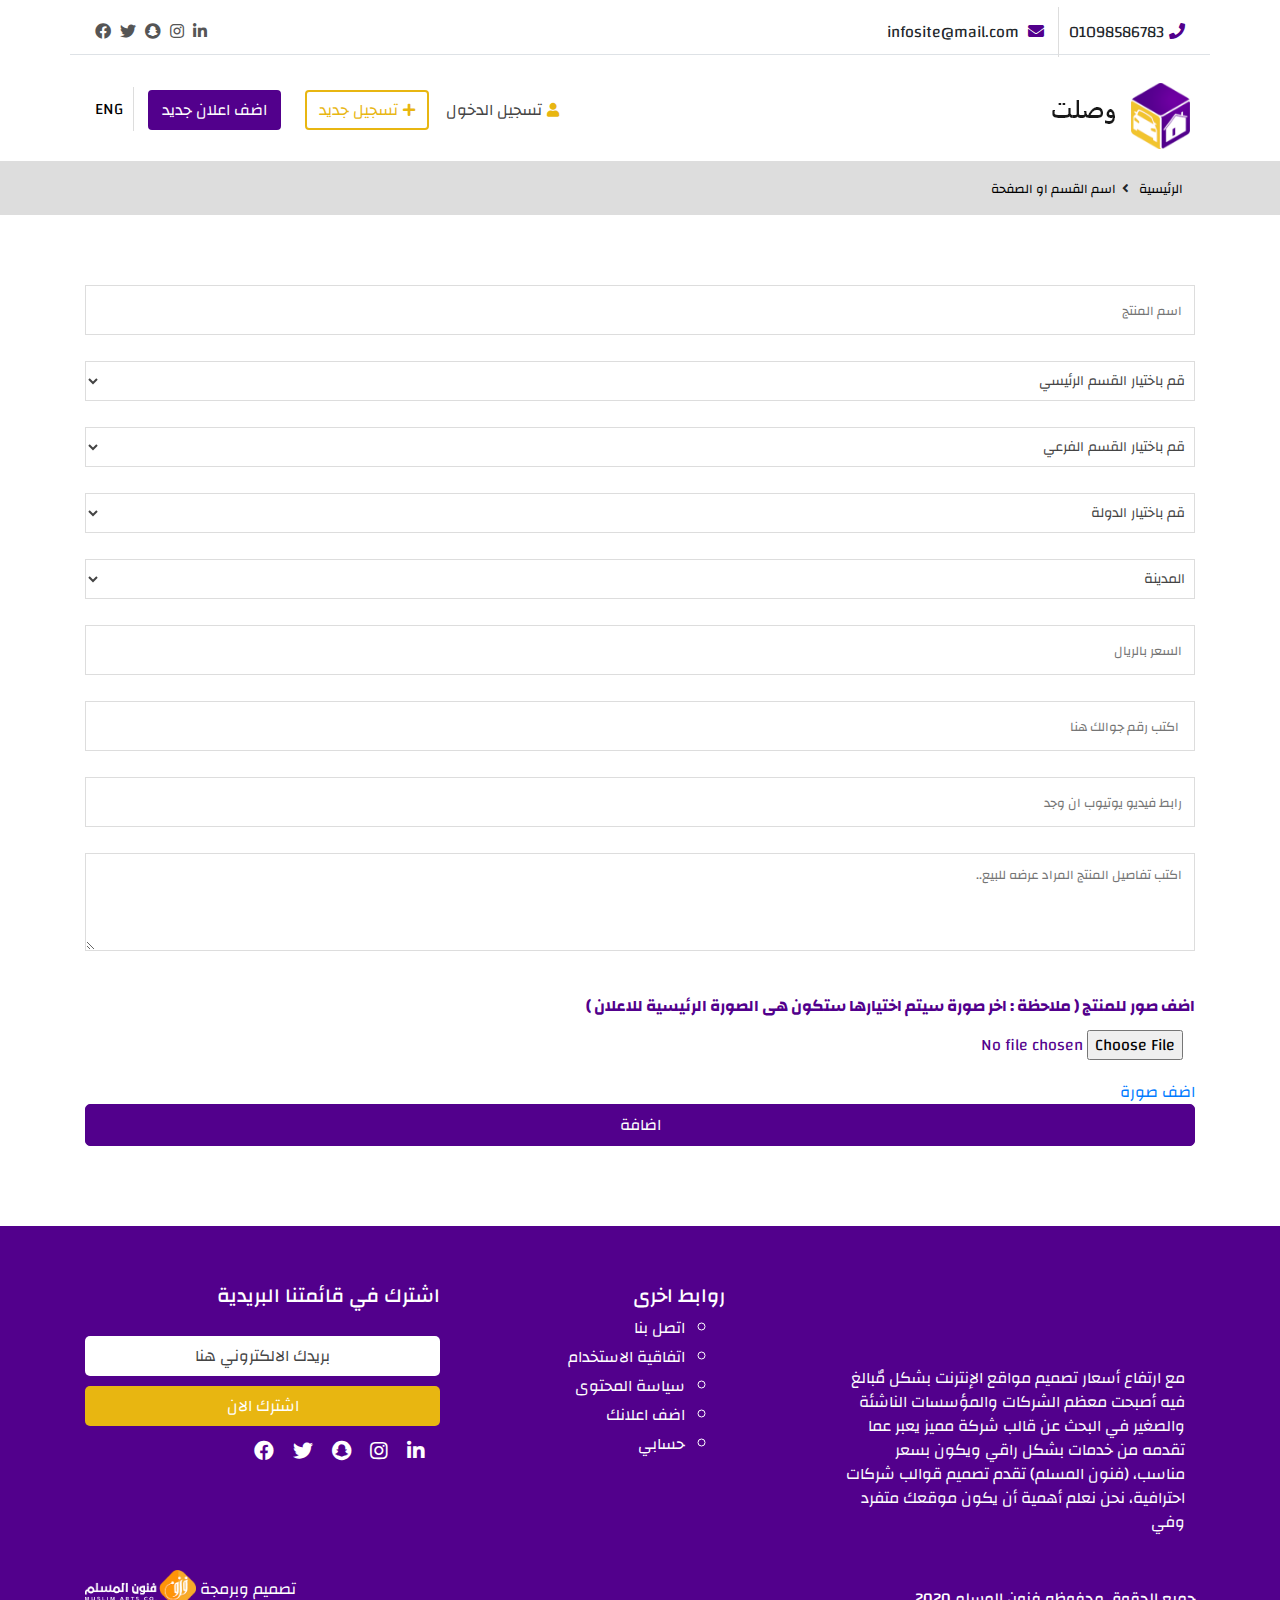
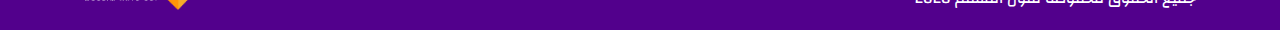
<file: add-ads.html>
<!DOCTYPE html>
<html lang="en">

<head>
  <meta charset="UTF-8">
  <meta name="viewport" content="width=device-width, initial-scale=1.0">
  <link rel="stylesheet" href="./assets/css/bootstrap-ar.min.css">
  <link rel="stylesheet" href="./assets/css/slick.css">
  <link rel="stylesheet" href="./assets/css/slick-theme.css">
  <link rel="stylesheet" href="https://unpkg.com/aos@next/dist/aos.css" />
  <link rel="stylesheet" href="https://cdnjs.cloudflare.com/ajax/libs/font-awesome/5.13.0/css/all.min.css" />
  <link rel="stylesheet" href="./assets/css/style.css">
  <title>Document</title>
</head>

<body>

  <!-- start header -->
  <div class="top-header">
    <div class="container">
      <div class="row border-bottom">
        <div class="col-sm-12 col-lg-6">
          <div class="info">
            <span><i class="fas fa-phone"></i>01098586783</span>
            <span><i class="fas fa-envelope" aria-hidden="true"></i> infosite@mail.com</span>
          </div>
        </div>
        <div class="col-sm-12 col-lg-6">
          <div class="social">
            <span><a href="#"><i class="fab fa-linkedin-in"></i></a></span>
            <span><a href="#"><i class="fab fa-instagram"></i></a></span>
            <span><a href="#"><i class="fab fa-snapchat"></i></a></span>
            <span><a href="#"><i class="fab fa-twitter"></i></a></span>
            <span><a href="#"><i class="fab fa-facebook"></i></a></span>
          </div>
        </div>
      </div>
    </div>
  </div>
  <!-- end header -->

  <!-- start upper nav -->
  <div class="upper-nav">
    <div class="container">
      <div class="row">
        <div class="col-sm-12 col-lg-6">
          <div class="logo" data-aos="fade-up">
            <img class="mt-2" src="./assets/images/logo.png" alt="" />
          </div>
        </div>
        <div class="col-sm-12 col-lg-6 text-right">
          <div class="login">
            <ul class="list-unstyled">
              <li>
                <a href="./account.html" class="btn btn-login"><i class="fas fa-user"></i>تسجيل الدخول</a>
                <a href="./account.html" class="btn btn-rigister"><i class="fas fa-plus"></i>تسجيل جديد</a>
              </li>
              <li>
                <a href="./ads-page.html" class="btn btn-add-ads">اضف اعلان جديد</a>
              </li>
              <li class="lang">
                <a href="#">ENG</a>
              </li>
            </ul>
          </div>
        </div>
      </div>
    </div>
  </div>
  <!-- end upper nav -->

  <!-- start path  -->
  <div class="path">
    <div class="container">
      <div class="row">
        <div class="col-sm-12 col-lg-12">
          <div>
            <span class="first"> <a href="#">الرئيسية</a></span>
            <span><a href="#">اسم القسم او الصفحة</a> </span>
          </div>
        </div>
      </div>
    </div>
  </div>
  <!-- end path -->

  <!-- start add ads -->
  <div class="add-ads-add">
    <div class="container">
      <form action="">

        <div class="row">
          <div class="col-sm-12 col-lg-12">
            <div class="form-group">
              <input type="text" name="" id="" placeholder="اسم المنتج">
            </div>
          </div>
          <div class="col-sm-12 col-lg-12">
            <div class="form-group">
              <select name="" id="">
                <option selected> قم باختيار القسم الرئيسي </option>
                <option> حراج السيارات </option>
                <option> عقارات </option>
                <option> الكترونيات </option>
                <option> حيوانات </option>
                <option> اجهزة </option>
                <option> وظائف 2020 م </option>
                <option> اثاث </option>
              </select>
            </div>
          </div>
          <div class="col-sm-12 col-lg-12">
            <div class="form-group">
              <select name="" id="">
                <option selected> قم باختيار القسم الفرعي </option>
              </select>
            </div>
          </div>
          <div class="col-sm-12 col-lg-12">
            <div class="form-group">
              <select name="" id="">
                <option> قم باختيار الدولة </option>
                <option> السعودية </option>
                <option> الكويت </option>
                <option> البحرين </option>
                <option> الامارات </option>
                <option> سلطة عمان </option>
                <option> قطر </option>
              </select>
            </div>
          </div>
          <div class="col-sm-12 col-lg-12">
            <div class="form-group">
              <select name="" id="">
                <option selected> المدينة </option>
              </select>
            </div>
          </div>
          <div class="col-sm-12 col-lg-12">
            <div class="form-group">
              <input type="text" name="" id="" placeholder="السعر بالريال">
            </div>
          </div>
          <div class="col-sm-12 col-lg-12">
            <div class="form-group">
              <input type="text" name="" id="" placeholder=" اكتب رقم جوالك هنا ">
            </div>
          </div>
          <div class="col-sm-12 col-lg-12">
            <div class="form-group">
              <input type="text" name="" id="" placeholder="رابط فيديو يوتيوب ان وجد">
            </div>
          </div>
          <div class="col-sm-12 col-lg-12">
            <div class="form-group">
              <textarea name="" id="" cols="30" rows="3"
                placeholder="اكتب تفاصيل المنتج المراد عرضه للبيع.."></textarea>
            </div>
          </div>
          <div class="col-sm-12 col-lg-12 txt-l-en">
            <label class="add-pic" for="">اضف صور للمنتج ( ملاحظة : اخر صورة سيتم اختيارها ستكون هى الصورة الرئيسية
              للاعلان
              )
              <input type="file" name="" id="">
            </label><br />
            <a href="#" class="text-right">اضف صورة</a>
          </div>
          <div class="col-sm-12 col-lg-12">
            <button class="btn-block" type="submit">اضافة</button>
          </div>
        </div>
      </form>
    </div>
  </div>
  <!-- end add ads -->

  <!-- start footer -->
  <footer class="pt-5 mt-5">
    <div class="container">
      <div class="row">
        <div class="col-sm-12 col-lg-4">
          <div class="logo-content-logo">
            <div class="logo mb-3" data-aos="fade-up">
              <img src="./assets/images/footer-logo.png" alt="" />
            </div>
            <p class="text-white">
              مع ارتفاع أسعار تصميم مواقع الإنترنت بشكل مٌبالغ فيه أصبحت معظم الشركات والمؤسسات الناشئة والصغير في البحث
              عن قالب شركة مميز يعبر عما تقدمه من خدمات بشكل راقي ويكون بسعر مناسب، (فنون المسلم) تقدم تصميم قوالب
              شركات احترافية، نحن نعلم أهمية أن يكون موقعك متفرد وفي
            </p>
          </div>
        </div>
        <div class="col-sm-6 col-lg-3">
          <div class="help-content">
            <h5 class="text-white pr-3">روابط اخرى</h5>
            <ul class="text-white">
              <li> <a class="text-white" href="./contact.htm">اتصل بنا</a></li>
              <li><a class="text-white" href="">اتفاقية الاستخدام</a></li>
              <li> <a class="text-white" href="./archive.html">سياسة المحتوى</a></li>
              <li> <a class="text-white" href="./ads-page.html">اضف اعلانك</a></li>
              <li><a class="text-white" href="">حسابي</a></li>
            </ul>
          </div>
        </div>
        <div class="col-sm-6 col-lg-5">
          <div class="social-content">
            <h5 class="text-white">اشترك في قائمتنا البريدية</h5>
            <form>
              <input type="email" placeholder="بريدك الالكتروني هنا" /><br />
              <button>اشترك الان</button>
            </form>
            <div class="social">
              <span><a href="#"><i class="fab fa-linkedin-in"></i></a></span>
              <span><a href="#"><i class="fab fa-instagram"></i></a></span>
              <span><a href="#"><i class="fab fa-snapchat"></i></a></span>
              <span><a href="#"><i class="fab fa-twitter"></i></a></span>
              <span><a href="#"><i class="fab fa-facebook"></i></a></span>
            </div>
          </div>
        </div>
      </div>
    </div>
    <div class="copy">
      <div class="container">
        <h5 class="">جميع الحقوق محفوظه فنون المسلم 2020</h5>
        <div class="logo-funun">
          <span class="text-white">تصميم وبرمجة</span>
          <img src="./assets/images/funun.png" />
        </div>
        <div class="clear"></div>
      </div>
    </div>
  </footer>
  <!-- end footer -->





  <script src="./assets/js/jquery-3.3.1.min.js"></script>
  <script src="./assets/js/popper.min.js"></script>
  <script src="./assets/js/bootstrap.min.js"></script>
  <script src="./assets/js/slick.min.js"></script>
  <script src="https://unpkg.com/aos@next/dist/aos.js"></script>
  <script src="./assets/js/main.js"></script>
</body>

</html>
</file>
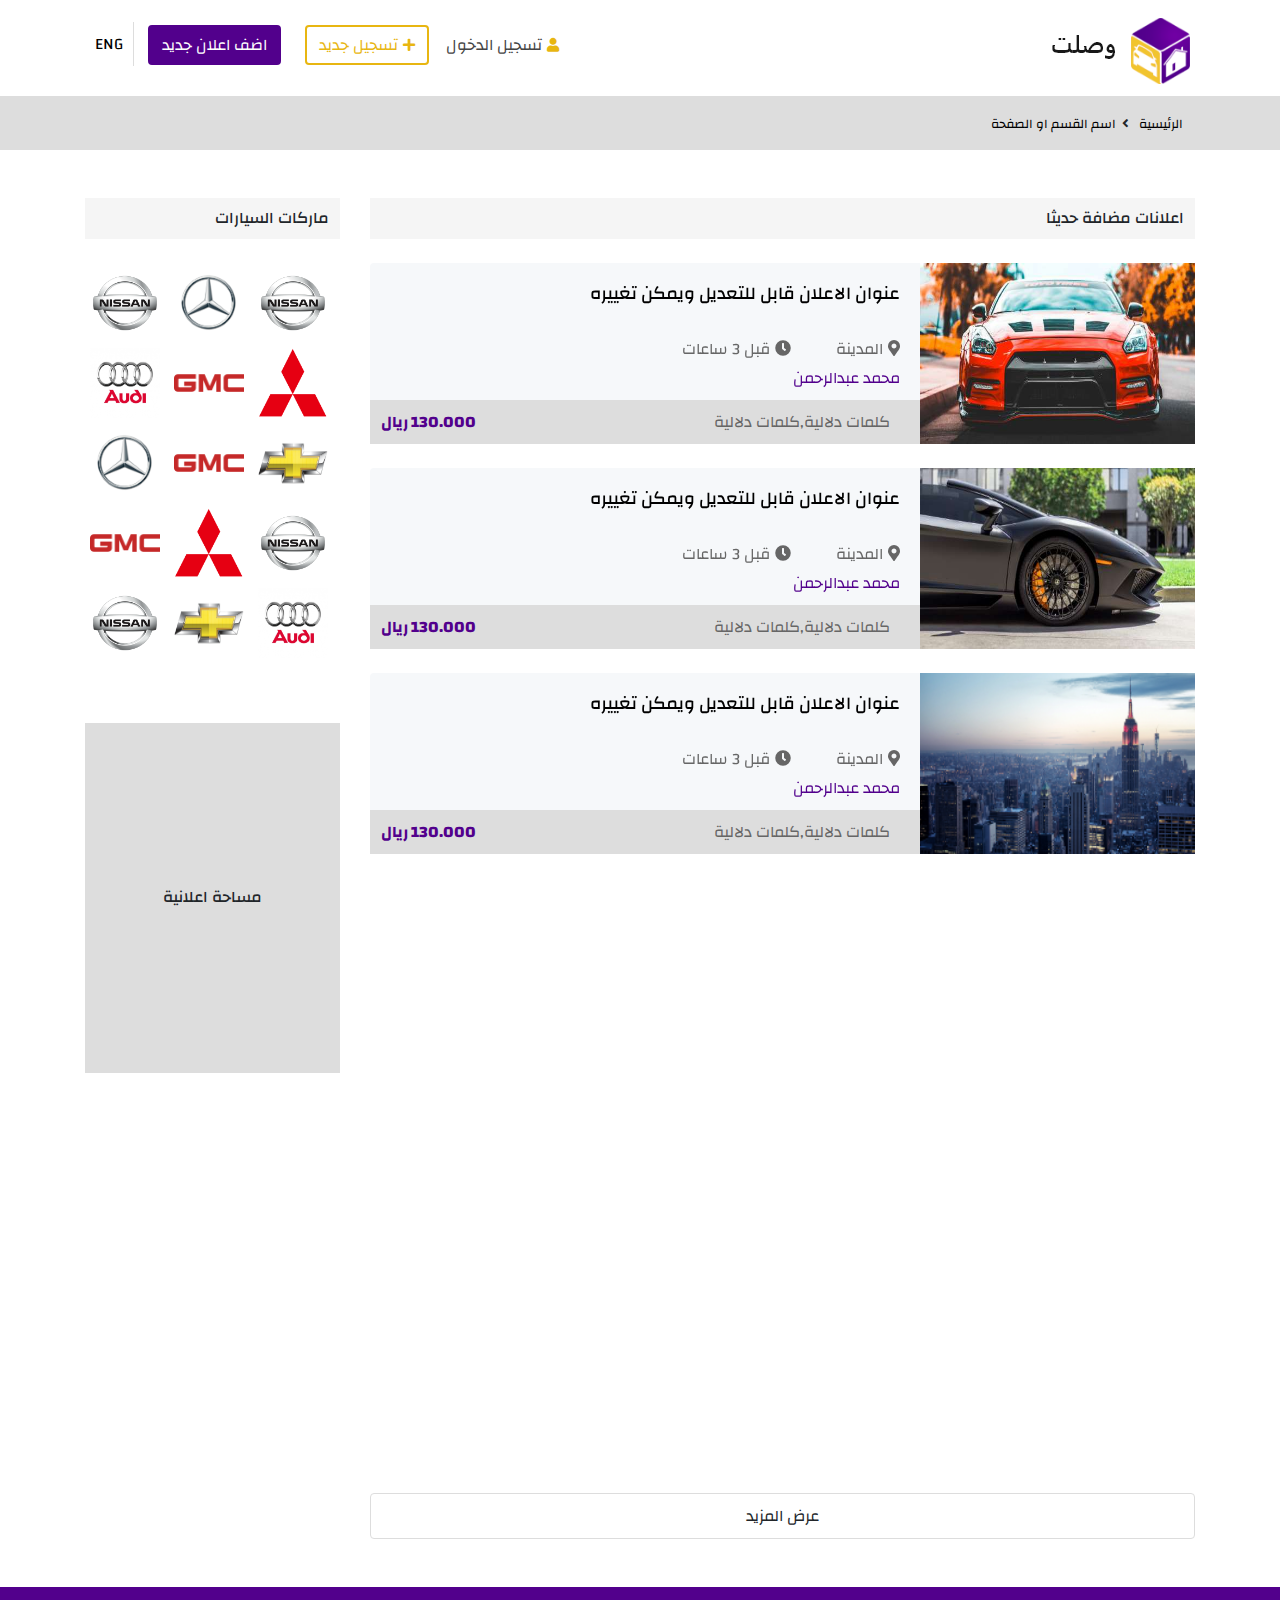
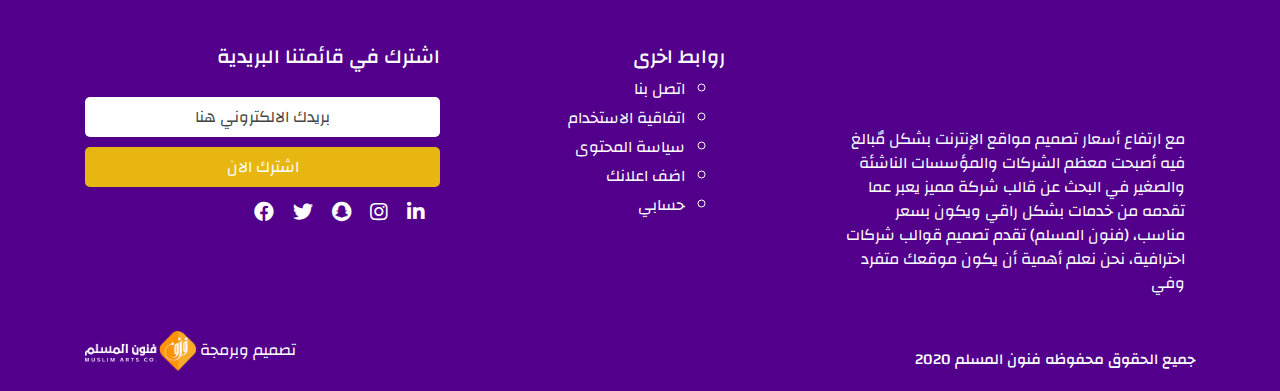
<file: archive.html>
<!DOCTYPE html>
<html lang="en">

<head>
  <meta charset="UTF-8">
  <meta name="viewport" content="width=device-width, initial-scale=1.0">
  <link rel="stylesheet" href="./assets/css/bootstrap-ar.min.css">
  <link rel="stylesheet" href="./assets/css/slick.css">
  <link rel="stylesheet" href="./assets/css/slick-theme.css">
  <link rel="stylesheet" href="https://unpkg.com/aos@next/dist/aos.css" />
  <link rel="stylesheet" href="https://cdnjs.cloudflare.com/ajax/libs/font-awesome/5.13.0/css/all.min.css" />
  <link rel="stylesheet" href="./assets/css/style.css">
  <title>Document</title>
</head>


<!-- start upper nav -->
<div class="upper-nav">
  <div class="container">
    <div class="row">
      <div class="col-sm-12 col-lg-6">
        <div class="logo" data-aos="fade-up">
          <img class="mt-2" src="./assets/images/logo.png" alt="" />
        </div>
      </div>
      <div class="col-sm-12 col-lg-6 text-right">
        <div class="login">
          <ul class="list-unstyled">
            <li>
              <a href="./account.html" class="btn btn-login"><i class="fas fa-user"></i>تسجيل الدخول</a>
              <a href="./account.html" class="btn btn-rigister"><i class="fas fa-plus"></i>تسجيل جديد</a>
            </li>
            <li>
              <a href="./ads-page.html" class="btn btn-add-ads">اضف اعلان جديد</a>
            </li>
            <li class="lang">
              <a href="#">ENG</a>
            </li>
          </ul>
        </div>
      </div>
    </div>
  </div>
</div>
<!-- end upper nav -->

  <!-- start path  -->
  <div class="path">
    <div class="container">
      <div class="row">
        <div class="col-sm-12 col-lg-12">
          <div>
            <span class="first"> <a href="#">الرئيسية</a></span>
            <span><a href="#">اسم القسم او الصفحة</a> </span>
          </div>
        </div>
      </div>
    </div>
  </div>
  <!-- end path -->

<!-- start ads now and cars mode -->

<div class="ads-now-car-model">
  <div class="container">
    <div class="row">
      <div class="col-sm-12 col-lg-9">
        <div class="ads-now mt-5">
          <h6 class="head">اعلانات مضافة حديثا</h6>
          <div class="">
            <div class="card mt-4" style="max-width: 100%;" data-aos="fade-in">
              <div class="row no-gutters">
                <div class="col-md-4">
                  <div href="#" class="card-img">
                    <img src="./assets/images/car-1.jpg" width="100%" alt="" />
                  </div>
                </div>
                <div class="col-md-8">
                  <div class="card-body">
                    <h5 class="card-title" data-aos="zoom-in">
                      <a href="#">
                        عنوان الاعلان قابل للتعديل ويمكن تغييره
                      </a>
                    </h5>
                    <span><i class="fas fa-map-marker-alt"></i>المدينة</span><span><i class="fas fa-clock"></i>قبل 3
                      ساعات</span>
                    <p class="name">محمد عبدالرحمن</p>
                    <div class="key-words">
                      <span class="key">كلمات دلالية,كلمات دلالية</span>
                      <span class="last"> 130.000 ريال</span>
                    </div>
                  </div>
                </div>
              </div>
            </div>
            <!-- rebeat card -->
            <div class="card card-grow mt-4" style="max-width: 100%;" data-aos="fade-in">
              <div class="row no-gutters">
                <div class="col-md-4">
                  <div href="#" class="card-img">
                    <img src="./assets/images/car-2.jpg" width="100%" alt="" />
                  </div>
                </div>
                <div class="col-md-8">
                  <div class="card-body">
                    <h5 class="card-title" data-aos="zoom-in">
                      <a href="#">
                        عنوان الاعلان قابل للتعديل ويمكن تغييره
                      </a>
                    </h5>
                    <span><i class="fas fa-map-marker-alt"></i>المدينة</span><span><i class="fas fa-clock"></i>قبل 3
                      ساعات</span>
                    <p class="name">محمد عبدالرحمن</p>
                    <div class="key-words">
                      <span class="key">كلمات دلالية,كلمات دلالية</span>
                      <span class="last"> 130.000 ريال</span>
                    </div>
                  </div>
                </div>
              </div>
            </div>
            <!-- rebeat card -->
            <div class="card mt-4" style="max-width: 100%;" data-aos="fade-in">
              <div class="row no-gutters">
                <div class="col-md-4">
                  <div href="#" class="card-img">
                    <img src="./assets/images/build-1.png" width="100%" alt="" />
                  </div>
                </div>
                <div class="col-md-8">
                  <div class="card-body">
                    <h5 class="card-title" data-aos="zoom-in">
                      <a href="#">
                        عنوان الاعلان قابل للتعديل ويمكن تغييره
                      </a>
                    </h5>
                    <span><i class="fas fa-map-marker-alt"></i>المدينة</span><span><i class="fas fa-clock"></i>قبل 3
                      ساعات</span>
                    <p class="name">محمد عبدالرحمن</p>
                    <div class="key-words">
                      <span class="key">كلمات دلالية,كلمات دلالية</span>
                      <span class="last"> 130.000 ريال</span>
                    </div>
                  </div>
                </div>
              </div>
            </div>
            <!-- rebeat card -->
            <div class="card card-grow mt-4" style="max-width: 100%;" data-aos="fade-in">
              <div class="row no-gutters">
                <div class="col-md-4">
                  <div href="#" class="card-img">
                    <img src="./assets/images/car-3.jpg" width="100%" alt="" />
                  </div>
                </div>
                <div class="col-md-8">
                  <div class="card-body">
                    <h5 class="card-title" data-aos="zoom-in">
                      <a href="#">
                        عنوان الاعلان قابل للتعديل ويمكن تغييره
                      </a>
                    </h5>
                    <span><i class="fas fa-map-marker-alt"></i>المدينة</span><span><i class="fas fa-clock"></i>قبل 3
                      ساعات</span>
                    <p class="name">محمد عبدالرحمن</p>
                    <div class="key-words">
                      <span class="key">كلمات دلالية,كلمات دلالية</span>
                      <span class="last"> 130.000 ريال</span>
                    </div>
                  </div>
                </div>
              </div>
            </div>
            <!-- rebeat card -->
            <div class="card mt-4" style="max-width: 100%;" data-aos="fade-in">
              <div class="row no-gutters">
                <div class="col-md-4">
                  <div href="#" class="card-img">
                    <img src="./assets/images/build-3.png" width="100%" alt="" />
                  </div>
                </div>
                <div class="col-md-8">
                  <div class="card-body">
                    <h5 class="card-title" data-aos="zoom-in">
                      <a href="#">
                        عنوان الاعلان قابل للتعديل ويمكن تغييره
                      </a>
                    </h5>
                    <span><i class="fas fa-map-marker-alt"></i>المدينة</span><span><i class="fas fa-clock"></i>قبل 3
                      ساعات</span>
                    <p class="name">محمد عبدالرحمن</p>
                    <div class="key-words">
                      <span class="key">كلمات دلالية,كلمات دلالية</span>
                      <span class="last"> 130.000 ريال</span>
                    </div>
                  </div>
                </div>
              </div>
            </div>
            <!-- rebeat card -->
            <div class="card card-grow mt-4" style="max-width: 100%;" data-aos="fade-in">
              <div class="row no-gutters">
                <div class="col-md-4">
                  <div href="#" class="card-img">
                    <img src="./assets/images/build-2.png" width="100%" alt="" />
                  </div>
                </div>
                <div class="col-md-8">
                  <div class="card-body">
                    <h5 class="card-title" data-aos="zoom-in">
                      <a href="#">
                        عنوان الاعلان قابل للتعديل ويمكن تغييره
                      </a>
                    </h5>
                    <span><i class="fas fa-map-marker-alt"></i>المدينة</span><span><i class="fas fa-clock"></i>قبل 3
                      ساعات</span>
                    <p class="name">محمد عبدالرحمن</p>
                    <div class="key-words">
                      <span class="key">كلمات دلالية,كلمات دلالية</span>
                      <span class="last"> 130.000 ريال</span>
                    </div>
                  </div>
                </div>
              </div>
            </div>
          </div>
          <!-- show more -->
          <button class="btn btn-add-more mt-4">عرض المزيد</button>
        </div>
      </div>
      <div class="col-sm-12 col-lg-3">
        <div class="car-model mt-5 text-right">
          <h6 class="head"> ماركات السيارات</h6>
          <div class="car-model-img mt-4">
            <img src="./assets/images/model3.png" />
            <img src="./assets/images/model2.png" />
            <img src="./assets/images/model3.png" />
            <img src="./assets/images/model4.png" />
            <img src="./assets/images/model5.png" />
            <img src="./assets/images/model6.png" />
            <img src="./assets/images/model7.png" />
            <img src="./assets/images/model5.png" />
            <img src="./assets/images/model2.png" />
            <img src="./assets/images/model3.png" />
            <img src="./assets/images/model4.png" />
            <img src="./assets/images/model5.png" />
            <img src="./assets/images/model6.png" />
            <img src="./assets/images/model7.png" />
            <img src="./assets/images/model3.png" />
          </div>
        </div>
        <div class="ads-space">
          <h6>مساحة اعلانية</h6>
        </div>
      </div>
    </div>
  </div>
</div>

<!-- end ads now and cars mode -->

<!-- start footer -->
<footer class="pt-5 mt-5">
  <div class="container">
    <div class="row">
      <div class="col-sm-12 col-lg-4">
        <div class="logo-content-logo">
          <div class="logo mb-3" data-aos="fade-up">
            <img src="./assets/images/footer-logo.png" alt="" />
          </div>
          <p class="text-white">
            مع ارتفاع أسعار تصميم مواقع الإنترنت بشكل مٌبالغ فيه أصبحت معظم الشركات والمؤسسات الناشئة والصغير في البحث
            عن قالب شركة مميز يعبر عما تقدمه من خدمات بشكل راقي ويكون بسعر مناسب، (فنون المسلم) تقدم تصميم قوالب
            شركات احترافية، نحن نعلم أهمية أن يكون موقعك متفرد وفي
          </p>
        </div>
      </div>
      <div class="col-sm-6 col-lg-3">
        <div class="help-content">
          <h5 class="text-white pr-3">روابط اخرى</h5>
          <ul class="text-white">
            <li> <a class="text-white" href="./contact.htm">اتصل بنا</a></li>
            <li><a class="text-white" href="">اتفاقية الاستخدام</a></li>
            <li> <a class="text-white" href="./archive.html">سياسة المحتوى</a></li>
            <li> <a class="text-white" href="./ads-page.html">اضف اعلانك</a></li>
            <li><a class="text-white" href="">حسابي</a></li>
          </ul>
        </div>
      </div>
      <div class="col-sm-6 col-lg-5">
        <div class="social-content">
          <h5 class="text-white">اشترك في قائمتنا البريدية</h5>
          <form>
            <input type="email" placeholder="بريدك الالكتروني هنا" /><br />
            <button>اشترك الان</button>
          </form>
          <div class="social">
            <span><a href="#"><i class="fab fa-linkedin-in"></i></a></span>
            <span><a href="#"><i class="fab fa-instagram"></i></a></span>
            <span><a href="#"><i class="fab fa-snapchat"></i></a></span>
            <span><a href="#"><i class="fab fa-twitter"></i></a></span>
            <span><a href="#"><i class="fab fa-facebook"></i></a></span>
          </div>
        </div>
      </div>
    </div>
  </div>
  <div class="copy">
    <div class="container">
      <h5 class="text-right">جميع الحقوق محفوظه فنون المسلم 2020</h5>
      <div class="logo-funun">
        <span class="text-white">تصميم وبرمجة</span>
        <img src="./assets/images/funun.png" />
      </div>
      <div class="clear"></div>
    </div>
  </div>
</footer>
<!-- end footer -->


<script src="./assets/js/jquery-3.3.1.min.js"></script>
<script src="./assets/js/popper.min.js"></script>
<script src="./assets/js/bootstrap.min.js"></script>
<script src="./assets/js/slick.min.js"></script>
<script src="https://unpkg.com/aos@next/dist/aos.js"></script>
<script src="./assets/js/main.js"></script>
</body>

</html>
</file>
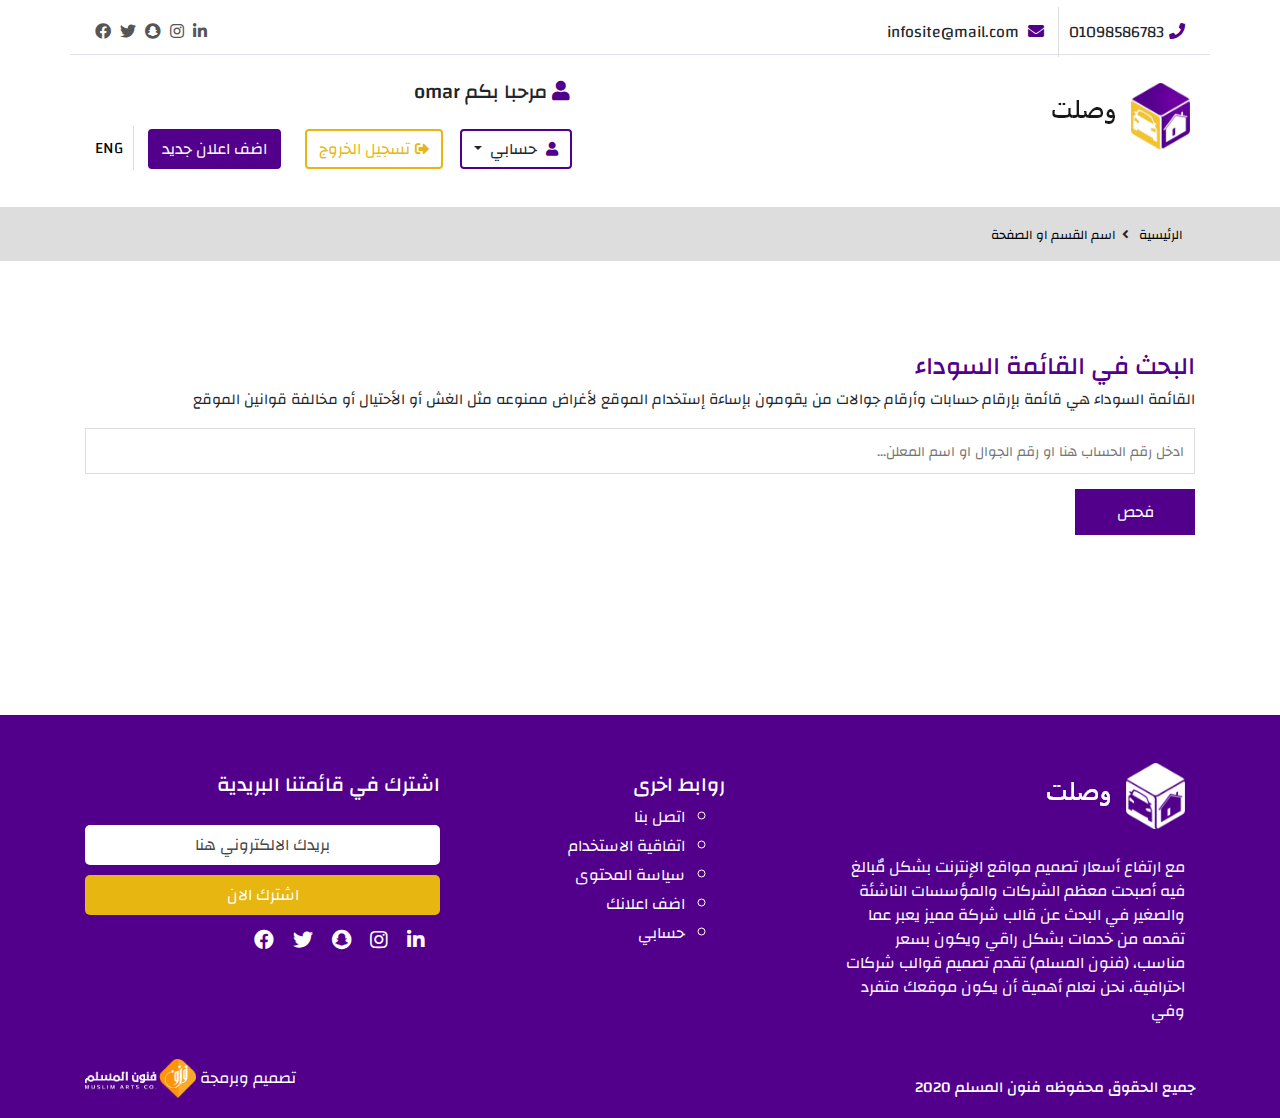
<file: black-list.html>
<!DOCTYPE html>
<html lang="en">

<head>
  <meta charset="UTF-8">
  <meta name="viewport" content="width=device-width, initial-scale=1.0">
  <link rel="stylesheet" href="./assets/css/bootstrap-ar.min.css">
  <link rel="stylesheet" href="./assets/css/slick.css">
  <link rel="stylesheet" href="./assets/css/slick-theme.css">
  <link rel="stylesheet" href="https://unpkg.com/aos@next/dist/aos.css" />
  <link rel="stylesheet" href="https://cdnjs.cloudflare.com/ajax/libs/font-awesome/5.13.0/css/all.min.css" />
  <link rel="stylesheet" href="./assets/css/style.css">
  <title>Document</title>
</head>

<body>

  <!-- start header -->
  <div class="top-header">
    <div class="container">
      <div class="row border-bottom">
        <div class="col-sm-12 col-lg-6">
          <div class="info">
            <span><i class="fas fa-phone"></i>01098586783</span>
            <span><i class="fas fa-envelope" aria-hidden="true"></i> infosite@mail.com</span>
          </div>
        </div>
        <div class="col-sm-12 col-lg-6">
          <div class="social">
            <span><a href="#"><i class="fab fa-linkedin-in"></i></a></span>
            <span><a href="#"><i class="fab fa-instagram"></i></a></span>
            <span><a href="#"><i class="fab fa-snapchat"></i></a></span>
            <span><a href="#"><i class="fab fa-twitter"></i></a></span>
            <span><a href="#"><i class="fab fa-facebook"></i></a></span>
          </div>
        </div>
      </div>
    </div>
  </div>
  <!-- end header -->

  <!-- start upper nav -->
  <div class="upper-nav">
    <div class="container">
      <div class="row">
        <div class="col-sm-12 col-lg-6">
          <div class="logo" data-aos="fade-up">
            <img class="mt-2" src="./assets/images/logo.png" alt="" />
          </div>
        </div>
        <div class="col-sm-12 col-lg-6 text-right">
          <!-- <div class="login">
            <ul class="list-unstyled">
              <li>
                <a href="./account.html" class="btn btn-login"><i class="fas fa-user"></i>تسجيل الدخول</a>
                <a href="./account.html" class="btn btn-rigister"><i class="fas fa-plus"></i>تسجيل جديد</a>
              </li>
              <li>
                <a href="./ads-page.html" class="btn btn-add-ads">اضف اعلان جديد</a>
              </li>
              <li class="lang">
                <a href="#">ENG</a>
              </li>
            </ul>
          </div> -->

          <div class="login">
            <div class="heloo">
              <h5>
                <i class="fas fa-user"></i>
                مرحبا بكم omar
               </h5>
            </div>
            <ul class="list-unstyled">
              <li>
                <div class="btn btn-login dropdown account-drop-down">
                  <button class="btn dropdown-toggle" type="button" id="dropdownMenuButton"
                    data-toggle="dropdown" aria-haspopup="true" aria-expanded="false">
                    <i class="fas fa-user"></i>
                    حسابي 
                  </button>
                  <div class="dropdown-menu" aria-labelledby="dropdownMenuButton">
                    <a class="dropdown-item" href="#">الرسائل</a>
                    <a class="dropdown-item" href="#">الاشعارات</a>
                    <a class="dropdown-item" href="#">الاعلانات</a>
                  </div>
                </div>
                <a href="" class="btn btn-rigister"><i class="fas fa-sign-out-alt"></i>تسجيل الخروج</a>
              </li>
              <li>
                <a href="./ads-page.html" class="btn btn-add-ads">اضف اعلان جديد</a>
              </li>
              <li class="lang">
                <a href="#">ENG</a>
              </li>
            </ul>
          </div>

          
        </div>
      </div>
    </div>
  </div>
  <!-- end upper nav -->

  <!-- start path  -->
  <div class="path">
    <div class="container">
      <div class="row">
        <div class="col-sm-12 col-lg-12">
          <div>
            <span class="first"> <a href="#">الرئيسية</a></span>
            <span><a href="#">اسم القسم او الصفحة</a> </span>
          </div>
        </div>
      </div>
    </div>
  </div>
  <!-- end path -->

  <div class="blacklist">
    <div class="container">
      <h5>البحث في القائمة السوداء</h5>
      <p>
        القائمة السوداء هي قائمة بإرقام حسابات وأرقام جوالات من يقومون بإساءة
        إستخدام الموقع لأغراض ممنوعه مثل الغش أو الأحتيال أو مخالفة قوانين
        الموقع
      </p>
      <div class="row">
        <div class="col-sm-12">
          <form action="">
            <input type="text" name="" id="" placeholder="ادخل رقم الحساب هنا او رقم الجوال او اسم المعلن...">
            <button type="submit">فحص</button>
          </form>
        </div>
      </div>
    </div>
  </div>


  <!-- start footer -->
  <footer class="pt-5 mt-5">
    <div class="container">
      <div class="row">
        <div class="col-sm-12 col-lg-4">
          <div class="logo-content-logo">
            <div class="logo mb-3" data-aos="fade-up">
              <img src="./assets/images/footer-logo.png" alt="" />
            </div>
            <p class="text-white">
              مع ارتفاع أسعار تصميم مواقع الإنترنت بشكل مٌبالغ فيه أصبحت معظم الشركات والمؤسسات الناشئة والصغير في البحث
              عن قالب شركة مميز يعبر عما تقدمه من خدمات بشكل راقي ويكون بسعر مناسب، (فنون المسلم) تقدم تصميم قوالب
              شركات احترافية، نحن نعلم أهمية أن يكون موقعك متفرد وفي
            </p>
          </div>
        </div>
        <div class="col-sm-6 col-lg-3">
          <div class="help-content">
            <h5 class="text-white pr-3">روابط اخرى</h5>
            <ul class="text-white">
              <li> <a class="text-white" href="./contact.htm">اتصل بنا</a></li>
              <li><a class="text-white" href="">اتفاقية الاستخدام</a></li>
              <li> <a class="text-white" href="./archive.html">سياسة المحتوى</a></li>
              <li> <a class="text-white" href="./ads-page.html">اضف اعلانك</a></li>
              <li><a class="text-white" href="">حسابي</a></li>
            </ul>
          </div>
        </div>
        <div class="col-sm-6 col-lg-5">
          <div class="social-content">
            <h5 class="text-white">اشترك في قائمتنا البريدية</h5>
            <form>
              <input type="email" placeholder="بريدك الالكتروني هنا" /><br />
              <button>اشترك الان</button>
            </form>
            <div class="social">
              <span><a href="#"><i class="fab fa-linkedin-in"></i></a></span>
              <span><a href="#"><i class="fab fa-instagram"></i></a></span>
              <span><a href="#"><i class="fab fa-snapchat"></i></a></span>
              <span><a href="#"><i class="fab fa-twitter"></i></a></span>
              <span><a href="#"><i class="fab fa-facebook"></i></a></span>
            </div>
          </div>
        </div>
      </div>
    </div>
    <div class="copy">
      <div class="container">
        <h5 class="">جميع الحقوق محفوظه فنون المسلم 2020</h5>
        <div class="logo-funun">
          <span class="text-white">تصميم وبرمجة</span>
          <img src="./assets/images/funun.png" />
        </div>
        <div class="clear"></div>
      </div>
    </div>
  </footer>
  <!-- end footer -->



  <script src="./assets/js/jquery-3.3.1.min.js"></script>
  <script src="./assets/js/popper.min.js"></script>
  <script src="./assets/js/bootstrap.min.js"></script>
  <script src="./assets/js/slick.min.js"></script>
  <script src="https://unpkg.com/aos@next/dist/aos.js"></script>
  <script src="./assets/js/main.js"></script>
</body>

</html>
</file>
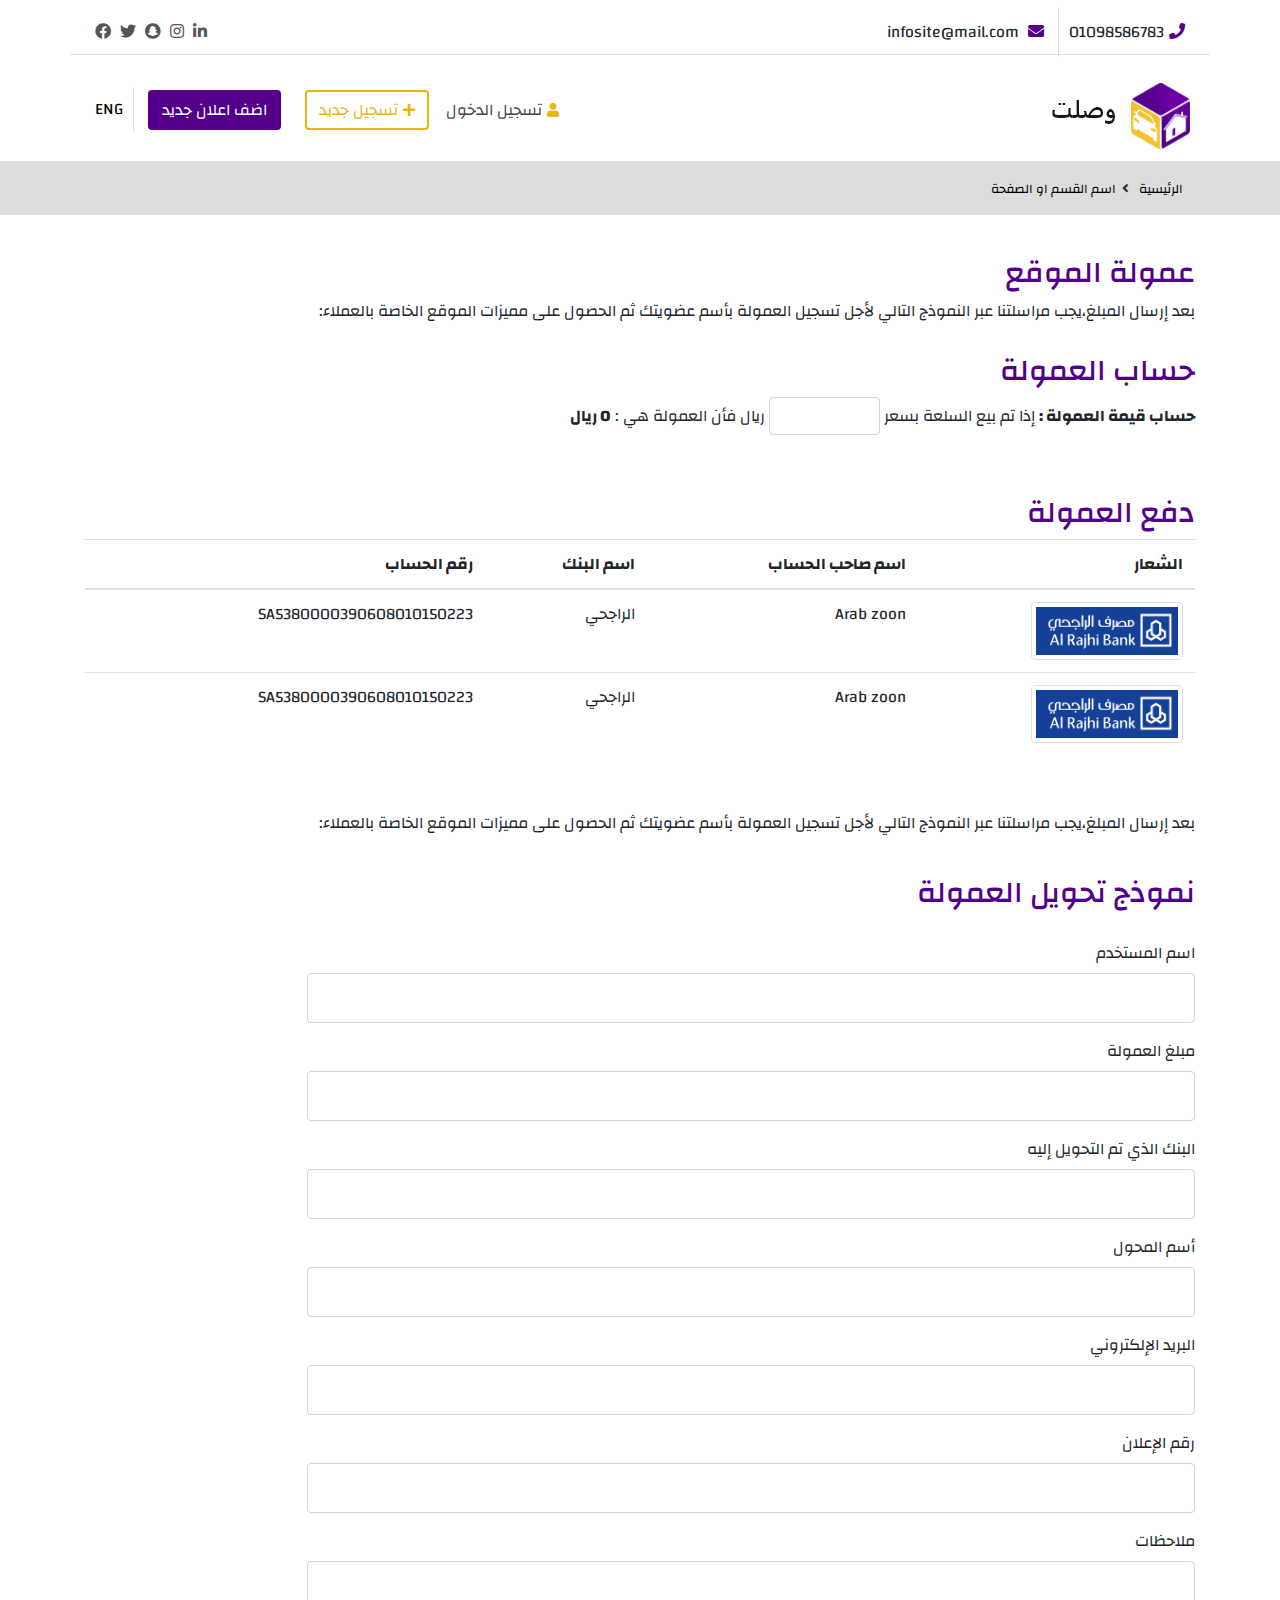
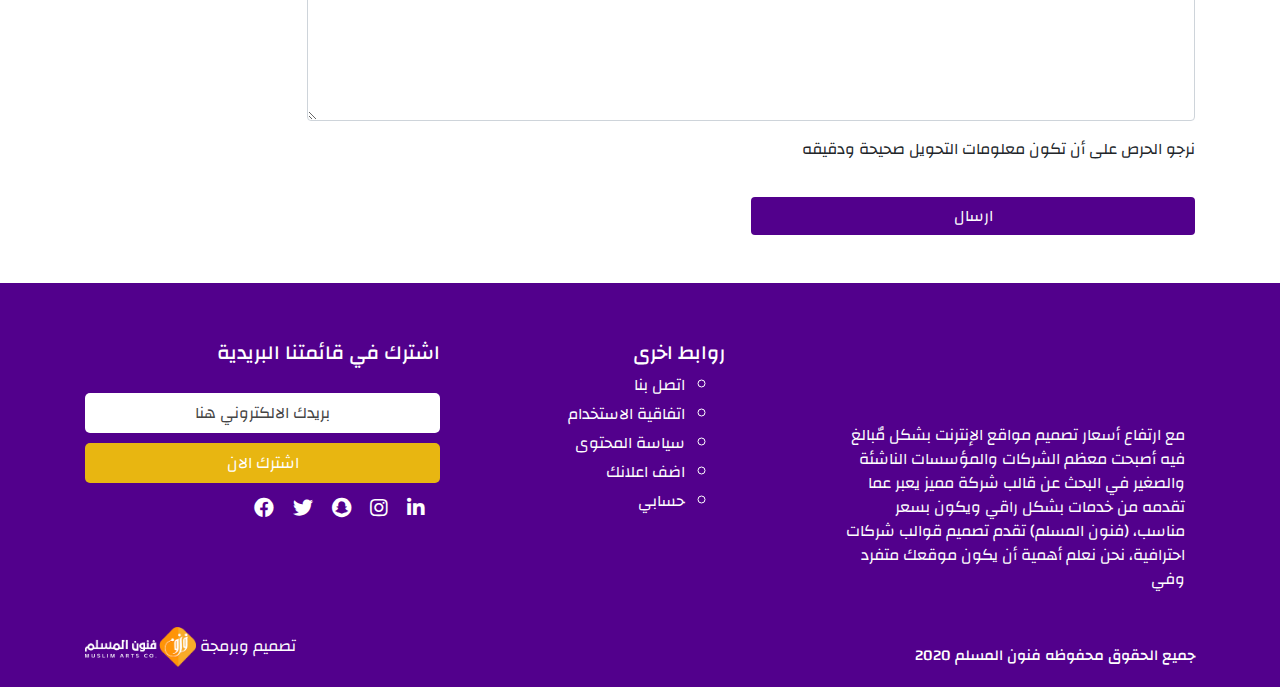
<file: commition.html>
<!DOCTYPE html>
<html lang="en">

<head>
  <meta charset="UTF-8">
  <meta name="viewport" content="width=device-width, initial-scale=1.0">
  <link rel="stylesheet" href="./assets/css/bootstrap-ar.min.css">
  <link rel="stylesheet" href="./assets/css/slick.css">
  <link rel="stylesheet" href="./assets/css/slick-theme.css">
  <link rel="stylesheet" href="https://unpkg.com/aos@next/dist/aos.css" />
  <link rel="stylesheet" href="https://cdnjs.cloudflare.com/ajax/libs/font-awesome/5.13.0/css/all.min.css" />
  <link rel="stylesheet" href="./assets/css/style.css">
  <title>Document</title>
</head>

<body>

  <!-- start header -->
  <div class="top-header">
    <div class="container">
      <div class="row border-bottom">
        <div class="col-sm-12 col-lg-6">
          <div class="info">
            <span><i class="fas fa-phone"></i>01098586783</span>
            <span><i class="fas fa-envelope" aria-hidden="true"></i> infosite@mail.com</span>
          </div>
        </div>
        <div class="col-sm-12 col-lg-6">
          <div class="social">
            <span><a href="#"><i class="fab fa-linkedin-in"></i></a></span>
            <span><a href="#"><i class="fab fa-instagram"></i></a></span>
            <span><a href="#"><i class="fab fa-snapchat"></i></a></span>
            <span><a href="#"><i class="fab fa-twitter"></i></a></span>
            <span><a href="#"><i class="fab fa-facebook"></i></a></span>
          </div>
        </div>
      </div>
    </div>
  </div>
  <!-- end header -->

  <!-- start upper nav -->
  <div class="upper-nav">
    <div class="container">
      <div class="row">
        <div class="col-sm-12 col-lg-6">
          <div class="logo" data-aos="fade-up">
            <img class="mt-2" src="./assets/images/logo.png" alt="" />
          </div>
        </div>
        <div class="col-sm-12 col-lg-6 text-right">
          <div class="login">
            <ul class="list-unstyled">
              <li>
                <a href="./account.html" class="btn btn-login"><i class="fas fa-user"></i>تسجيل الدخول</a>
                <a href="./account.html" class="btn btn-rigister"><i class="fas fa-plus"></i>تسجيل جديد</a>
              </li>
              <li>
                <a href="./ads-page.html" class="btn btn-add-ads">اضف اعلان جديد</a>
              </li>
              <li class="lang">
                <a href="#">ENG</a>
              </li>
            </ul>
          </div>
        </div>
      </div>
    </div>
  </div>
  <!-- end upper nav -->

  <!-- start path  -->
  <div class="path">
    <div class="container">
      <div class="row">
        <div class="col-sm-12 col-lg-12">
          <div>
            <span class="first"> <a href="#">الرئيسية</a></span>
            <span><a href="#">اسم القسم او الصفحة</a> </span>
          </div>
        </div>
      </div>
    </div>
  </div>
  <!-- end path -->

  <div class="commition">
    <div class="container">
      <h5 class="commition-header">عمولة الموقع</h5>
      <p class="commition-par">بعد إرسال المبلغ،يجب مراسلتنا عبر النموذج التالي لأجل تسجيل العمولة بأسم عضويتك ثم الحصول
        على مميزات الموقع الخاصة بالعملاء:
      </p>
      <h5 class="commition-calc">حساب العمولة</h5>
      <p class="calc-par">
        <span>حساب قيمة العمولة :</span>
        إذا تم بيع السلعة بسعر
        <input type="text" class="form-control" name="" id="">
        ريال فأن العمولة هي : <span> 0 ريال</span>
      </p>

      <div class="commition-fee">
        <h5>دفع العمولة</h5>
        <div class="table-responsive">
          <table class="table table-image">
            <thead>
              <tr>
                <th scope="col">الشعار</th>
                <th scope="col">اسم صاحب الحساب</th>
                <th scope="col">اسم البنك</th>
                <th scope="col">رقم الحساب</th>
              </tr>
            </thead>
            <tbody>
              <tr>
                <td class="w-35">
                  <img src="./assets/images/commition.png" class="img-fluid img-thumbnail" alt="Sheep">
                </td>
                <td>Arab zoon</td>
                <td>الراجحي</td>
                <td>SA5380000390608010150223</td>
              </tr>
              <tr>
                <td class="w-25">
                  <img src="./assets/images/commition.png" class="img-fluid img-thumbnail" alt="Sheep">
                </td>
                <td>Arab zoon</td>
                <td>الراجحي</td>
                <td>SA5380000390608010150223</td>
              </tr>
            </tbody>
          </table>
        </div>

        <div class="note">
          <p>بعد إرسال المبلغ،يجب مراسلتنا عبر النموذج التالي لأجل تسجيل العمولة بأسم عضويتك ثم الحصول على مميزات الموقع
            الخاصة بالعملاء:
          </p>
        </div>

        <div class="transfer">
          <h5 class="transfer-head">نموذج تحويل العمولة</h5>
          <form action="">
            <div class="row">
              <div class="col-sm-12 col-lg-12">
                <div class="form-group">
                  <label for="textform">اسم المستخدم</label>
                  <input type="text" id="textform" class="form-control">
                </div>
              </div>
              <div class="col-sm-12 col-lg-12">
                <div class="form-group">
                  <label for="textform">مبلغ العمولة</label>
                  <input type="text" id="textform" class="form-control">
                </div>
              </div>
              <div class="col-sm-12 col-lg-12">
                <div class="form-group">
                  <label for="textform">البنك الذي تم التحويل إليه</label>
                  <input type="text" id="textform" class="form-control">
                </div>
              </div>
              <div class="col-sm-12 col-lg-12">
                <div class="form-group">
                  <label for="textform">أسم المحول</label>
                  <input type="text" id="textform" class="form-control">
                </div>
              </div>
              <div class="col-sm-12 col-lg-12">
                <div class="form-group">
                  <label for="textform">البريد الإلكتروني</label>
                  <input type="text" id="textform" class="form-control">
                </div>
              </div>
              <div class="col-sm-12 col-lg-12">
                <div class="form-group">
                  <label for="textform">رقم الإعلان</label>
                  <input type="text" id="textform" class="form-control">
                </div>
              </div>
              <div class="col-sm-12 col-lg-12">
                <div class="form-group">
                  <label for="textformtextarea">ملاحظات</label>
                  <textarea name="" class="form-control" id="textformtextarea"></textarea>
                </div>
              </div>
              <div class="col-sm-12 col-lg-12">
                <p> نرجو الحرص على أن تكون معلومات التحويل صحيحة ودقيقه</p>
              </div>
              <div class="col-sm-12 col-lg-12">
                <button type="submit" class="btn">ارسال</button>
              </div>
            </div>
          </form>
        </div>

      </div>
    </div>
  </div>

  <!-- start footer -->
  <footer class="pt-5 mt-5">
    <div class="container">
      <div class="row">
        <div class="col-sm-12 col-lg-4">
          <div class="logo-content-logo">
            <div class="logo mb-3" data-aos="fade-up">
              <img src="./assets/images/footer-logo.png" alt="" />
            </div>
            <p class="text-white">
              مع ارتفاع أسعار تصميم مواقع الإنترنت بشكل مٌبالغ فيه أصبحت معظم الشركات والمؤسسات الناشئة والصغير في البحث
              عن قالب شركة مميز يعبر عما تقدمه من خدمات بشكل راقي ويكون بسعر مناسب، (فنون المسلم) تقدم تصميم قوالب
              شركات احترافية، نحن نعلم أهمية أن يكون موقعك متفرد وفي
            </p>
          </div>
        </div>
        <div class="col-sm-6 col-lg-3">
          <div class="help-content">
            <h5 class="text-white pr-3">روابط اخرى</h5>
            <ul class="text-white">
              <li> <a class="text-white" href="./contact.htm">اتصل بنا</a></li>
              <li><a class="text-white" href="">اتفاقية الاستخدام</a></li>
              <li> <a class="text-white" href="./archive.html">سياسة المحتوى</a></li>
              <li> <a class="text-white" href="./ads-page.html">اضف اعلانك</a></li>
              <li><a class="text-white" href="">حسابي</a></li>
            </ul>
          </div>
        </div>
        <div class="col-sm-6 col-lg-5">
          <div class="social-content">
            <h5 class="text-white">اشترك في قائمتنا البريدية</h5>
            <form>
              <input type="email" placeholder="بريدك الالكتروني هنا" /><br />
              <button>اشترك الان</button>
            </form>
            <div class="social">
              <span><a href="#"><i class="fab fa-linkedin-in"></i></a></span>
              <span><a href="#"><i class="fab fa-instagram"></i></a></span>
              <span><a href="#"><i class="fab fa-snapchat"></i></a></span>
              <span><a href="#"><i class="fab fa-twitter"></i></a></span>
              <span><a href="#"><i class="fab fa-facebook"></i></a></span>
            </div>
          </div>
        </div>
      </div>
    </div>
    <div class="copy">
      <div class="container">
        <h5 class="">جميع الحقوق محفوظه فنون المسلم 2020</h5>
        <div class="logo-funun">
          <span class="text-white">تصميم وبرمجة</span>
          <img src="./assets/images/funun.png" />
        </div>
        <div class="clear"></div>
      </div>
    </div>
  </footer>
  <!-- end footer -->


  <script src="./assets/js/jquery-3.3.1.min.js"></script>
  <script src="./assets/js/popper.min.js"></script>
  <script src="./assets/js/bootstrap.min.js"></script>
  <script src="./assets/js/slick.min.js"></script>
  <script src="https://unpkg.com/aos@next/dist/aos.js"></script>
  <script src="./assets/js/main.js"></script>
</body>

</html>
</file>
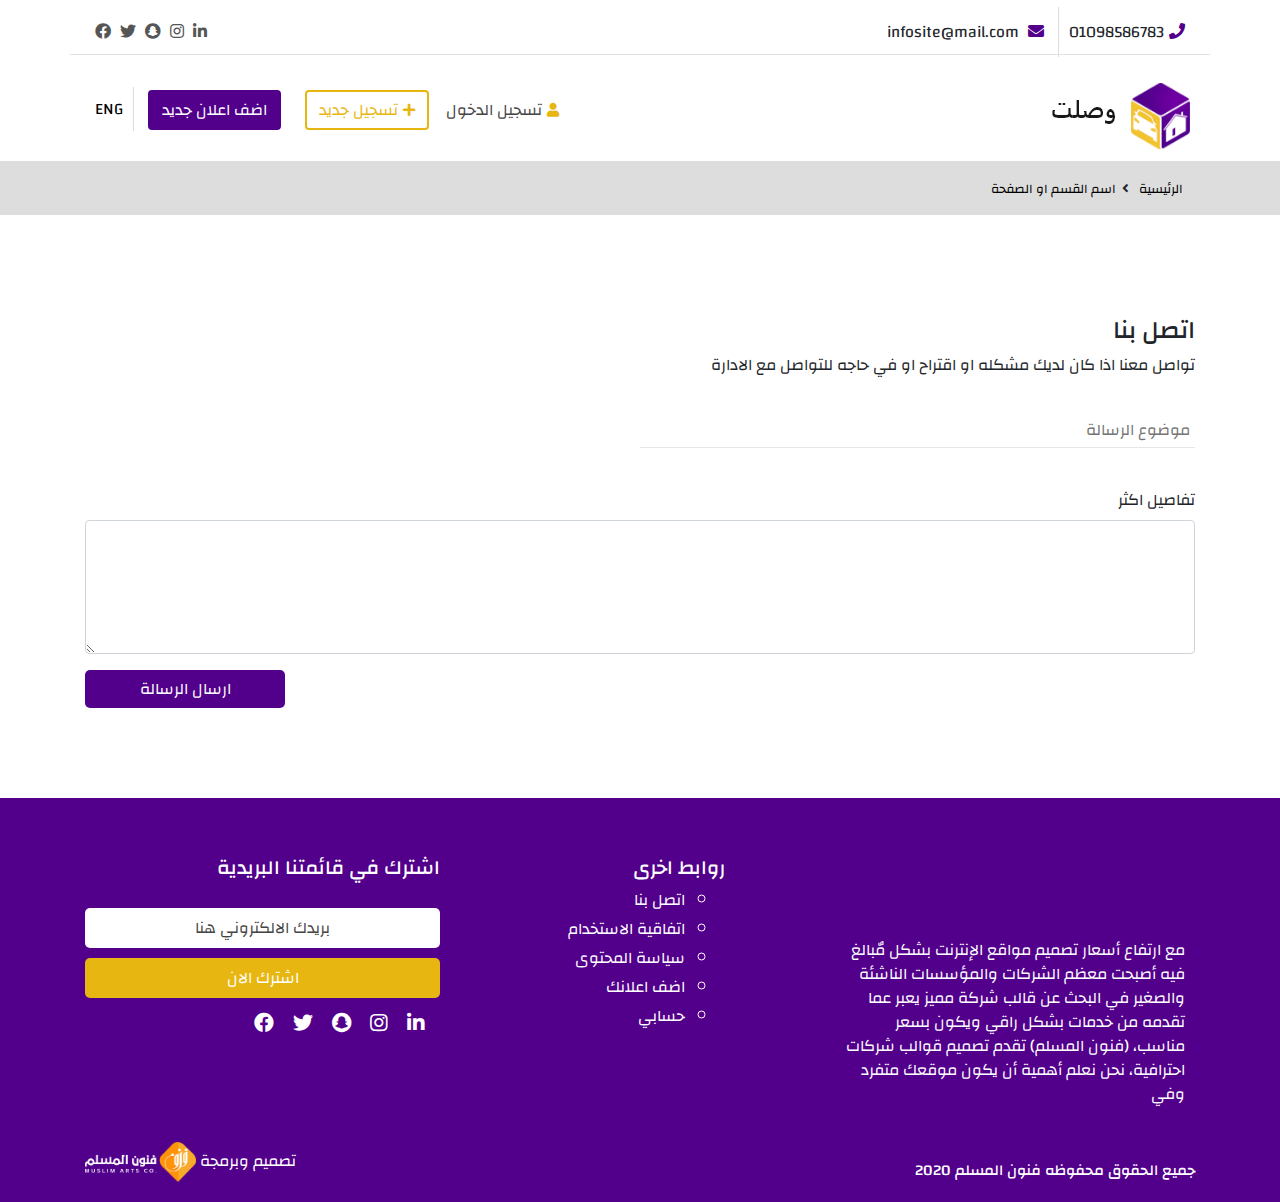
<file: contact-us.html>
<!DOCTYPE html>
<html lang="en">

<head>
  <meta charset="UTF-8">
  <meta name="viewport" content="width=device-width, initial-scale=1.0">
  <link rel="stylesheet" href="./assets/css/bootstrap-ar.min.css">
  <link rel="stylesheet" href="./assets/css/slick.css">
  <link rel="stylesheet" href="./assets/css/slick-theme.css">
  <link rel="stylesheet" href="https://unpkg.com/aos@next/dist/aos.css" />
  <link rel="stylesheet" href="https://cdnjs.cloudflare.com/ajax/libs/font-awesome/5.13.0/css/all.min.css" />
  <link rel="stylesheet" href="./assets/css/style.css">
  <title>Document</title>
</head>

<body>

  <!-- start header -->
  <div class="top-header">
    <div class="container">
      <div class="row border-bottom">
        <div class="col-sm-12 col-lg-6">
          <div class="info">
            <span><i class="fas fa-phone"></i>01098586783</span>
            <span><i class="fas fa-envelope" aria-hidden="true"></i> infosite@mail.com</span>
          </div>
        </div>
        <div class="col-sm-12 col-lg-6">
          <div class="social">
            <span><a href="#"><i class="fab fa-linkedin-in"></i></a></span>
            <span><a href="#"><i class="fab fa-instagram"></i></a></span>
            <span><a href="#"><i class="fab fa-snapchat"></i></a></span>
            <span><a href="#"><i class="fab fa-twitter"></i></a></span>
            <span><a href="#"><i class="fab fa-facebook"></i></a></span>
          </div>
        </div>
      </div>
    </div>
  </div>
  <!-- end header -->

  <!-- start upper nav -->
  <div class="upper-nav">
    <div class="container">
      <div class="row">
        <div class="col-sm-12 col-lg-6">
          <div class="logo" data-aos="fade-up">
            <img class="mt-2" src="./assets/images/logo.png" alt="" />
          </div>
        </div>
        <div class="col-sm-12 col-lg-6 text-right">
          <div class="login">
            <ul class="list-unstyled">
              <li>
                <a href="./account.html" class="btn btn-login"><i class="fas fa-user"></i>تسجيل الدخول</a>
                <a href="./account.html" class="btn btn-rigister"><i class="fas fa-plus"></i>تسجيل جديد</a>
              </li>
              <li>
                <a href="./ads-page.html" class="btn btn-add-ads">اضف اعلان جديد</a>
              </li>
              <li class="lang">
                <a href="#">ENG</a>
              </li>
            </ul>
          </div>
        </div>
      </div>
    </div>
  </div>
  <!-- end upper nav -->

  <!-- start path  -->
  <div class="path">
    <div class="container">
      <div class="row">
        <div class="col-sm-12 col-lg-12">
          <div>
            <span class="first"> <a href="#">الرئيسية</a></span>
            <span><a href="#">اسم القسم او الصفحة</a> </span>
          </div>
        </div>
      </div>
    </div>
  </div>
  <!-- end path -->

  <!-- start contact section -->
  <div class="contact-section">
    <div class="container">
      <h6 class="contact-header">اتصل بنا</h6>
      <p>
        تواصل معنا اذا كان لديك مشكله او اقتراح او في حاجه للتواصل مع الادارة
      </p>
      <form action="">
        <input class="input-msg-subject" type="text" name="" id="" placeholder="موضوع الرسالة" />
        <div class="form-group form-text-area">
          <label for="exampleFormControlTextarea1">تفاصيل اكثر</label>
          <textarea class="form-control" id="exampleFormControlTextarea1" rows="5"></textarea>
        </div>
        <div class="btn-submit-form-contact">
          <button class="btn" type="submit">ارسال الرسالة</button>
        </div>
      </form>
    </div>
  </div>
  <!-- end contact section -->


  <!-- start footer -->
  <footer class="pt-5 mt-5">
    <div class="container">
      <div class="row">
        <div class="col-sm-12 col-lg-4">
          <div class="logo-content-logo">
            <div class="logo mb-3" data-aos="fade-up">
              <img src="./assets/images/footer-logo.png" alt="" />
            </div>
            <p class="text-white">
              مع ارتفاع أسعار تصميم مواقع الإنترنت بشكل مٌبالغ فيه أصبحت معظم الشركات والمؤسسات الناشئة والصغير في البحث
              عن قالب شركة مميز يعبر عما تقدمه من خدمات بشكل راقي ويكون بسعر مناسب، (فنون المسلم) تقدم تصميم قوالب
              شركات احترافية، نحن نعلم أهمية أن يكون موقعك متفرد وفي
            </p>
          </div>
        </div>
        <div class="col-sm-6 col-lg-3">
          <div class="help-content">
            <h5 class="text-white pr-3">روابط اخرى</h5>
            <ul class="text-white">
              <li> <a class="text-white" href="./contact.htm">اتصل بنا</a></li>
              <li><a class="text-white" href="">اتفاقية الاستخدام</a></li>
              <li> <a class="text-white" href="./archive.html">سياسة المحتوى</a></li>
              <li> <a class="text-white" href="./ads-page.html">اضف اعلانك</a></li>
              <li><a class="text-white" href="">حسابي</a></li>
            </ul>
          </div>
        </div>
        <div class="col-sm-6 col-lg-5">
          <div class="social-content">
            <h5 class="text-white">اشترك في قائمتنا البريدية</h5>
            <form>
              <input type="email" placeholder="بريدك الالكتروني هنا" /><br />
              <button>اشترك الان</button>
            </form>
            <div class="social">
              <span><a href="#"><i class="fab fa-linkedin-in"></i></a></span>
              <span><a href="#"><i class="fab fa-instagram"></i></a></span>
              <span><a href="#"><i class="fab fa-snapchat"></i></a></span>
              <span><a href="#"><i class="fab fa-twitter"></i></a></span>
              <span><a href="#"><i class="fab fa-facebook"></i></a></span>
            </div>
          </div>
        </div>
      </div>
    </div>
    <div class="copy">
      <div class="container">
        <h5 class="">جميع الحقوق محفوظه فنون المسلم 2020</h5>
        <div class="logo-funun">
          <span class="text-white">تصميم وبرمجة</span>
          <img src="./assets/images/funun.png" />
        </div>
        <div class="clear"></div>
      </div>
    </div>
  </footer>
  <!-- end footer -->


  <script src="./assets/js/jquery-3.3.1.min.js"></script>
  <script src="./assets/js/popper.min.js"></script>
  <script src="./assets/js/bootstrap.min.js"></script>
  <script src="./assets/js/slick.min.js"></script>
  <script src="https://unpkg.com/aos@next/dist/aos.js"></script>
  <script src="./assets/js/main.js"></script>
</body>

</html>
</file>
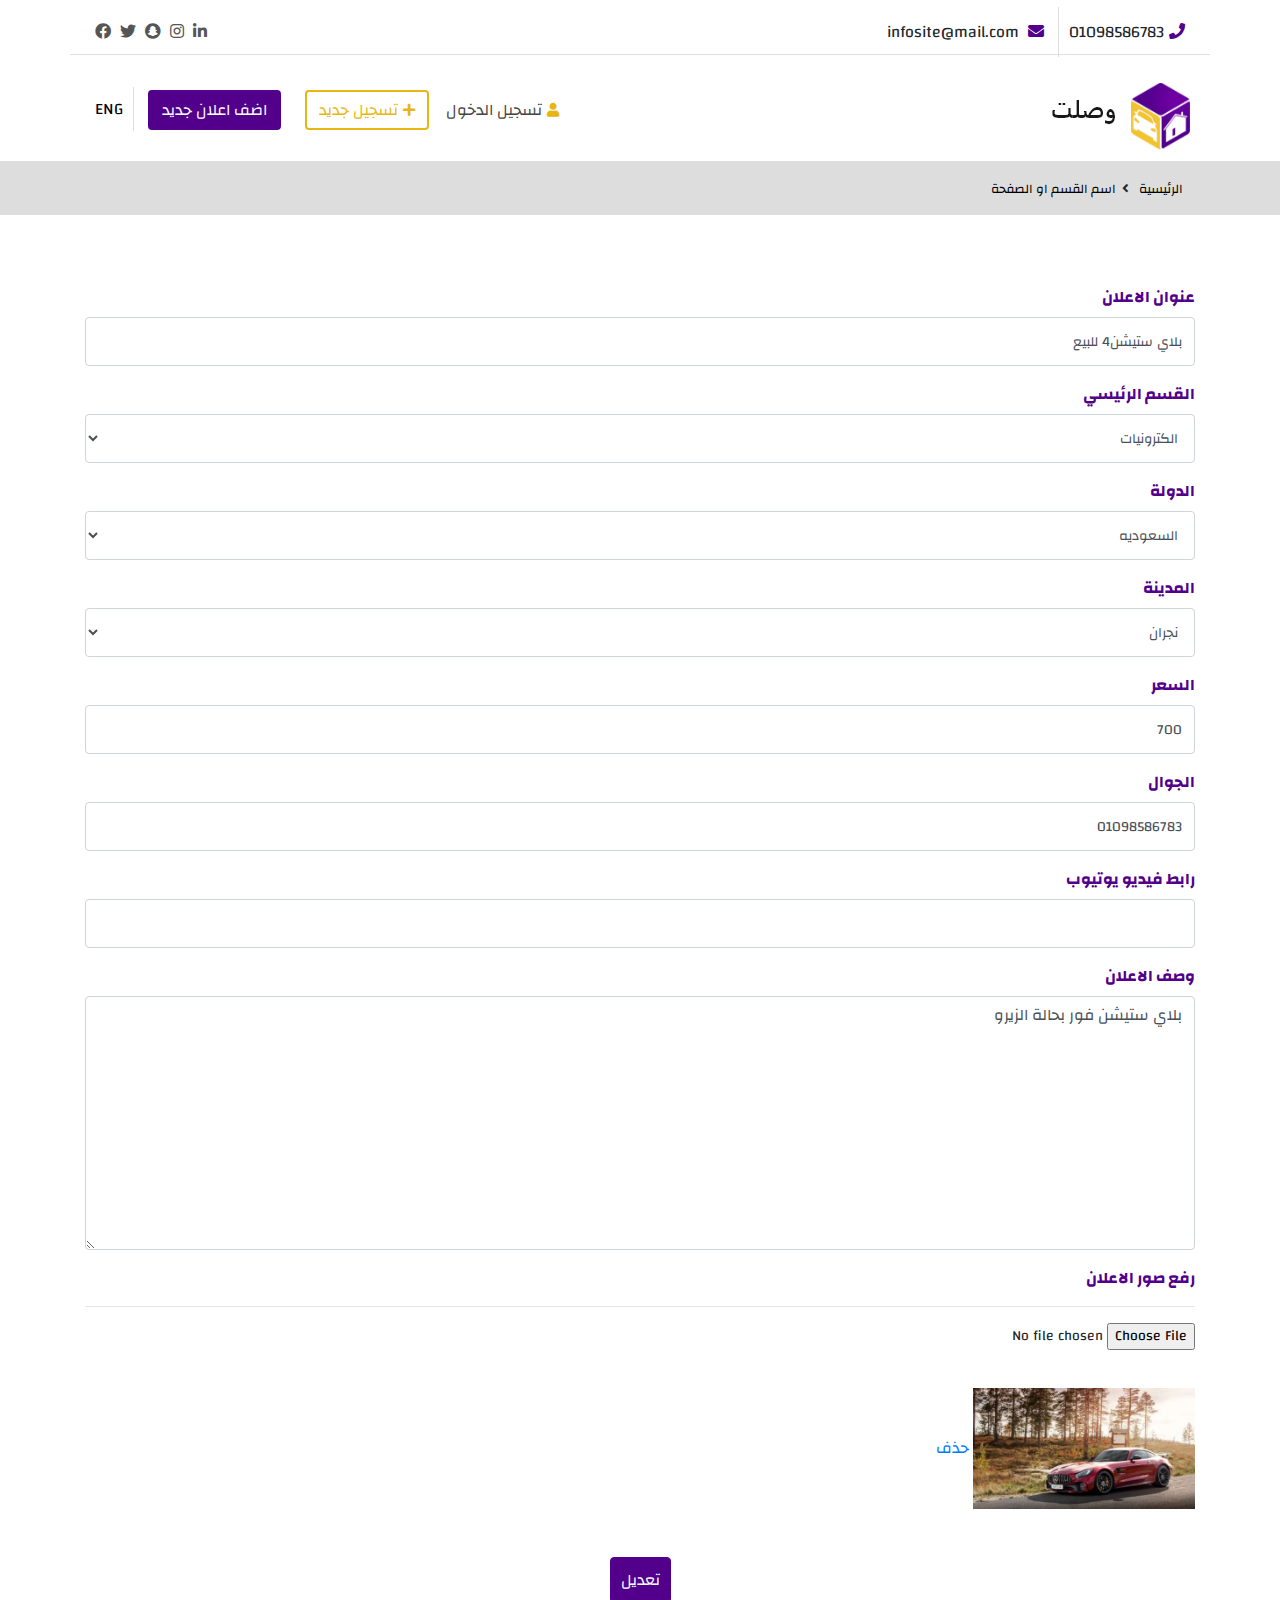
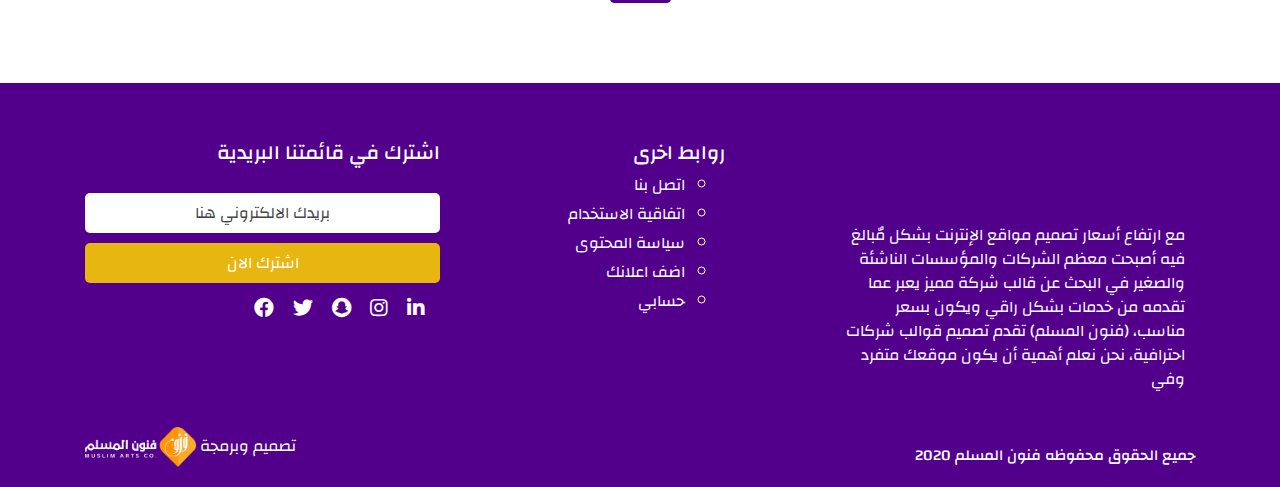
<file: edit-ads.html>
<!DOCTYPE html>
<html lang="en">

<head>
  <meta charset="UTF-8">
  <meta name="viewport" content="width=device-width, initial-scale=1.0">
  <link rel="stylesheet" href="./assets/css/bootstrap-ar.min.css">
  <link rel="stylesheet" href="./assets/css/slick.css">
  <link rel="stylesheet" href="./assets/css/slick-theme.css">
  <link rel="stylesheet" href="https://unpkg.com/aos@next/dist/aos.css" />
  <link rel="stylesheet" href="https://cdnjs.cloudflare.com/ajax/libs/font-awesome/5.13.0/css/all.min.css" />
  <link rel="stylesheet" href="./assets/css/style.css">
  <title>Document</title>
</head>

<body>

  <!-- start header -->
  <div class="top-header">
    <div class="container">
      <div class="row border-bottom">
        <div class="col-sm-12 col-lg-6">
          <div class="info">
            <span><i class="fas fa-phone"></i>01098586783</span>
            <span><i class="fas fa-envelope" aria-hidden="true"></i> infosite@mail.com</span>
          </div>
        </div>
        <div class="col-sm-12 col-lg-6">
          <div class="social">
            <span><a href="#"><i class="fab fa-linkedin-in"></i></a></span>
            <span><a href="#"><i class="fab fa-instagram"></i></a></span>
            <span><a href="#"><i class="fab fa-snapchat"></i></a></span>
            <span><a href="#"><i class="fab fa-twitter"></i></a></span>
            <span><a href="#"><i class="fab fa-facebook"></i></a></span>
          </div>
        </div>
      </div>
    </div>
  </div>
  <!-- end header -->

  <!-- start upper nav -->
  <div class="upper-nav">
    <div class="container">
      <div class="row">
        <div class="col-sm-12 col-lg-6">
          <div class="logo" data-aos="fade-up">
            <img class="mt-2" src="./assets/images/logo.png" alt="" />
          </div>
        </div>
        <div class="col-sm-12 col-lg-6 text-right">
          <div class="login">
            <ul class="list-unstyled">
              <li>
                <a href="./account.html" class="btn btn-login"><i class="fas fa-user"></i>تسجيل الدخول</a>
                <a href="./account.html" class="btn btn-rigister"><i class="fas fa-plus"></i>تسجيل جديد</a>
              </li>
              <li>
                <a href="./ads-page.html" class="btn btn-add-ads">اضف اعلان جديد</a>
              </li>
              <li class="lang">
                <a href="#">ENG</a>
              </li>
            </ul>
          </div>
        </div>
      </div>
    </div>
  </div>
  <!-- end upper nav -->

  <!-- start path  -->
  <div class="path">
    <div class="container">
      <div class="row">
        <div class="col-sm-12 col-lg-12">
          <div>
            <span class="first"> <a href="#">الرئيسية</a></span>
            <span><a href="#">اسم القسم او الصفحة</a> </span>
          </div>
        </div>
      </div>
    </div>
  </div>
  <!-- end path -->

  <!-- start edit ads -->
  <div class="edit-ads">
    <div class="container">
      <div class="row">
        <div class="col-sm-12 col-lg-12">
          <form>
            <div class="row">
              <div class="col-sm-12 col-lg-12">
                <div class="form-group">
                  <label for="exampleFormControlInput1">عنوان الاعلان</label>
                  <input type="text" class="form-control" id="exampleFormControlInput1" value="بلاي ستيشن4 للبيع">
                </div>
              </div>
              <div class="col-sm-12 col-lg-12">
                <div class="form-group">
                  <label for="exampleFormControlSelect1">القسم الرئيسي</label>
                  <select class="form-control" id="exampleFormControlSelect1">
                    <option>الكترونيات</option>
                    <option>سيارات</option>
                    <option>حيوانات</option>
                    <option>اثاث</option>
                    <option>عقارات</option>
                  </select>
                </div>
              </div>
              <div class="col-sm-12 col-lg-12">
                <div class="form-group">
                  <label for="exampleFormControlSelect1"> الدولة</label>
                  <select class="form-control" id="exampleFormControlSelect1">
                    <option>السعوديه</option>
                    <option>الامارت</option>
                    <option>البجرين</option>
                    <option>قطر</option>
                    <option>عمان</option>
                  </select>
                </div>
              </div>
              <div class="col-sm-12 col-lg-12">
                <div class="form-group">
                  <label for="exampleFormControlSelect1"> المدينة</label>
                  <select class="form-control" id="exampleFormControlSelect1">
                    <option>نجران</option>
                  </select>
                </div>
              </div>
              <div class="col-sm-12 col-lg-12">
                <div class="form-group">
                  <label for="exampleFormControlInput1">السعر</label>
                  <input type="text" class="form-control" id="exampleFormControlInput1" value="700">
                </div>
              </div>
              <div class="col-sm-12 col-lg-12">
                <div class="form-group">
                  <label for="exampleFormControlInput1">الجوال</label>
                  <input type="text" class="form-control" id="exampleFormControlInput1" value="01098586783">
                </div>
              </div>
              <div class="col-sm-12 col-lg-12">
                <div class="form-group">
                  <label for="exampleFormControlInput1">رابط فيديو يوتيوب</label>
                  <input type="text" class="form-control" id="exampleFormControlInput1">
                </div>
              </div>
              <div class="col-sm-12 col-lg-12">
                <div class="form-group">
                  <label for="exampleFormControlTextarea1">وصف الاعلان</label>
                  <textarea class="form-control" id="exampleFormControlTextarea1"
                    rows="10">بلاي ستيشن فور بحالة الزيرو</textarea>
                </div>
              </div>
              <div class="col-sm-12 col-lg-12">
                <div class="form-group file-upload">
                  <label for="exampleFormControlFile1">رفع صور الاعلان</label>
                  <hr>
                  <input type="file" class="form-control-file" id="exampleFormControlFile1">
                </div>
              </div>
              <div class="col-sm-12 col-lg-12">
                <div class="img-from-file">
                  <img src="./assets/images/car-3.jpg" />
                  <a href="#">حذف</a>
                </div>
              </div>
              <div class="col-sm-12 col-lg-12">
                <div class="submit-button text-center mt-5">
                  <button class="rounded" type="submit btn">تعديل</button>
                </div>
              </div>
            </div>
          </form>
        </div>
      </div>
    </div>
  </div>
  <!-- end edit ads -->

  <!-- start footer -->
  <footer class="pt-5 mt-5">
    <div class="container">
      <div class="row">
        <div class="col-sm-12 col-lg-4">
          <div class="logo-content-logo">
            <div class="logo mb-3" data-aos="fade-up">
              <img src="./assets/images/footer-logo.png" alt="" />
            </div>
            <p class="text-white">
              مع ارتفاع أسعار تصميم مواقع الإنترنت بشكل مٌبالغ فيه أصبحت معظم الشركات والمؤسسات الناشئة والصغير في البحث
              عن قالب شركة مميز يعبر عما تقدمه من خدمات بشكل راقي ويكون بسعر مناسب، (فنون المسلم) تقدم تصميم قوالب
              شركات احترافية، نحن نعلم أهمية أن يكون موقعك متفرد وفي
            </p>
          </div>
        </div>
        <div class="col-sm-6 col-lg-3">
          <div class="help-content">
            <h5 class="text-white pr-3">روابط اخرى</h5>
            <ul class="text-white">
              <li> <a class="text-white" href="./contact.htm">اتصل بنا</a></li>
              <li><a class="text-white" href="">اتفاقية الاستخدام</a></li>
              <li> <a class="text-white" href="./archive.html">سياسة المحتوى</a></li>
              <li> <a class="text-white" href="./ads-page.html">اضف اعلانك</a></li>
              <li><a class="text-white" href="">حسابي</a></li>
            </ul>
          </div>
        </div>
        <div class="col-sm-6 col-lg-5">
          <div class="social-content">
            <h5 class="text-white">اشترك في قائمتنا البريدية</h5>
            <form>
              <input type="email" placeholder="بريدك الالكتروني هنا" /><br />
              <button>اشترك الان</button>
            </form>
            <div class="social">
              <span><a href="#"><i class="fab fa-linkedin-in"></i></a></span>
              <span><a href="#"><i class="fab fa-instagram"></i></a></span>
              <span><a href="#"><i class="fab fa-snapchat"></i></a></span>
              <span><a href="#"><i class="fab fa-twitter"></i></a></span>
              <span><a href="#"><i class="fab fa-facebook"></i></a></span>
            </div>
          </div>
        </div>
      </div>
    </div>
    <div class="copy">
      <div class="container">
        <h5 class="">جميع الحقوق محفوظه فنون المسلم 2020</h5>
        <div class="logo-funun">
          <span class="text-white">تصميم وبرمجة</span>
          <img src="./assets/images/funun.png" />
        </div>
        <div class="clear"></div>
      </div>
    </div>
  </footer>
  <!-- end footer -->


  <script src="./assets/js/jquery-3.3.1.min.js"></script>
  <script src="./assets/js/popper.min.js"></script>
  <script src="./assets/js/bootstrap.min.js"></script>
  <script src="./assets/js/slick.min.js"></script>
  <script src="https://unpkg.com/aos@next/dist/aos.js"></script>
  <script src="./assets/js/main.js"></script>
</body>

</html>
</file>
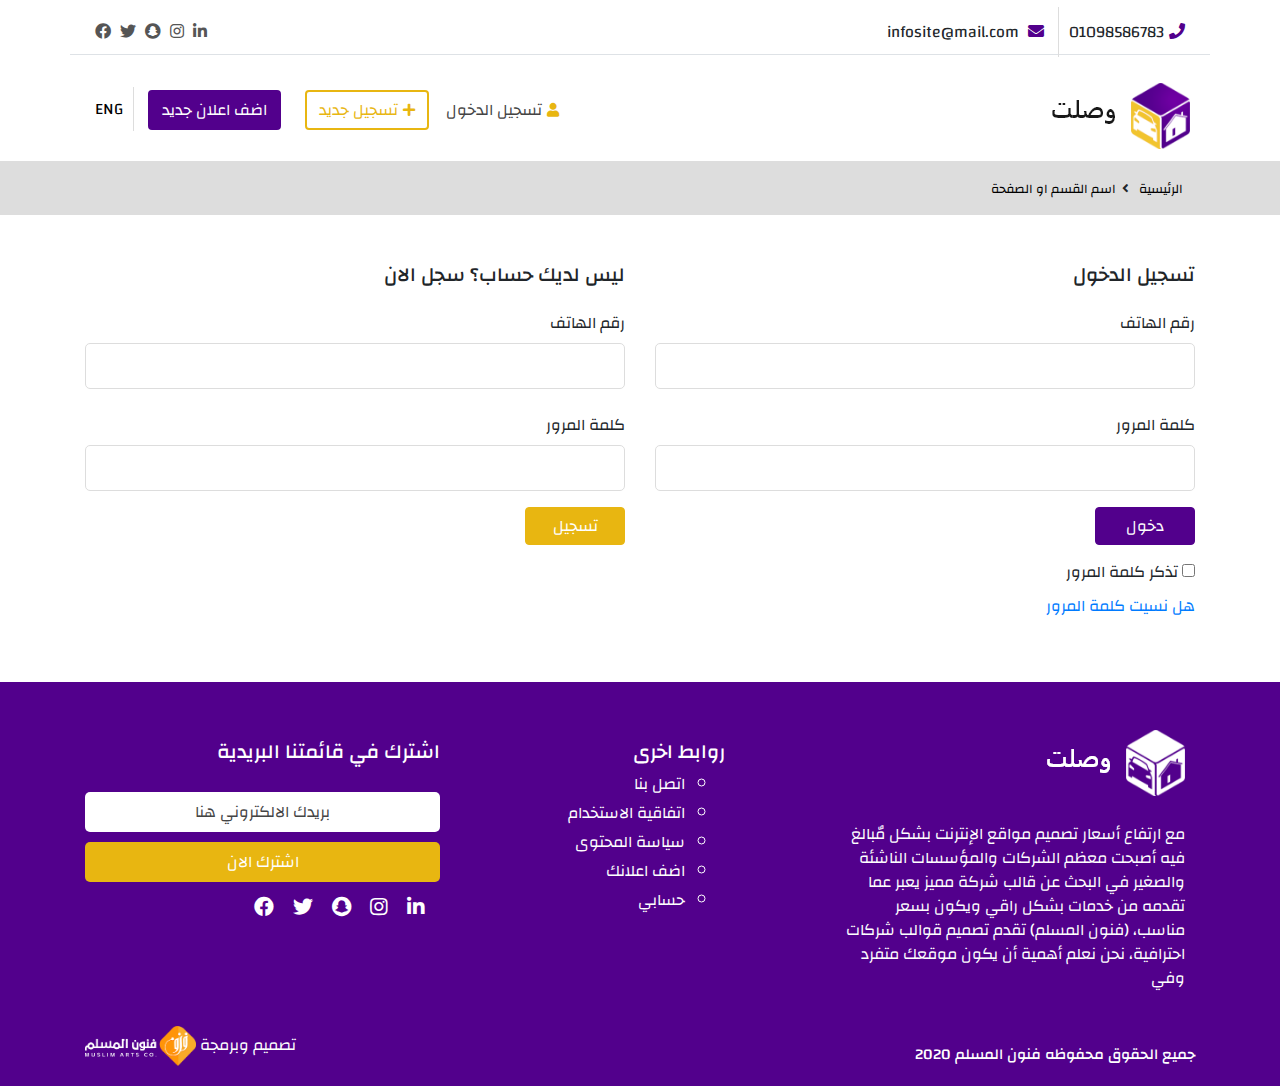
<file: login-rigister.html>
<!DOCTYPE html>
<html lang="en">

<head>
  <meta charset="UTF-8">
  <meta name="viewport" content="width=device-width, initial-scale=1.0">
  <link rel="stylesheet" href="./assets/css/bootstrap-ar.min.css">
  <link rel="stylesheet" href="./assets/css/slick.css">
  <link rel="stylesheet" href="./assets/css/slick-theme.css">
  <link rel="stylesheet" href="https://unpkg.com/aos@next/dist/aos.css" />
  <link rel="stylesheet" href="https://cdnjs.cloudflare.com/ajax/libs/font-awesome/5.13.0/css/all.min.css" />
  <link rel="stylesheet" href="./assets/css/style.css">
  <title>Document</title>
</head>

<body>
  <!-- start header -->
  <div class="top-header">
    <div class="container">
      <div class="row border-bottom">
        <div class="col-sm-12 col-lg-6">
          <div class="info">
            <span><i class="fas fa-phone"></i>01098586783</span>
            <span><i class="fas fa-envelope" aria-hidden="true"></i> infosite@mail.com</span>
          </div>
        </div>
        <div class="col-sm-12 col-lg-6">
          <div class="social">
            <span><a href="#"><i class="fab fa-linkedin-in"></i></a></span>
            <span><a href="#"><i class="fab fa-instagram"></i></a></span>
            <span><a href="#"><i class="fab fa-snapchat"></i></a></span>
            <span><a href="#"><i class="fab fa-twitter"></i></a></span>
            <span><a href="#"><i class="fab fa-facebook"></i></a></span>
          </div>
        </div>
      </div>
    </div>
  </div>
  <!-- end header -->

  <!-- start upper nav -->
  <div class="upper-nav">
    <div class="container">
      <div class="row">
        <div class="col-sm-12 col-lg-6">
          <div class="logo" data-aos="fade-up">
            <img class="mt-2" src="./assets/images/logo.png" alt="" />
          </div>
        </div>
        <div class="col-sm-12 col-lg-6 text-right">
          <div class="login">
            <ul class="list-unstyled">
              <li>
                <a href="./account.html" class="btn btn-login"><i class="fas fa-user"></i>تسجيل الدخول</a>
                <a href="./account.html" class="btn btn-rigister"><i class="fas fa-plus"></i>تسجيل جديد</a>
              </li>
              <li>
                <a href="./ads-page.html" class="btn btn-add-ads">اضف اعلان جديد</a>
              </li>
              <li class="lang">
                <a href="#">ENG</a>
              </li>
            </ul>
          </div>
        </div>
      </div>
    </div>
  </div>
  <!-- end upper nav -->

  <!-- start path  -->
  <div class="path">
    <div class="container">
      <div class="row">
        <div class="col-sm-12 col-lg-12">
          <div>
            <span class="first"> <a href="#">الرئيسية</a></span>
            <span><a href="#">اسم القسم او الصفحة</a> </span>
          </div>
        </div>
      </div>
    </div>
  </div>
  <!-- end path -->

  <!-- start login rigister -->

  <div class="login-rigister mt-5">
    <div class="container">
      <div class="row">
        <div class="col-sm-12 col-lg-6">
          <div class="login">
            <h5>تسجيل الدخول</h5>
            <form class="mt-4">
              <div class="number-phone">
                <label>رقم الهاتف</label><br />
                <input class="form-input" type="tel" name="" id="" />
              </div>
              <div class="number-phone mt-4">
                <label>كلمة المرور </label><br />
                <input class="form-input" type="password" name="" id="" />
              </div>
              <button class="btn btn-login mt-3">دخول</button>
              <span class="remember">
                <input type="checkbox" />
                <labl> تذكر كلمة المرور</labl>
              </span>
              <p>
                <a href="#">هل نسيت كلمة المرور</a>
              </p>
            </form>
          </div>
        </div>
        <div class="col-sm-12 col-lg-6">
          <div class="rigister">
            <h5>ليس لديك حساب؟ سجل الان</h5>
            <form class="mt-4">
              <div class="number-phone">
                <label>رقم الهاتف</label><br />
                <input class="form-input" type="tel" name="" id="" />
              </div>
              <div class="number-phone mt-4">
                <label>كلمة المرور </label><br />
                <input class="form-input" type="password" name="" id="" />
                <button class="btn btn-rigister mt-3">تسجيل</button>
              </div>
            </form>
          </div>
        </div>
      </div>
    </div>
  </div>

  <!-- end login rigister -->

  <!-- start footer -->
  <footer class="pt-5 mt-5">
    <div class="container">
      <div class="row">
        <div class="col-sm-12 col-lg-4">
          <div class="logo-content-logo">
            <div class="logo mb-3" data-aos="fade-up">
              <img src="./assets/images/footer-logo.png" alt="" />
            </div>
            <p class="text-white">
              مع ارتفاع أسعار تصميم مواقع الإنترنت بشكل مٌبالغ فيه أصبحت معظم الشركات والمؤسسات الناشئة والصغير في البحث
              عن قالب شركة مميز يعبر عما تقدمه من خدمات بشكل راقي ويكون بسعر مناسب، (فنون المسلم) تقدم تصميم قوالب
              شركات احترافية، نحن نعلم أهمية أن يكون موقعك متفرد وفي
            </p>
          </div>
        </div>
        <div class="col-sm-6 col-lg-3">
          <div class="help-content">
            <h5 class="text-white pr-3">روابط اخرى</h5>
            <ul class="text-white">
              <li> <a class="text-white" href="./contact.htm">اتصل بنا</a></li>
              <li><a class="text-white" href="">اتفاقية الاستخدام</a></li>
              <li> <a class="text-white" href="./archive.html">سياسة المحتوى</a></li>
              <li> <a class="text-white" href="./ads-page.html">اضف اعلانك</a></li>
              <li><a class="text-white" href="">حسابي</a></li>
            </ul>
          </div>
        </div>
        <div class="col-sm-6 col-lg-5">
          <div class="social-content">
            <h5 class="text-white">اشترك في قائمتنا البريدية</h5>
            <form>
              <input type="email" placeholder="بريدك الالكتروني هنا" /><br />
              <button>اشترك الان</button>
            </form>
            <div class="social">
              <span><a href="#"><i class="fab fa-linkedin-in"></i></a></span>
              <span><a href="#"><i class="fab fa-instagram"></i></a></span>
              <span><a href="#"><i class="fab fa-snapchat"></i></a></span>
              <span><a href="#"><i class="fab fa-twitter"></i></a></span>
              <span><a href="#"><i class="fab fa-facebook"></i></a></span>
            </div>
          </div>
        </div>
      </div>
    </div>
    <div class="copy">
      <div class="container">
        <h5 class="">جميع الحقوق محفوظه فنون المسلم 2020</h5>
        <div class="logo-funun">
          <span class="text-white">تصميم وبرمجة</span>
          <img src="./assets/images/funun.png" />
        </div>
        <div class="clear"></div>
      </div>
    </div>
  </footer>
  <!-- end footer -->

  <script src="./assets/js/jquery-3.3.1.min.js"></script>
  <script src="./assets/js/popper.min.js"></script>
  <script src="./assets/js/bootstrap.min.js"></script>
  <script src="./assets/js/slick.min.js"></script>
  <script src="https://unpkg.com/aos@next/dist/aos.js"></script>
  <script src="./assets/js/main.js"></script>
</body>

</html>
</file>
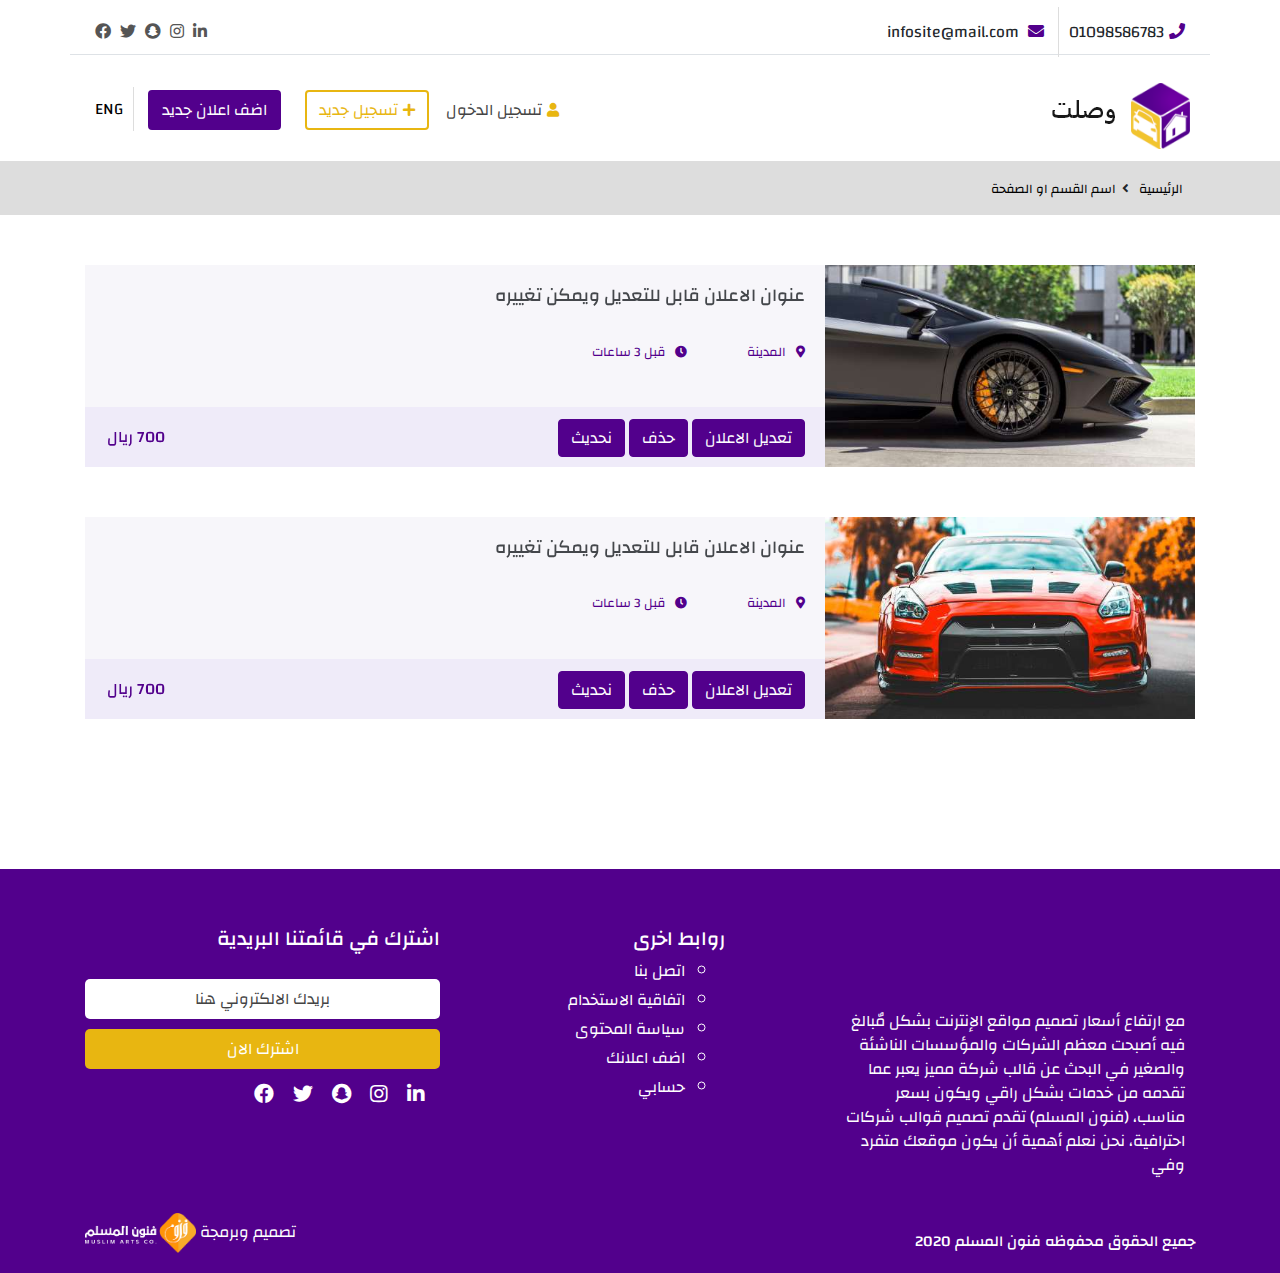
<file: myads.html>
<!DOCTYPE html>
<html lang="en">

<head>
  <meta charset="UTF-8">
  <meta name="viewport" content="width=device-width, initial-scale=1.0">
  <link rel="stylesheet" href="./assets/css/bootstrap-ar.min.css">
  <link rel="stylesheet" href="./assets/css/slick.css">
  <link rel="stylesheet" href="./assets/css/slick-theme.css">
  <link rel="stylesheet" href="https://unpkg.com/aos@next/dist/aos.css" />
  <link rel="stylesheet" href="https://cdnjs.cloudflare.com/ajax/libs/font-awesome/5.13.0/css/all.min.css" />
  <link rel="stylesheet" href="./assets/css/style.css">
  <title>Document</title>
</head>

<body>

  <!-- start header -->
  <div class="top-header">
    <div class="container">
      <div class="row border-bottom">
        <div class="col-sm-12 col-lg-6">
          <div class="info">
            <span><i class="fas fa-phone"></i>01098586783</span>
            <span><i class="fas fa-envelope" aria-hidden="true"></i> infosite@mail.com</span>
          </div>
        </div>
        <div class="col-sm-12 col-lg-6">
          <div class="social">
            <span><a href="#"><i class="fab fa-linkedin-in"></i></a></span>
            <span><a href="#"><i class="fab fa-instagram"></i></a></span>
            <span><a href="#"><i class="fab fa-snapchat"></i></a></span>
            <span><a href="#"><i class="fab fa-twitter"></i></a></span>
            <span><a href="#"><i class="fab fa-facebook"></i></a></span>
          </div>
        </div>
      </div>
    </div>
  </div>
  <!-- end header -->

  <!-- start upper nav -->
  <div class="upper-nav">
    <div class="container">
      <div class="row">
        <div class="col-sm-12 col-lg-6">
          <div class="logo" data-aos="fade-up">
            <img class="mt-2" src="./assets/images/logo.png" alt="" />
          </div>
        </div>
        <div class="col-sm-12 col-lg-6 text-right">
          <div class="login">
            <ul class="list-unstyled">
              <li>
                <a href="./account.html" class="btn btn-login"><i class="fas fa-user"></i>تسجيل الدخول</a>
                <a href="./account.html" class="btn btn-rigister"><i class="fas fa-plus"></i>تسجيل جديد</a>
              </li>
              <li>
                <a href="./ads-page.html" class="btn btn-add-ads">اضف اعلان جديد</a>
              </li>
              <li class="lang">
                <a href="#">ENG</a>
              </li>
            </ul>
          </div>
        </div>
      </div>
    </div>
  </div>
  <!-- end upper nav -->

  <!-- start path  -->
  <div class="path">
    <div class="container">
      <div class="row">
        <div class="col-sm-12 col-lg-12">
          <div>
            <span class="first"> <a href="#">الرئيسية</a></span>
            <span><a href="#">اسم القسم او الصفحة</a> </span>
          </div>
        </div>
      </div>
    </div>
  </div>
  <!-- end path -->

  <!-- start my ads -->
  <div class="my-ads">
    <div class="container">
      <div class="row">
        <div class="col-sm-12 col-lg-12">
          <div class="card card-grow mt-2" style="max-width: 100%;" data-aos="fade-in">
            <div class="row no-gutters">
              <div class="col-md-4">
                <a href="#">
                  <img src="./assets/images/car-2.jpg" width="100%" alt="" />
                </a>
              </div>
              <div class="col-md-8">
                <div class="card-body">
                  <a href="#">
                    <h5 class="card-title" data-aos="zoom-in">
                      عنوان الاعلان قابل للتعديل ويمكن تغييره
                    </h5>
                  </a>
                  <span><i class="fas fa-map-marker-alt"></i>المدينة</span><span><i class="fas fa-clock"></i>قبل 3
                    ساعات</span>
                  <div class="controls">
                    <div>
                      <a href="#" class="btn button-controls">تعديل الاعلان</a>
                      <a href="#" class="btn button-controls">حذف</a>
                      <a href="#" class="btn button-controls">نحديث</a>
                    </div>
                    <h4 class="price">700 ريال</h4>
                  </div>
                </div>
              </div>
            </div>
          </div>
        </div>
        <!-- rebat -->
        <div class="col-sm-12 col-lg-12">
          <div class="card card-grow mt-2" style="max-width: 100%;" data-aos="fade-in">
            <div class="row no-gutters">
              <div class="col-md-4">
                <a href="#">
                  <img src="./assets/images/car-1.jpg" width="100%" alt="" />
                </a>
              </div>
              <div class="col-md-8">
                <div class="card-body">
                  <a href="#">
                    <h5 class="card-title" data-aos="zoom-in">
                      عنوان الاعلان قابل للتعديل ويمكن تغييره
                    </h5>
                  </a>
                  <span><i class="fas fa-map-marker-alt"></i>المدينة</span><span><i class="fas fa-clock"></i>قبل 3
                    ساعات</span>
                  <div class="controls">
                    <div>
                      <a href="#" class="btn button-controls">تعديل الاعلان</a>
                      <a href="#" class="btn button-controls">حذف</a>
                      <a href="#" class="btn button-controls">نحديث</a>
                    </div>
                    <h4 class="price">700 ريال</h4>
                  </div>
                </div>
              </div>
            </div>
          </div>
        </div>
      </div>
    </div>
  </div>

  <!-- end my ads -->

  <!-- start footer -->
  <footer class="pt-5 mt-5">
    <div class="container">
      <div class="row">
        <div class="col-sm-12 col-lg-4">
          <div class="logo-content-logo">
            <div class="logo mb-3" data-aos="fade-up">
              <img src="./assets/images/footer-logo.png" alt="" />
            </div>
            <p class="text-white">
              مع ارتفاع أسعار تصميم مواقع الإنترنت بشكل مٌبالغ فيه أصبحت معظم الشركات والمؤسسات الناشئة والصغير في البحث
              عن قالب شركة مميز يعبر عما تقدمه من خدمات بشكل راقي ويكون بسعر مناسب، (فنون المسلم) تقدم تصميم قوالب
              شركات احترافية، نحن نعلم أهمية أن يكون موقعك متفرد وفي
            </p>
          </div>
        </div>
        <div class="col-sm-6 col-lg-3">
          <div class="help-content">
            <h5 class="text-white pr-3">روابط اخرى</h5>
            <ul class="text-white">
              <li> <a class="text-white" href="./contact.htm">اتصل بنا</a></li>
              <li><a class="text-white" href="">اتفاقية الاستخدام</a></li>
              <li> <a class="text-white" href="./archive.html">سياسة المحتوى</a></li>
              <li> <a class="text-white" href="./ads-page.html">اضف اعلانك</a></li>
              <li><a class="text-white" href="">حسابي</a></li>
            </ul>
          </div>
        </div>
        <div class="col-sm-6 col-lg-5">
          <div class="social-content">
            <h5 class="text-white">اشترك في قائمتنا البريدية</h5>
            <form>
              <input type="email" placeholder="بريدك الالكتروني هنا" /><br />
              <button>اشترك الان</button>
            </form>
            <div class="social">
              <span><a href="#"><i class="fab fa-linkedin-in"></i></a></span>
              <span><a href="#"><i class="fab fa-instagram"></i></a></span>
              <span><a href="#"><i class="fab fa-snapchat"></i></a></span>
              <span><a href="#"><i class="fab fa-twitter"></i></a></span>
              <span><a href="#"><i class="fab fa-facebook"></i></a></span>
            </div>
          </div>
        </div>
      </div>
    </div>
    <div class="copy">
      <div class="container">
        <h5 class="">جميع الحقوق محفوظه فنون المسلم 2020</h5>
        <div class="logo-funun">
          <span class="text-white">تصميم وبرمجة</span>
          <img src="./assets/images/funun.png" />
        </div>
        <div class="clear"></div>
      </div>
    </div>
  </footer>
  <!-- end footer -->


  <script src="./assets/js/jquery-3.3.1.min.js"></script>
  <script src="./assets/js/popper.min.js"></script>
  <script src="./assets/js/bootstrap.min.js"></script>
  <script src="./assets/js/slick.min.js"></script>
  <script src="https://unpkg.com/aos@next/dist/aos.js"></script>
  <script src="./assets/js/main.js"></script>
</body>

</html>
</file>
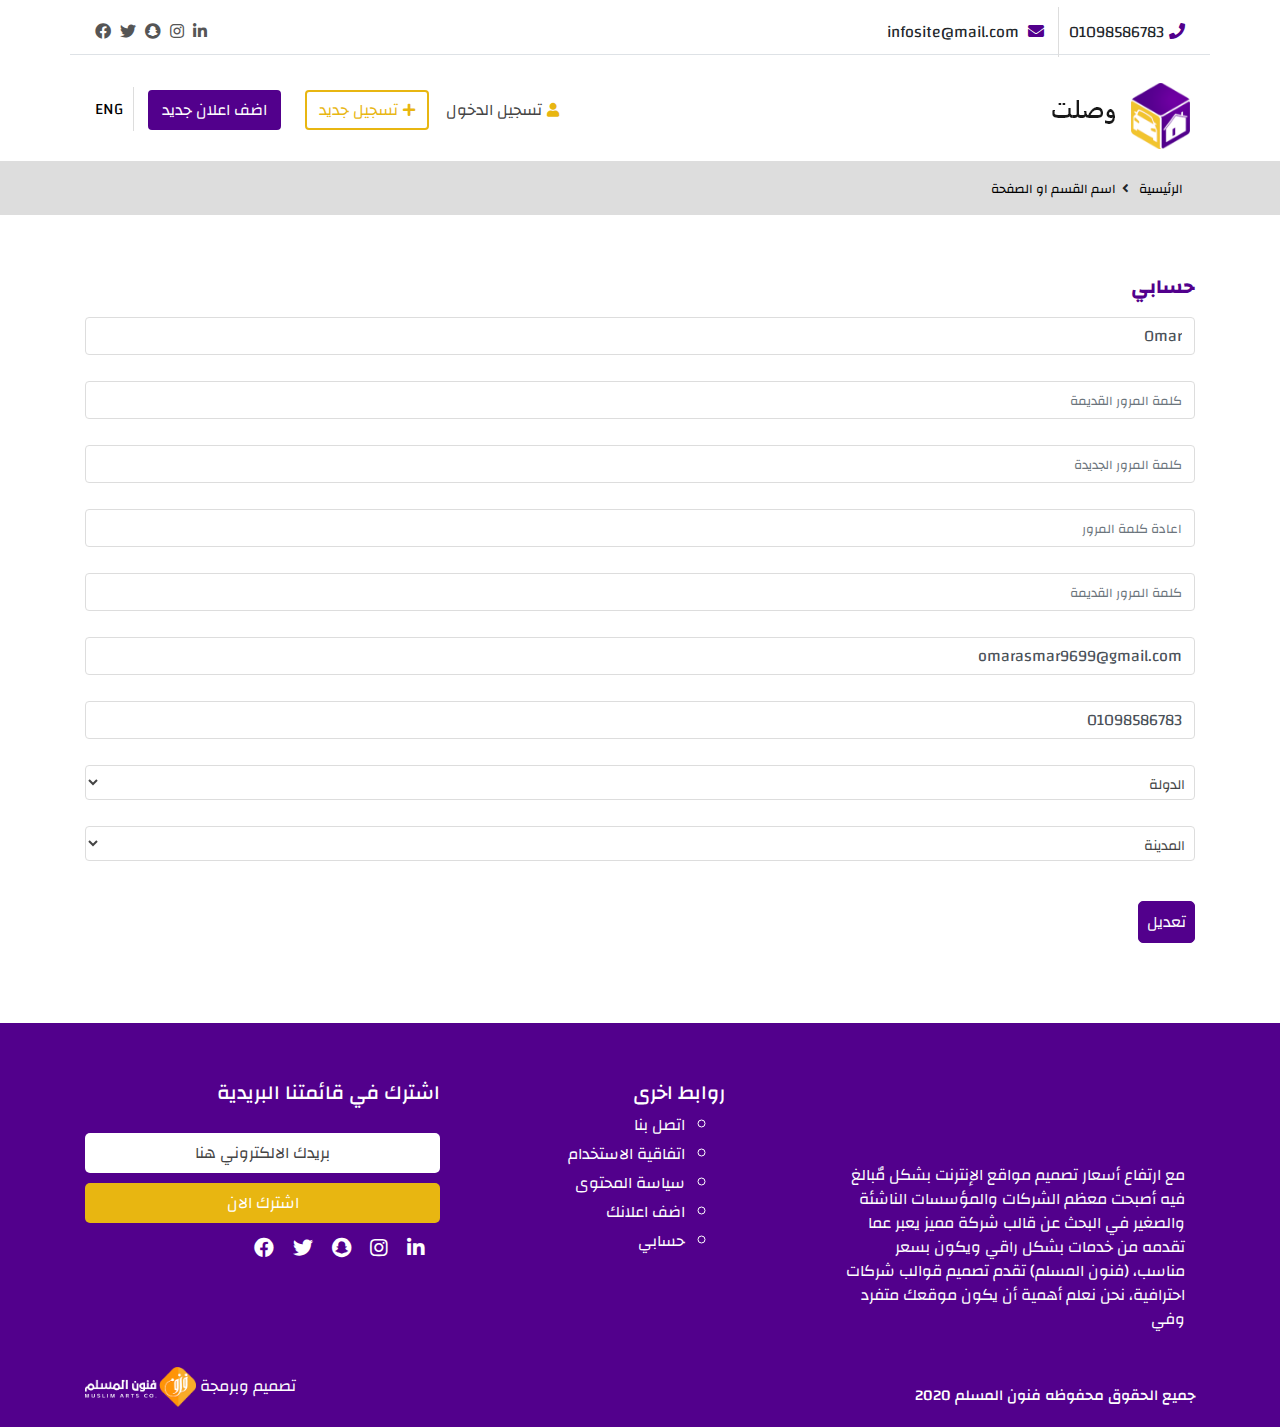
<file: mybrofile.html>
<!DOCTYPE html>
<html lang="en">

<head>
  <meta charset="UTF-8">
  <meta name="viewport" content="width=device-width, initial-scale=1.0">
  <link rel="stylesheet" href="./assets/css/bootstrap-ar.min.css">
  <link rel="stylesheet" href="./assets/css/slick.css">
  <link rel="stylesheet" href="./assets/css/slick-theme.css">
  <link rel="stylesheet" href="https://unpkg.com/aos@next/dist/aos.css" />
  <link rel="stylesheet" href="https://cdnjs.cloudflare.com/ajax/libs/font-awesome/5.13.0/css/all.min.css" />
  <link rel="stylesheet" href="./assets/css/style.css">
  <title>Document</title>
</head>

<body>

  <!-- start header -->
  <div class="top-header">
    <div class="container">
      <div class="row border-bottom">
        <div class="col-sm-12 col-lg-6">
          <div class="info">
            <span><i class="fas fa-phone"></i>01098586783</span>
            <span><i class="fas fa-envelope" aria-hidden="true"></i> infosite@mail.com</span>
          </div>
        </div>
        <div class="col-sm-12 col-lg-6">
          <div class="social">
            <span><a href="#"><i class="fab fa-linkedin-in"></i></a></span>
            <span><a href="#"><i class="fab fa-instagram"></i></a></span>
            <span><a href="#"><i class="fab fa-snapchat"></i></a></span>
            <span><a href="#"><i class="fab fa-twitter"></i></a></span>
            <span><a href="#"><i class="fab fa-facebook"></i></a></span>
          </div>
        </div>
      </div>
    </div>
  </div>
  <!-- end header -->

  <!-- start upper nav -->
  <div class="upper-nav">
    <div class="container">
      <div class="row">
        <div class="col-sm-12 col-lg-6">
          <div class="logo" data-aos="fade-up">
            <img class="mt-2" src="./assets/images/logo.png" alt="" />
          </div>
        </div>
        <div class="col-sm-12 col-lg-6 text-right">
          <div class="login">
            <ul class="list-unstyled">
              <li>
                <a href="./account.html" class="btn btn-login"><i class="fas fa-user"></i>تسجيل الدخول</a>
                <a href="./account.html" class="btn btn-rigister"><i class="fas fa-plus"></i>تسجيل جديد</a>
              </li>
              <li>
                <a href="./ads-page.html" class="btn btn-add-ads">اضف اعلان جديد</a>
              </li>
              <li class="lang">
                <a href="#">ENG</a>
              </li>
            </ul>
          </div>
        </div>
      </div>
    </div>
  </div>
  <!-- end upper nav -->

  <!-- start path  -->
  <div class="path">
    <div class="container">
      <div class="row">
        <div class="col-sm-12 col-lg-12">
          <div>
            <span class="first"> <a href="#">الرئيسية</a></span>
            <span><a href="#">اسم القسم او الصفحة</a> </span>
          </div>
        </div>
      </div>
    </div>
  </div>
  <!-- end path -->


  <!-- start add ads -->
  <div class="add-ads-add my-profile">
    <div class="container">
      <h5>حسابي</h5>
      <form action="">
        <div class="row">
          <div class="col-sm-12 col-lg-12">
            <div class="form-group">
              <input type="text" class="form-control" name="" id="" value="Omar">
            </div>
          </div>
          <div class="col-sm-12 col-lg-12">
            <div class="form-group">
              <input type="password" class="form-control" name="" id="" placeholder="كلمة المرور القديمة">
            </div>
          </div>
          <div class="col-sm-12 col-lg-12">
            <div class="form-group">
              <input type="password" class="form-control" name="" id="" placeholder="كلمة المرور الجديدة">
            </div>
          </div>
          <div class="col-sm-12 col-lg-12">
            <div class="form-group">
              <input type="password" class="form-control" name="" id="" placeholder="اعادة كلمة المرور">
            </div>
          </div>
          <div class="col-sm-12 col-lg-12">
            <div class="form-group">
              <input type="password" class="form-control" class="form-control" name="" id=""
                placeholder="كلمة المرور القديمة">
            </div>
          </div>
          <div class="col-sm-12 col-lg-12">
            <div class="form-group">
              <input type="text" class="form-control" name="" id="" value="omarasmar9699@gmail.com">
            </div>
          </div>
          <div class="col-sm-12 col-lg-12">
            <div class="form-group">
              <input type="text" class="form-control" name="" id="" value="01098586783">
            </div>
          </div>
          <div class="col-sm-12 col-lg-12">
            <div class="form-group">
              <select name="" id="" class="form-control">
                <option selected> الدولة </option>
                <option> السعودية </option>
                <option> الكويت </option>
                <option> البحرين </option>
                <option> الامارات </option>
                <option> سلطة عمان </option>
                <option> قطر </option>
              </select>
            </div>
          </div>
          <div class="col-sm-12 col-lg-12">
            <div class="form-group">
              <select name="" id="" class="form-control">
                <option selected> المدينة </option>
                <option> نجران </option>
              </select>
            </div>
          </div>
          <div class="col-sm-12 col-lg-12 txt-l-e">
            <button class="btn mt-4" type="submit">تعديل</button>
          </div>
        </div>
      </form>
    </div>
  </div>
  <!-- end add ads -->

  <!-- start footer -->
  <footer class="pt-5 mt-5">
    <div class="container">
      <div class="row">
        <div class="col-sm-12 col-lg-4">
          <div class="logo-content-logo">
            <div class="logo mb-3" data-aos="fade-up">
              <img src="./assets/images/footer-logo.png" alt="" />
            </div>
            <p class="text-white">
              مع ارتفاع أسعار تصميم مواقع الإنترنت بشكل مٌبالغ فيه أصبحت معظم الشركات والمؤسسات الناشئة والصغير في البحث
              عن قالب شركة مميز يعبر عما تقدمه من خدمات بشكل راقي ويكون بسعر مناسب، (فنون المسلم) تقدم تصميم قوالب
              شركات احترافية، نحن نعلم أهمية أن يكون موقعك متفرد وفي
            </p>
          </div>
        </div>
        <div class="col-sm-6 col-lg-3">
          <div class="help-content">
            <h5 class="text-white pr-3">روابط اخرى</h5>
            <ul class="text-white">
              <li> <a class="text-white" href="./contact.htm">اتصل بنا</a></li>
              <li><a class="text-white" href="">اتفاقية الاستخدام</a></li>
              <li> <a class="text-white" href="./archive.html">سياسة المحتوى</a></li>
              <li> <a class="text-white" href="./ads-page.html">اضف اعلانك</a></li>
              <li><a class="text-white" href="">حسابي</a></li>
            </ul>
          </div>
        </div>
        <div class="col-sm-6 col-lg-5">
          <div class="social-content">
            <h5 class="text-white">اشترك في قائمتنا البريدية</h5>
            <form>
              <input type="email" placeholder="بريدك الالكتروني هنا" /><br />
              <button>اشترك الان</button>
            </form>
            <div class="social">
              <span><a href="#"><i class="fab fa-linkedin-in"></i></a></span>
              <span><a href="#"><i class="fab fa-instagram"></i></a></span>
              <span><a href="#"><i class="fab fa-snapchat"></i></a></span>
              <span><a href="#"><i class="fab fa-twitter"></i></a></span>
              <span><a href="#"><i class="fab fa-facebook"></i></a></span>
            </div>
          </div>
        </div>
      </div>
    </div>
    <div class="copy">
      <div class="container">
        <h5 class="">جميع الحقوق محفوظه فنون المسلم 2020</h5>
        <div class="logo-funun">
          <span class="text-white">تصميم وبرمجة</span>
          <img src="./assets/images/funun.png" />
        </div>
        <div class="clear"></div>
      </div>
    </div>
  </footer>
  <!-- end footer -->

  <script src="./assets/js/jquery-3.3.1.min.js"></script>
  <script src="./assets/js/popper.min.js"></script>
  <script src="./assets/js/bootstrap.min.js"></script>
  <script src="./assets/js/slick.min.js"></script>
  <script src="https://unpkg.com/aos@next/dist/aos.js"></script>
  <script src="./assets/js/main.js"></script>
</body>

</html>
</file>
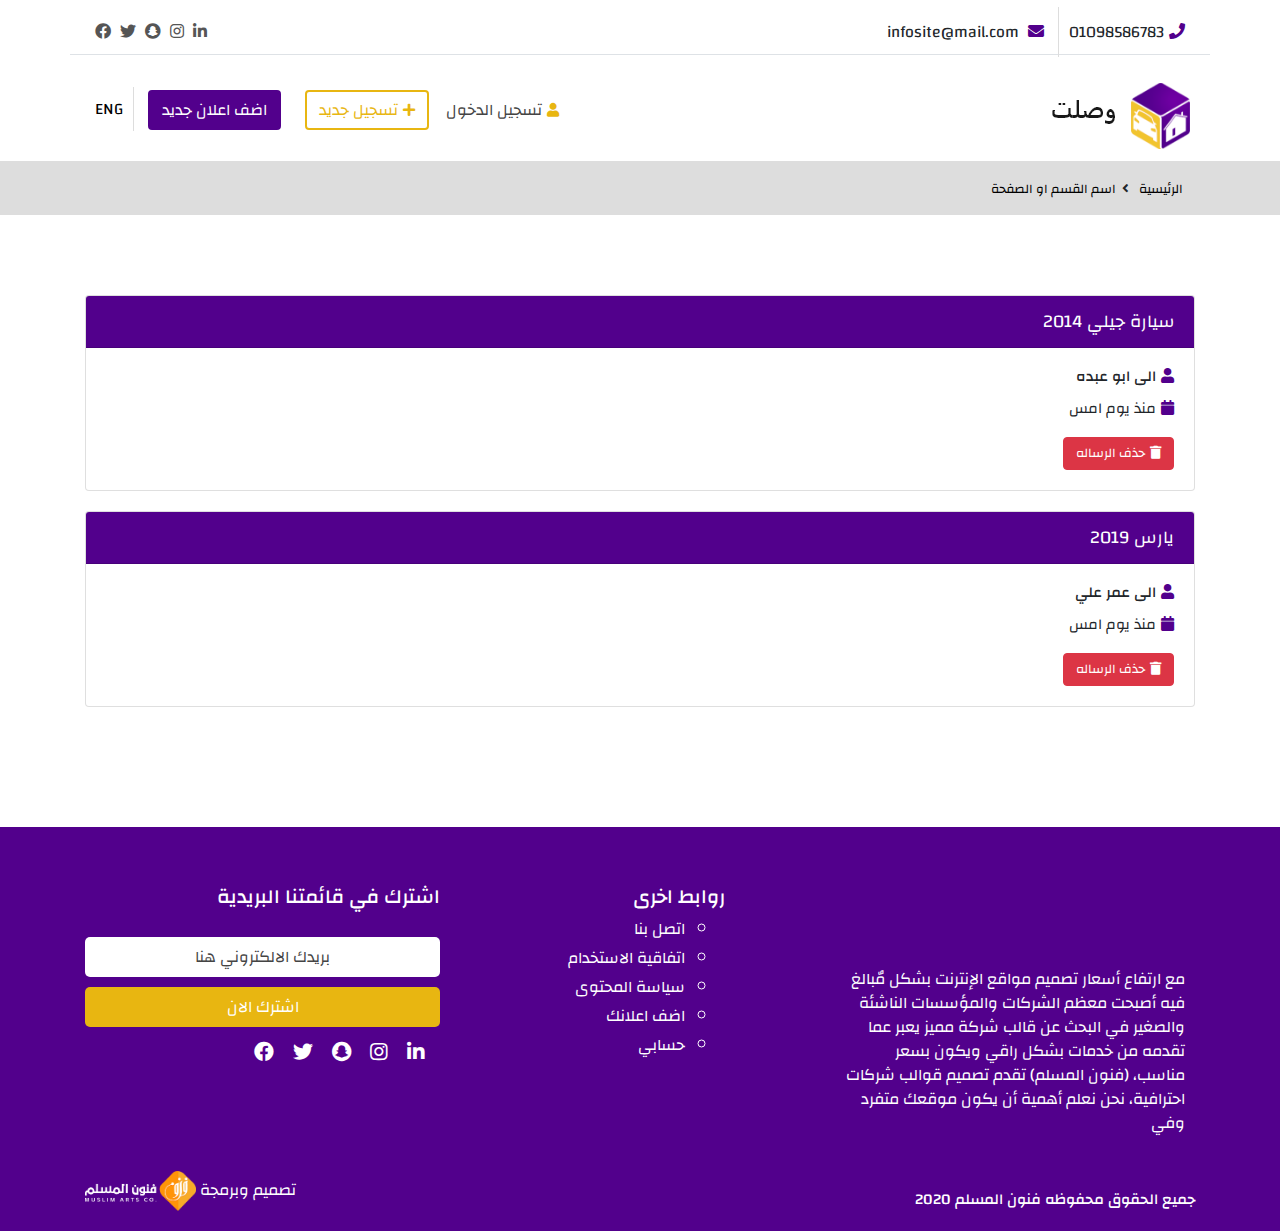
<file: myinbox.html>
<!DOCTYPE html>
<html lang="en">

<head>
  <meta charset="UTF-8">
  <meta name="viewport" content="width=device-width, initial-scale=1.0">
  <link rel="stylesheet" href="./assets/css/bootstrap-ar.min.css">
  <link rel="stylesheet" href="./assets/css/slick.css">
  <link rel="stylesheet" href="./assets/css/slick-theme.css">
  <link rel="stylesheet" href="https://unpkg.com/aos@next/dist/aos.css" />
  <link rel="stylesheet" href="https://cdnjs.cloudflare.com/ajax/libs/font-awesome/5.13.0/css/all.min.css" />
  <link rel="stylesheet" href="./assets/css/style.css">
  <title>Document</title>
</head>

<body>

  <!-- start header -->
  <div class="top-header">
    <div class="container">
      <div class="row border-bottom">
        <div class="col-sm-12 col-lg-6">
          <div class="info">
            <span><i class="fas fa-phone"></i>01098586783</span>
            <span><i class="fas fa-envelope" aria-hidden="true"></i> infosite@mail.com</span>
          </div>
        </div>
        <div class="col-sm-12 col-lg-6">
          <div class="social">
            <span><a href="#"><i class="fab fa-linkedin-in"></i></a></span>
            <span><a href="#"><i class="fab fa-instagram"></i></a></span>
            <span><a href="#"><i class="fab fa-snapchat"></i></a></span>
            <span><a href="#"><i class="fab fa-twitter"></i></a></span>
            <span><a href="#"><i class="fab fa-facebook"></i></a></span>
          </div>
        </div>
      </div>
    </div>
  </div>
  <!-- end header -->

  <!-- start upper nav -->
  <div class="upper-nav">
    <div class="container">
      <div class="row">
        <div class="col-sm-12 col-lg-6">
          <div class="logo" data-aos="fade-up">
            <img class="mt-2" src="./assets/images/logo.png" alt="" />
          </div>
        </div>
        <div class="col-sm-12 col-lg-6 text-right">
          <div class="login">
            <ul class="list-unstyled">
              <li>
                <a href="./account.html" class="btn btn-login"><i class="fas fa-user"></i>تسجيل الدخول</a>
                <a href="./account.html" class="btn btn-rigister"><i class="fas fa-plus"></i>تسجيل جديد</a>
              </li>
              <li>
                <a href="./ads-page.html" class="btn btn-add-ads">اضف اعلان جديد</a>
              </li>
              <li class="lang">
                <a href="#">ENG</a>
              </li>
            </ul>
          </div>
        </div>
      </div>
    </div>
  </div>
  <!-- end upper nav -->

  <!-- start path  -->
  <div class="path">
    <div class="container">
      <div class="row">
        <div class="col-sm-12 col-lg-12">
          <div>
            <span class="first"> <a href="#">الرئيسية</a></span>
            <span><a href="#">اسم القسم او الصفحة</a> </span>
          </div>
        </div>
      </div>
    </div>
  </div>
  <!-- end path -->


  <!-- start my inpox -->
  <div class="my-inbox">
    <div class="container">
      <div class="row">
        <div class="col-sm-12 col-lg-12">
          <div class="card">
            <div class="card-header">
              سيارة جيلي 2014
            </div>
            <div class="card-body">
              <h5 class="card-title"><i class="fas fa-user"></i>الى ابو عبده</h5>
              <p class="card-text"><i class="fas fa-calendar"></i>منذ يوم امس</p>
              <a href="#" class="btn btn-danger"><i class="fas fa-trash"></i>حذف الرساله</a>
            </div>
          </div>
        </div>
        <!-- rebeat -->
        <div class="col-sm-12 col-lg-12">
          <div class="card">
            <div class="card-header">
              يارس 2019
            </div>
            <div class="card-body">
              <h5 class="card-title"><i class="fas fa-user"></i>الى عمر علي</h5>
              <p class="card-text"><i class="fas fa-calendar"></i>منذ يوم امس</p>
              <a href="#" class="btn btn-danger"><i class="fas fa-trash"></i>حذف الرساله</a>
            </div>
          </div>
        </div>
      </div>
    </div>
  </div>
  <!-- end my inpox -->

  <!-- start footer -->
  <footer class="pt-5 mt-5">
    <div class="container">
      <div class="row">
        <div class="col-sm-12 col-lg-4">
          <div class="logo-content-logo">
            <div class="logo mb-3" data-aos="fade-up">
              <img src="./assets/images/footer-logo.png" alt="" />
            </div>
            <p class="text-white">
              مع ارتفاع أسعار تصميم مواقع الإنترنت بشكل مٌبالغ فيه أصبحت معظم الشركات والمؤسسات الناشئة والصغير في البحث
              عن قالب شركة مميز يعبر عما تقدمه من خدمات بشكل راقي ويكون بسعر مناسب، (فنون المسلم) تقدم تصميم قوالب
              شركات احترافية، نحن نعلم أهمية أن يكون موقعك متفرد وفي
            </p>
          </div>
        </div>
        <div class="col-sm-6 col-lg-3">
          <div class="help-content">
            <h5 class="text-white pr-3">روابط اخرى</h5>
            <ul class="text-white">
              <li> <a class="text-white" href="./contact.htm">اتصل بنا</a></li>
              <li><a class="text-white" href="">اتفاقية الاستخدام</a></li>
              <li> <a class="text-white" href="./archive.html">سياسة المحتوى</a></li>
              <li> <a class="text-white" href="./ads-page.html">اضف اعلانك</a></li>
              <li><a class="text-white" href="">حسابي</a></li>
            </ul>
          </div>
        </div>
        <div class="col-sm-6 col-lg-5">
          <div class="social-content">
            <h5 class="text-white">اشترك في قائمتنا البريدية</h5>
            <form>
              <input type="email" placeholder="بريدك الالكتروني هنا" /><br />
              <button>اشترك الان</button>
            </form>
            <div class="social">
              <span><a href="#"><i class="fab fa-linkedin-in"></i></a></span>
              <span><a href="#"><i class="fab fa-instagram"></i></a></span>
              <span><a href="#"><i class="fab fa-snapchat"></i></a></span>
              <span><a href="#"><i class="fab fa-twitter"></i></a></span>
              <span><a href="#"><i class="fab fa-facebook"></i></a></span>
            </div>
          </div>
        </div>
      </div>
    </div>
    <div class="copy">
      <div class="container">
        <h5 class="">جميع الحقوق محفوظه فنون المسلم 2020</h5>
        <div class="logo-funun">
          <span class="text-white">تصميم وبرمجة</span>
          <img src="./assets/images/funun.png" />
        </div>
        <div class="clear"></div>
      </div>
    </div>
  </footer>
  <!-- end footer -->



  <script src="./assets/js/jquery-3.3.1.min.js"></script>
  <script src="./assets/js/popper.min.js"></script>
  <script src="./assets/js/bootstrap.min.js"></script>
  <script src="./assets/js/slick.min.js"></script>
  <script src="https://unpkg.com/aos@next/dist/aos.js"></script>
  <script src="./assets/js/main.js"></script>
</body>

</html>
</file>
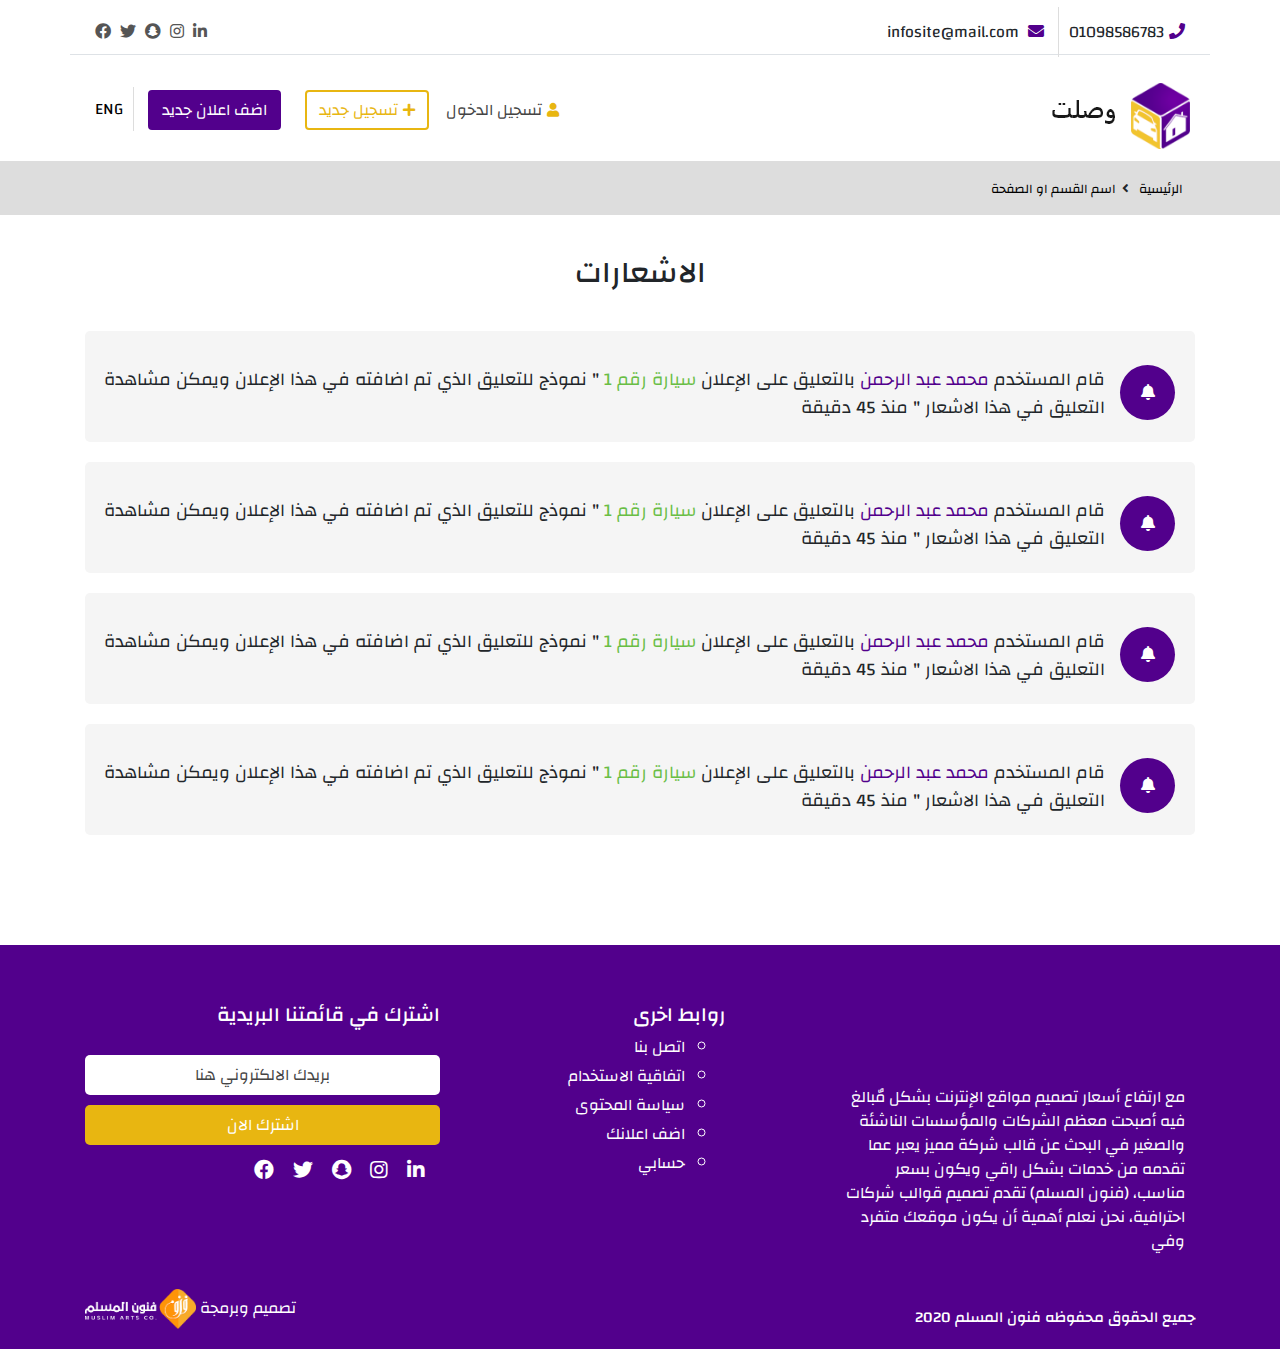
<file: notification.html>
<!DOCTYPE html>
<html lang="en">

<head>
  <meta charset="UTF-8">
  <meta name="viewport" content="width=device-width, initial-scale=1.0">
  <link rel="stylesheet" href="./assets/css/bootstrap-ar.min.css">
  <link rel="stylesheet" href="./assets/css/slick.css">
  <link rel="stylesheet" href="./assets/css/slick-theme.css">
  <link rel="stylesheet" href="https://unpkg.com/aos@next/dist/aos.css" />
  <link rel="stylesheet" href="https://cdnjs.cloudflare.com/ajax/libs/font-awesome/5.13.0/css/all.min.css" />
  <link rel="stylesheet" href="./assets/css/style.css">
  <title>Document</title>
</head>

<body>

  <!-- start header -->
  <div class="top-header">
    <div class="container">
      <div class="row border-bottom">
        <div class="col-sm-12 col-lg-6">
          <div class="info">
            <span><i class="fas fa-phone"></i>01098586783</span>
            <span><i class="fas fa-envelope" aria-hidden="true"></i> infosite@mail.com</span>
          </div>
        </div>
        <div class="col-sm-12 col-lg-6">
          <div class="social">
            <span><a href="#"><i class="fab fa-linkedin-in"></i></a></span>
            <span><a href="#"><i class="fab fa-instagram"></i></a></span>
            <span><a href="#"><i class="fab fa-snapchat"></i></a></span>
            <span><a href="#"><i class="fab fa-twitter"></i></a></span>
            <span><a href="#"><i class="fab fa-facebook"></i></a></span>
          </div>
        </div>
      </div>
    </div>
  </div>
  <!-- end header -->

  <!-- start upper nav -->
  <div class="upper-nav">
    <div class="container">
      <div class="row">
        <div class="col-sm-12 col-lg-6">
          <div class="logo" data-aos="fade-up">
            <img class="mt-2" src="./assets/images/logo.png" alt="" />
          </div>
        </div>
        <div class="col-sm-12 col-lg-6 text-right">
          <div class="login">
            <ul class="list-unstyled">
              <li>
                <a href="./account.html" class="btn btn-login"><i class="fas fa-user"></i>تسجيل الدخول</a>
                <a href="./account.html" class="btn btn-rigister"><i class="fas fa-plus"></i>تسجيل جديد</a>
              </li>
              <li>
                <a href="./ads-page.html" class="btn btn-add-ads">اضف اعلان جديد</a>
              </li>
              <li class="lang">
                <a href="#">ENG</a>
              </li>
            </ul>
          </div>
        </div>
      </div>
    </div>
  </div>
  <!-- end upper nav -->

  <!-- start path  -->
  <div class="path">
    <div class="container">
      <div class="row">
        <div class="col-sm-12 col-lg-12">
          <div>
            <span class="first"> <a href="#">الرئيسية</a></span>
            <span><a href="#">اسم القسم او الصفحة</a> </span>
          </div>
        </div>
      </div>
    </div>
  </div>
  <!-- end path -->

  <div class="notifaction-page">
    <h5 class="notification-page-header">الاشعارات</h5>
    <div class="notification-cards">
      <div class="container">
        <div class="row">
          <div class="col-sm-12 col-lg-12">
            <div class="card">
              <i class="fas fa-bell"></i>
              <p class="card-text">
                قام المستخدم <a href="" class="notification-name">محمد عبد الرحمن</a> بالتعليق على الإعلان <a href=""
                  class="notification-place">سيارة رقم 1</a> "
                نموذج للتعليق الذي تم اضافته في هذا الإعلان ويمكن مشاهدة التعليق في هذا الاشعار " منذ 45 دقيقة
              </p>
            </div>
          </div>
          <!-- REBEAT -->
          <div class="col-sm-12 col-lg-12">
            <div class="card">
              <i class="fas fa-bell"></i>
              <p class="card-text">
                قام المستخدم <a href="" class="notification-name">محمد عبد الرحمن</a> بالتعليق على الإعلان <a href=""
                  class="notification-place">سيارة رقم 1</a> "
                نموذج للتعليق الذي تم اضافته في هذا الإعلان ويمكن مشاهدة التعليق في هذا الاشعار " منذ 45 دقيقة
              </p>
            </div>
          </div>
          <!-- REBEAT -->
          <div class="col-sm-12 col-lg-12">
            <div class="card">
              <i class="fas fa-bell"></i>
              <p class="card-text">
                قام المستخدم <a href="" class="notification-name">محمد عبد الرحمن</a> بالتعليق على الإعلان <a href=""
                  class="notification-place">سيارة رقم 1</a> "
                نموذج للتعليق الذي تم اضافته في هذا الإعلان ويمكن مشاهدة التعليق في هذا الاشعار " منذ 45 دقيقة
              </p>
            </div>
          </div>
          <!-- REBEAT -->
          <div class="col-sm-12 col-lg-12">
            <div class="card">
              <i class="fas fa-bell"></i>
              <p class="card-text">
                قام المستخدم <a href="" class="notification-name">محمد عبد الرحمن</a> بالتعليق على الإعلان <a href=""
                  class="notification-place">سيارة رقم 1</a> "
                نموذج للتعليق الذي تم اضافته في هذا الإعلان ويمكن مشاهدة التعليق في هذا الاشعار " منذ 45 دقيقة
              </p>
            </div>
          </div>
          <!-- REBEAT -->
        </div>
      </div>
    </div>
  </div>

  <!-- start footer -->
  <footer class="pt-5 mt-5">
    <div class="container">
      <div class="row">
        <div class="col-sm-12 col-lg-4">
          <div class="logo-content-logo">
            <div class="logo mb-3" data-aos="fade-up">
              <img src="./assets/images/footer-logo.png" alt="" />
            </div>
            <p class="text-white">
              مع ارتفاع أسعار تصميم مواقع الإنترنت بشكل مٌبالغ فيه أصبحت معظم الشركات والمؤسسات الناشئة والصغير في البحث
              عن قالب شركة مميز يعبر عما تقدمه من خدمات بشكل راقي ويكون بسعر مناسب، (فنون المسلم) تقدم تصميم قوالب
              شركات احترافية، نحن نعلم أهمية أن يكون موقعك متفرد وفي
            </p>
          </div>
        </div>
        <div class="col-sm-6 col-lg-3">
          <div class="help-content">
            <h5 class="text-white pr-3">روابط اخرى</h5>
            <ul class="text-white">
              <li> <a class="text-white" href="./contact.htm">اتصل بنا</a></li>
              <li><a class="text-white" href="">اتفاقية الاستخدام</a></li>
              <li> <a class="text-white" href="./archive.html">سياسة المحتوى</a></li>
              <li> <a class="text-white" href="./ads-page.html">اضف اعلانك</a></li>
              <li><a class="text-white" href="">حسابي</a></li>
            </ul>
          </div>
        </div>
        <div class="col-sm-6 col-lg-5">
          <div class="social-content">
            <h5 class="text-white">اشترك في قائمتنا البريدية</h5>
            <form>
              <input type="email" placeholder="بريدك الالكتروني هنا" /><br />
              <button>اشترك الان</button>
            </form>
            <div class="social">
              <span><a href="#"><i class="fab fa-linkedin-in"></i></a></span>
              <span><a href="#"><i class="fab fa-instagram"></i></a></span>
              <span><a href="#"><i class="fab fa-snapchat"></i></a></span>
              <span><a href="#"><i class="fab fa-twitter"></i></a></span>
              <span><a href="#"><i class="fab fa-facebook"></i></a></span>
            </div>
          </div>
        </div>
      </div>
    </div>
    <div class="copy">
      <div class="container">
        <h5 class="">جميع الحقوق محفوظه فنون المسلم 2020</h5>
        <div class="logo-funun">
          <span class="text-white">تصميم وبرمجة</span>
          <img src="./assets/images/funun.png" />
        </div>
        <div class="clear"></div>
      </div>
    </div>
  </footer>
  <!-- end footer -->

  <script src="./assets/js/jquery-3.3.1.min.js"></script>
  <script src="./assets/js/popper.min.js"></script>
  <script src="./assets/js/bootstrap.min.js"></script>
  <script src="./assets/js/slick.min.js"></script>
  <script src="https://unpkg.com/aos@next/dist/aos.js"></script>
  <script src="./assets/js/main.js"></script>
</body>

</html>
</file>
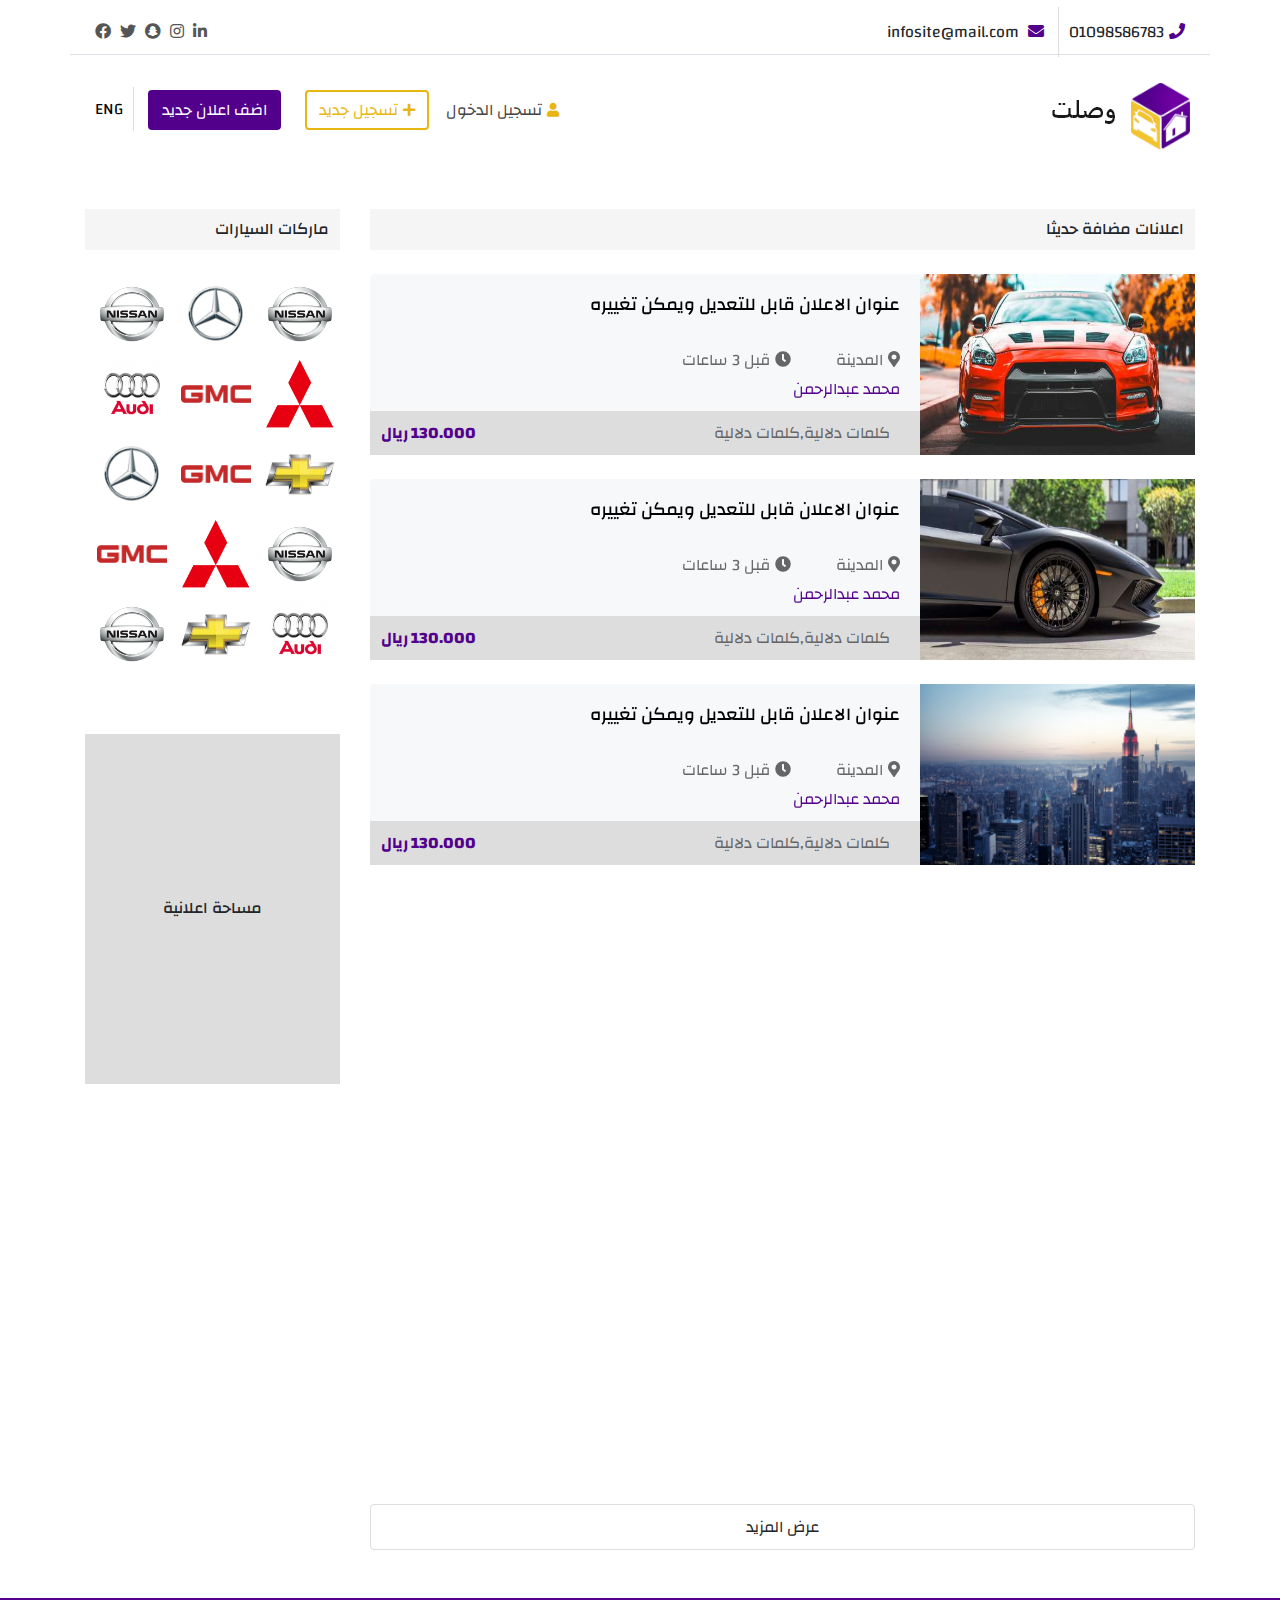
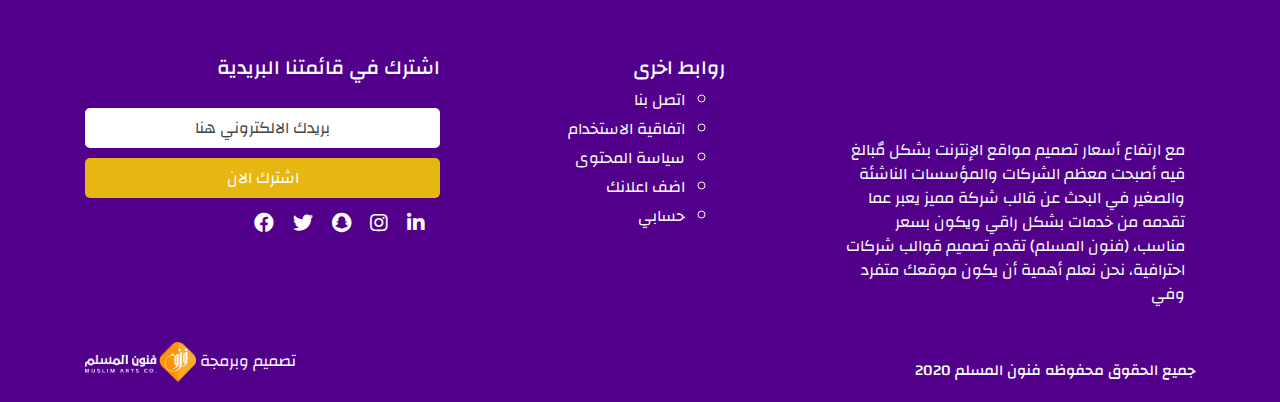
<file: search.html>
<!DOCTYPE html>
<html lang="en">

<head>
  <meta charset="UTF-8">
  <meta name="viewport" content="width=device-width, initial-scale=1.0">
  <link rel="stylesheet" href="./assets/css/bootstrap-ar.min.css">
  <link rel="stylesheet" href="./assets/css/slick.css">
  <link rel="stylesheet" href="./assets/css/slick-theme.css">
  <link rel="stylesheet" href="https://unpkg.com/aos@next/dist/aos.css" />
  <link rel="stylesheet" href="https://cdnjs.cloudflare.com/ajax/libs/font-awesome/5.13.0/css/all.min.css" />
  <link rel="stylesheet" href="./assets/css/style.css">
  <title>Document</title>
</head>


<!-- start header -->
<div class="top-header">
  <div class="container">
    <div class="row border-bottom">
      <div class="col-sm-12 col-lg-6">
        <div class="info">
          <span><i class="fas fa-phone"></i>01098586783</span>
          <span><i class="fas fa-envelope" aria-hidden="true"></i> infosite@mail.com</span>
        </div>
      </div>
      <div class="col-sm-12 col-lg-6">
        <div class="social">
          <span><a href="#"><i class="fab fa-linkedin-in"></i></a></span>
          <span><a href="#"><i class="fab fa-instagram"></i></a></span>
          <span><a href="#"><i class="fab fa-snapchat"></i></a></span>
          <span><a href="#"><i class="fab fa-twitter"></i></a></span>
          <span><a href="#"><i class="fab fa-facebook"></i></a></span>
        </div>
      </div>
    </div>
  </div>
</div>
<!-- end header -->

<!-- start upper nav -->
<div class="upper-nav">
  <div class="container">
    <div class="row">
      <div class="col-sm-12 col-lg-6">
        <div class="logo" data-aos="fade-up">
          <img class="mt-2" src="./assets/images/logo.png" alt="" />
        </div>
      </div>
      <div class="col-sm-12 col-lg-6 text-right">
        <div class="login">
          <ul class="list-unstyled">
            <li>
              <a href="./account.html" class="btn btn-login"><i class="fas fa-user"></i>تسجيل الدخول</a>
              <a href="./account.html" class="btn btn-rigister"><i class="fas fa-plus"></i>تسجيل جديد</a>
            </li>
            <li>
              <a href="./ads-page.html" class="btn btn-add-ads">اضف اعلان جديد</a>
            </li>
            <li class="lang">
              <a href="#">ENG</a>
            </li>
          </ul>
        </div>
      </div>
    </div>
  </div>
</div>
<!-- end upper nav -->

<!-- start ads -->

<!-- start ads now and cars mode -->

<div class="ads-now-car-model">
  <div class="container">
    <div class="row">
      <div class="col-sm-12 col-lg-9">
        <div class="ads-now mt-5">
          <h6 class="head">اعلانات مضافة حديثا</h6>
          <div class="">
            <div class="card mt-4" style="max-width: 100%;" data-aos="fade-in">
              <div class="row no-gutters">
                <div class="col-md-4">
                  <div href="#" class="card-img">
                    <img src="./assets/images/car-1.jpg" width="100%" alt="" />
                  </div>
                </div>
                <div class="col-md-8">
                  <div class="card-body">
                    <h5 class="card-title" data-aos="zoom-in">
                      <a href="#">
                        عنوان الاعلان قابل للتعديل ويمكن تغييره
                      </a>
                    </h5>
                    <span><i class="fas fa-map-marker-alt"></i>المدينة</span><span><i class="fas fa-clock"></i>قبل 3
                      ساعات</span>
                    <p class="name">محمد عبدالرحمن</p>
                    <div class="key-words">
                      <span class="key">كلمات دلالية,كلمات دلالية</span>
                      <span class="last"> 130.000 ريال</span>
                    </div>
                  </div>
                </div>
              </div>
            </div>
            <!-- rebeat card -->
            <div class="card card-grow mt-4" style="max-width: 100%;" data-aos="fade-in">
              <div class="row no-gutters">
                <div class="col-md-4">
                  <div href="#" class="card-img">
                    <img src="./assets/images/car-2.jpg" width="100%" alt="" />
                  </div>
                </div>
                <div class="col-md-8">
                  <div class="card-body">
                    <h5 class="card-title" data-aos="zoom-in">
                      <a href="#">
                        عنوان الاعلان قابل للتعديل ويمكن تغييره
                      </a>
                    </h5>
                    <span><i class="fas fa-map-marker-alt"></i>المدينة</span><span><i class="fas fa-clock"></i>قبل 3
                      ساعات</span>
                    <p class="name">محمد عبدالرحمن</p>
                    <div class="key-words">
                      <span class="key">كلمات دلالية,كلمات دلالية</span>
                      <span class="last"> 130.000 ريال</span>
                    </div>
                  </div>
                </div>
              </div>
            </div>
            <!-- rebeat card -->
            <div class="card mt-4" style="max-width: 100%;" data-aos="fade-in">
              <div class="row no-gutters">
                <div class="col-md-4">
                  <div href="#" class="card-img">
                    <img src="./assets/images/build-1.png" width="100%" alt="" />
                  </div>
                </div>
                <div class="col-md-8">
                  <div class="card-body">
                    <h5 class="card-title" data-aos="zoom-in">
                      <a href="#">
                        عنوان الاعلان قابل للتعديل ويمكن تغييره
                      </a>
                    </h5>
                    <span><i class="fas fa-map-marker-alt"></i>المدينة</span><span><i class="fas fa-clock"></i>قبل 3
                      ساعات</span>
                    <p class="name">محمد عبدالرحمن</p>
                    <div class="key-words">
                      <span class="key">كلمات دلالية,كلمات دلالية</span>
                      <span class="last"> 130.000 ريال</span>
                    </div>
                  </div>
                </div>
              </div>
            </div>
            <!-- rebeat card -->
            <div class="card card-grow mt-4" style="max-width: 100%;" data-aos="fade-in">
              <div class="row no-gutters">
                <div class="col-md-4">
                  <div href="#" class="card-img">
                    <img src="./assets/images/car-3.jpg" width="100%" alt="" />
                  </div>
                </div>
                <div class="col-md-8">
                  <div class="card-body">
                    <h5 class="card-title" data-aos="zoom-in">
                      <a href="#">
                        عنوان الاعلان قابل للتعديل ويمكن تغييره
                      </a>
                    </h5>
                    <span><i class="fas fa-map-marker-alt"></i>المدينة</span><span><i class="fas fa-clock"></i>قبل 3
                      ساعات</span>
                    <p class="name">محمد عبدالرحمن</p>
                    <div class="key-words">
                      <span class="key">كلمات دلالية,كلمات دلالية</span>
                      <span class="last"> 130.000 ريال</span>
                    </div>
                  </div>
                </div>
              </div>
            </div>
            <!-- rebeat card -->
            <div class="card mt-4" style="max-width: 100%;" data-aos="fade-in">
              <div class="row no-gutters">
                <div class="col-md-4">
                  <div href="#" class="card-img">
                    <img src="./assets/images/build-3.png" width="100%" alt="" />
                  </div>
                </div>
                <div class="col-md-8">
                  <div class="card-body">
                    <h5 class="card-title" data-aos="zoom-in">
                      <a href="#">
                        عنوان الاعلان قابل للتعديل ويمكن تغييره
                      </a>
                    </h5>
                    <span><i class="fas fa-map-marker-alt"></i>المدينة</span><span><i class="fas fa-clock"></i>قبل 3
                      ساعات</span>
                    <p class="name">محمد عبدالرحمن</p>
                    <div class="key-words">
                      <span class="key">كلمات دلالية,كلمات دلالية</span>
                      <span class="last"> 130.000 ريال</span>
                    </div>
                  </div>
                </div>
              </div>
            </div>
            <!-- rebeat card -->
            <div class="card card-grow mt-4" style="max-width: 100%;" data-aos="fade-in">
              <div class="row no-gutters">
                <div class="col-md-4">
                  <div href="#" class="card-img">
                    <img src="./assets/images/build-2.png" width="100%" alt="" />
                  </div>
                </div>
                <div class="col-md-8">
                  <div class="card-body">
                    <h5 class="card-title" data-aos="zoom-in">
                      <a href="#">
                        عنوان الاعلان قابل للتعديل ويمكن تغييره
                      </a>
                    </h5>
                    <span><i class="fas fa-map-marker-alt"></i>المدينة</span><span><i class="fas fa-clock"></i>قبل 3
                      ساعات</span>
                    <p class="name">محمد عبدالرحمن</p>
                    <div class="key-words">
                      <span class="key">كلمات دلالية,كلمات دلالية</span>
                      <span class="last"> 130.000 ريال</span>
                    </div>
                  </div>
                </div>
              </div>
            </div>
          </div>
          <!-- show more -->
          <button class="btn btn-add-more mt-4">عرض المزيد</button>
        </div>
      </div>
      <div class="col-sm-12 col-lg-3">
        <div class="car-model mt-5">
          <h6 class="head"> ماركات السيارات</h6>
          <div class="car-model-img mt-4">
            <img src="./assets/images/model3.png" />
            <img src="./assets/images/model2.png" />
            <img src="./assets/images/model3.png" />
            <img src="./assets/images/model4.png" />
            <img src="./assets/images/model5.png" />
            <img src="./assets/images/model6.png" />
            <img src="./assets/images/model7.png" />
            <img src="./assets/images/model5.png" />
            <img src="./assets/images/model2.png" />
            <img src="./assets/images/model3.png" />
            <img src="./assets/images/model4.png" />
            <img src="./assets/images/model5.png" />
            <img src="./assets/images/model6.png" />
            <img src="./assets/images/model7.png" />
            <img src="./assets/images/model3.png" />
          </div>
        </div>
        <div class="ads-space">
          <h6>مساحة اعلانية</h6>
        </div>
      </div>
    </div>
  </div>
</div>

<!-- end ads now and cars mode -->

<!-- start footer -->
<footer class="pt-5 mt-5">
  <div class="container">
    <div class="row">
      <div class="col-sm-12 col-lg-4">
        <div class="logo-content-logo">
          <div class="logo mb-3" data-aos="fade-up">
            <img src="./assets/images/footer-logo.png" alt="" />
          </div>
          <p class="text-white">
            مع ارتفاع أسعار تصميم مواقع الإنترنت بشكل مٌبالغ فيه أصبحت معظم الشركات والمؤسسات الناشئة والصغير في البحث
            عن قالب شركة مميز يعبر عما تقدمه من خدمات بشكل راقي ويكون بسعر مناسب، (فنون المسلم) تقدم تصميم قوالب
            شركات احترافية، نحن نعلم أهمية أن يكون موقعك متفرد وفي
          </p>
        </div>
      </div>
      <div class="col-sm-6 col-lg-3">
        <div class="help-content">
          <h5 class="text-white pr-3">روابط اخرى</h5>
          <ul class="text-white">
            <li> <a class="text-white" href="./contact.htm">اتصل بنا</a></li>
            <li><a class="text-white" href="">اتفاقية الاستخدام</a></li>
            <li> <a class="text-white" href="./archive.html">سياسة المحتوى</a></li>
            <li> <a class="text-white" href="./ads-page.html">اضف اعلانك</a></li>
            <li><a class="text-white" href="">حسابي</a></li>
          </ul>
        </div>
      </div>
      <div class="col-sm-6 col-lg-5">
        <div class="social-content">
          <h5 class="text-white">اشترك في قائمتنا البريدية</h5>
          <form>
            <input type="email" placeholder="بريدك الالكتروني هنا" /><br />
            <button>اشترك الان</button>
          </form>
          <div class="social">
            <span><a href="#"><i class="fab fa-linkedin-in"></i></a></span>
            <span><a href="#"><i class="fab fa-instagram"></i></a></span>
            <span><a href="#"><i class="fab fa-snapchat"></i></a></span>
            <span><a href="#"><i class="fab fa-twitter"></i></a></span>
            <span><a href="#"><i class="fab fa-facebook"></i></a></span>
          </div>
        </div>
      </div>
    </div>
  </div>
  <div class="copy">
    <div class="container">
      <h5 class="">جميع الحقوق محفوظه فنون المسلم 2020</h5>
      <div class="logo-funun">
        <span class="text-white">تصميم وبرمجة</span>
        <img src="./assets/images/funun.png" />
      </div>
      <div class="clear"></div>
    </div>
  </div>
</footer>
<!-- end footer -->


<script src="./assets/js/jquery-3.3.1.min.js"></script>
<script src="./assets/js/popper.min.js"></script>
<script src="./assets/js/bootstrap.min.js"></script>
<script src="./assets/js/slick.min.js"></script>
<script src="https://unpkg.com/aos@next/dist/aos.js"></script>
<script src="./assets/js/main.js"></script>
</body>

</html>
</file>
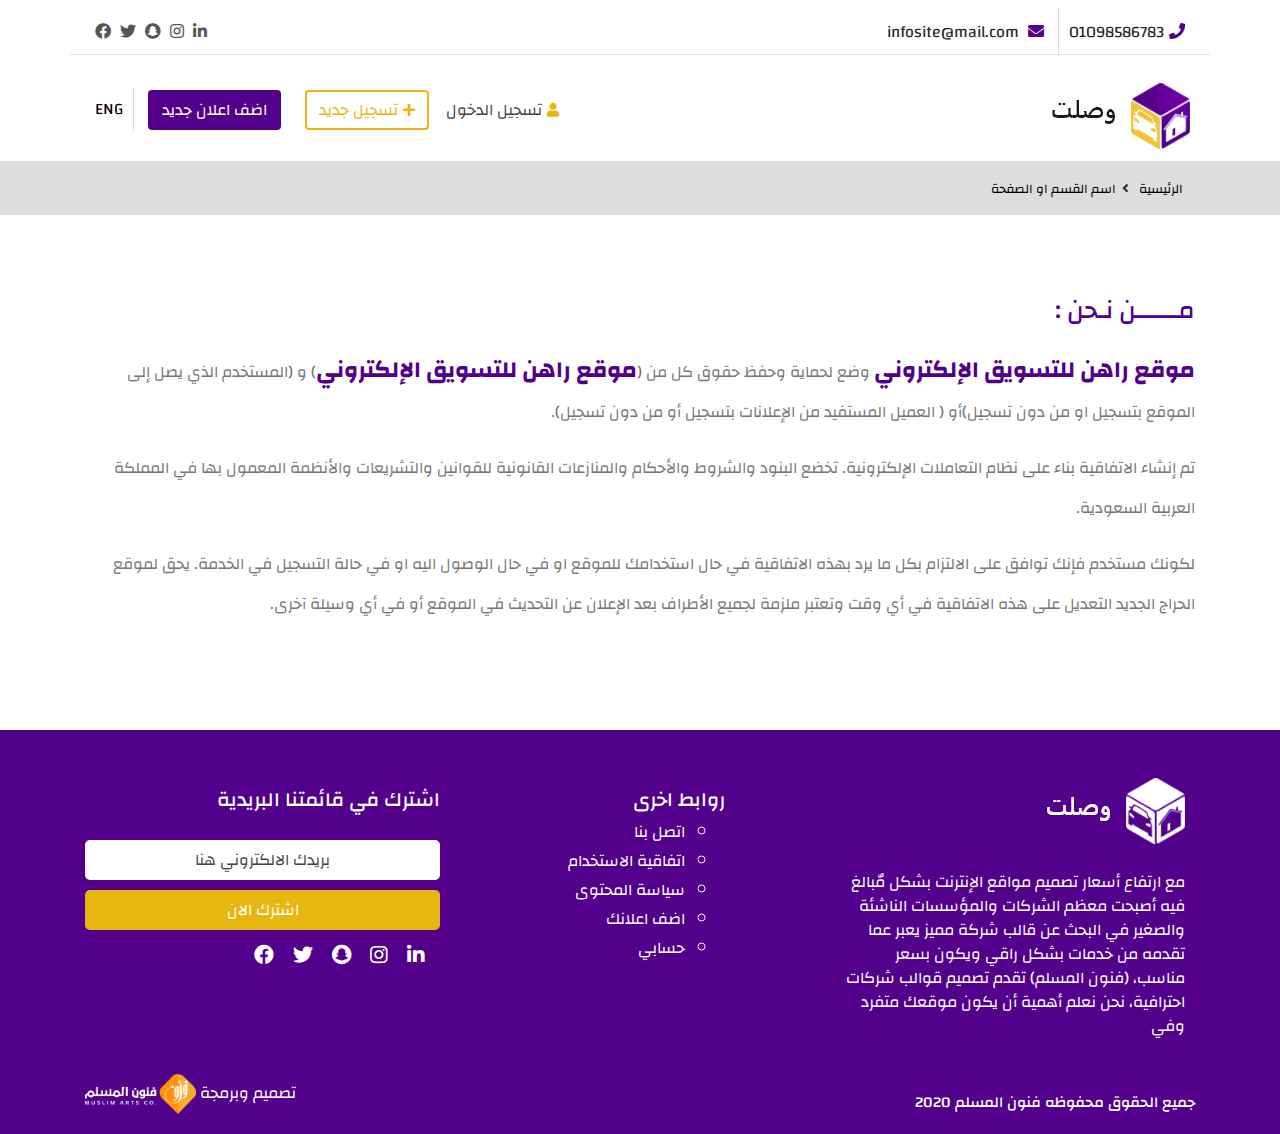
<file: who-us.html>
<!DOCTYPE html>
<html lang="en">

<head>
  <meta charset="UTF-8">
  <meta name="viewport" content="width=device-width, initial-scale=1.0">
  <link rel="stylesheet" href="./assets/css/bootstrap-ar.min.css">
  <link rel="stylesheet" href="./assets/css/slick.css">
  <link rel="stylesheet" href="./assets/css/slick-theme.css">
  <link rel="stylesheet" href="https://unpkg.com/aos@next/dist/aos.css" />
  <link rel="stylesheet" href="https://cdnjs.cloudflare.com/ajax/libs/font-awesome/5.13.0/css/all.min.css" />
  <link rel="stylesheet" href="./assets/css/style.css">
  <title>Document</title>
</head>

<body>

  <!-- start header -->
  <div class="top-header">
    <div class="container">
      <div class="row border-bottom">
        <div class="col-sm-12 col-lg-6">
          <div class="info">
            <span><i class="fas fa-phone"></i>01098586783</span>
            <span><i class="fas fa-envelope" aria-hidden="true"></i> infosite@mail.com</span>
          </div>
        </div>
        <div class="col-sm-12 col-lg-6">
          <div class="social">
            <span><a href="#"><i class="fab fa-linkedin-in"></i></a></span>
            <span><a href="#"><i class="fab fa-instagram"></i></a></span>
            <span><a href="#"><i class="fab fa-snapchat"></i></a></span>
            <span><a href="#"><i class="fab fa-twitter"></i></a></span>
            <span><a href="#"><i class="fab fa-facebook"></i></a></span>
          </div>
        </div>
      </div>
    </div>
  </div>
  <!-- end header -->

  <!-- start upper nav -->
  <div class="upper-nav">
    <div class="container">
      <div class="row">
        <div class="col-sm-12 col-lg-6">
          <div class="logo" data-aos="fade-up">
            <img class="mt-2" src="./assets/images/logo.png" alt="" />
          </div>
        </div>
        <div class="col-sm-12 col-lg-6 text-right">
          <div class="login">
            <ul class="list-unstyled">
              <li>
                <a href="./account.html" class="btn btn-login"><i class="fas fa-user"></i>تسجيل الدخول</a>
                <a href="./account.html" class="btn btn-rigister"><i class="fas fa-plus"></i>تسجيل جديد</a>
              </li>
              <li>
                <a href="./ads-page.html" class="btn btn-add-ads">اضف اعلان جديد</a>
              </li>
              <li class="lang">
                <a href="#">ENG</a>
              </li>
            </ul>
          </div>
        </div>
      </div>
    </div>
  </div>
  <!-- end upper nav -->

  <!-- start path  -->
  <div class="path">
    <div class="container">
      <div class="row">
        <div class="col-sm-12 col-lg-12">
          <div>
            <span class="first"> <a href="#">الرئيسية</a></span>
            <span><a href="#">اسم القسم او الصفحة</a> </span>
          </div>
        </div>
      </div>
    </div>
  </div>
  <!-- end path -->

  <!-- start who us -->
  <div class="who-us">
    <div class="container">
      <div class="row">
        <div class="col-sm-12 col-lg-12">
          <div>
            <h5 class="who-header">مـــــــن نـحن :</h5>
            <p>
              <span class="big-word"> موقع راهن للتسويق الإلكتروني</span>
              وضع لحماية وحفظ حقوق كل من
              (<apan class="big-word">موقع راهن للتسويق الإلكتروني</apan>)
              و
              (<span>المستخدم</span> الذي يصل إلى الموقع بتسجيل او من دون تسجيل)أو ( العميل المستفيد من الإعلانات بتسجيل
              أو من دون تسجيل).
            <p>
              تم إنشاء الاتفاقية بناء على نظام التعاملات الإلكترونية. تخضع البنود والشروط والأحكام والمنازعات القانونية
              للقوانين والتشريعات والأنظمة المعمول بها في المملكة العربية السعودية.
            </p>
            <p>
              لكونك مستخدم فإنك توافق على الالتزام بكل ما يرد بهذه الاتفاقية في حال استخدامك للموقع او في حال الوصول
              اليه او في حالة التسجيل في الخدمة. يحق لموقع الحراج الجديد التعديل على هذه الاتفاقية في أي وقت وتعتبر
              ملزمة لجميع الأطراف بعد الإعلان عن التحديث في الموقع أو في أي وسيلة آخرى.
            </p>
            </p>
          </div>
        </div>
      </div>
    </div>
  </div>
  <!-- end who us -->

  <!-- start footer -->
<footer class="pt-5 mt-5">
  <div class="container">
    <div class="row">
      <div class="col-sm-12 col-lg-4">
        <div class="logo-content-logo">
          <div class="logo mb-3" data-aos="fade-up">
            <img src="./assets/images/footer-logo.png" alt="" />
          </div>
          <p class="text-white">
            مع ارتفاع أسعار تصميم مواقع الإنترنت بشكل مٌبالغ فيه أصبحت معظم الشركات والمؤسسات الناشئة والصغير في البحث
            عن قالب شركة مميز يعبر عما تقدمه من خدمات بشكل راقي ويكون بسعر مناسب، (فنون المسلم) تقدم تصميم قوالب
            شركات احترافية، نحن نعلم أهمية أن يكون موقعك متفرد وفي
          </p>
        </div>
      </div>
      <div class="col-sm-6 col-lg-3">
        <div class="help-content">
          <h5 class="text-white pr-3">روابط اخرى</h5>
          <ul class="text-white">
            <li> <a class="text-white" href="./contact.htm">اتصل بنا</a></li>
            <li><a class="text-white" href="">اتفاقية الاستخدام</a></li>
            <li> <a class="text-white" href="./archive.html">سياسة المحتوى</a></li>
            <li> <a class="text-white" href="./ads-page.html">اضف اعلانك</a></li>
            <li><a class="text-white" href="">حسابي</a></li>
          </ul>
        </div>
      </div>
      <div class="col-sm-6 col-lg-5">
        <div class="social-content">
          <h5 class="text-white">اشترك في قائمتنا البريدية</h5>
          <form>
            <input type="email" placeholder="بريدك الالكتروني هنا" /><br />
            <button>اشترك الان</button>
          </form>
          <div class="social">
            <span><a href="#"><i class="fab fa-linkedin-in"></i></a></span>
            <span><a href="#"><i class="fab fa-instagram"></i></a></span>
            <span><a href="#"><i class="fab fa-snapchat"></i></a></span>
            <span><a href="#"><i class="fab fa-twitter"></i></a></span>
            <span><a href="#"><i class="fab fa-facebook"></i></a></span>
          </div>
        </div>
      </div>
    </div>
  </div>
  <div class="copy">
    <div class="container">
      <h5 class="">جميع الحقوق محفوظه فنون المسلم 2020</h5>
      <div class="logo-funun">
        <span class="text-white">تصميم وبرمجة</span>
        <img src="./assets/images/funun.png" />
      </div>
      <div class="clear"></div>
    </div>
  </div>
</footer>
<!-- end footer -->

  <script src="./assets/js/jquery-3.3.1.min.js"></script>
  <script src="./assets/js/popper.min.js"></script>
  <script src="./assets/js/bootstrap.min.js"></script>
  <script src="./assets/js/slick.min.js"></script>
  <script src="https://unpkg.com/aos@next/dist/aos.js"></script>
  <script src="./assets/js/main.js"></script>
</body>

</html>
</file>
<file: assets/css/style.css>
@charset "UTF-8";
@import "https://fonts.googleapis.com/css2?family=Changa&display=swap";
body {
  direction: rtl;
  font-family: "Changa", sans-serif;
}

.clear {
  clear: both;
}

.header-ads {
  background-color: #E8B611;
  color: #fff;
  padding: 10px;
}
.header-ads p {
  margin: 0;
}

.path {
  text-align: right;
  background-color: #ddd;
  padding: 15px;
}
.path span::before {
  font-family: "Font Awesome 5 Free";
  margin-left: 6px;
  margin-right: 6px;
  content: "";
  font-weight: 900;
  font-size: 13px;
}
.path .first::before {
  content: "" !important;
}
.path a {
  text-decoration: none;
  color: #000;
  font-size: 13px;
}
.path a:hover {
  color: #52008C;
}

.login .heloo {
  text-align: right;
  margin-right: 55px;
}
.login .heloo i {
  color: #52008C;
}

.account-drop-down .btn {
  border: 2px solid #52008C;
}
.account-drop-down .btn i {
  color: #52008C !important;
}
.account-drop-down .btn:focus {
  outline: 0;
  box-shadow: none;
}

.top-header {
  padding: 10px;
}
.top-header .border-bottom {
  padding: 10px;
  border-bottom: 1px solid #ddd;
}
.top-header .info span:first-child {
  padding: 10px 0px 10px 10px;
  border-left: 1px solid #ddd;
}
.top-header .info span:last-child {
  padding: 10px 10px 10px 0px;
}
.top-header .info i {
  color: #52008C;
  margin-left: 5px;
}
.top-header .social {
  text-align: left;
}
.top-header .social i {
  color: #555;
  margin-right: 5px;
  transition: all 0.5s ease;
}
.top-header .social i:hover {
  color: #52008C;
}

.upper-nav {
  padding: 5px;
}
.upper-nav .logo {
  padding: 5px;
}
.upper-nav .logo span {
  font-weight: bold;
}
.upper-nav .login {
  padding-top: 10px;
}
.upper-nav .login ul li {
  padding: 10px;
  display: inline-block;
}
.upper-nav .login ul li .btn-login {
  color: #444;
}
.upper-nav .login ul li .btn-login i {
  font-size: 14px;
  color: #E8B611;
  margin-left: 5px;
}
.upper-nav .login ul li .btn-rigister {
  border: 2px solid #E8B611;
  color: #E8B611;
}
.upper-nav .login ul li .btn-rigister i {
  font-size: 14px;
  color: #E8B611;
  margin-left: 5px;
}
.upper-nav .login ul li .btn-rigister:hover {
  background-color: #52008C;
  color: #fff;
  bordeR: 2px solid #52008C;
}
.upper-nav .login ul li .btn-rigister:hover i {
  color: #fff;
}
.upper-nav .login ul li .btn-add-ads {
  background-color: #52008C;
  border: 2px solid #52008C;
  color: #fff;
}
.upper-nav .login ul li .btn-add-ads:hover {
  background-color: #fff;
  border: 2px solid #52008C;
  color: #52008C;
}
.upper-nav .login ul li:last-child {
  border-right: 1px solid #ddd;
}
.upper-nav .login .lang a {
  color: #000;
  text-decoration: none;
}

.header-img {
  margin-top: 50px;
  background-image: url("../images/header.png");
  height: 490px;
  background-size: cover;
  background-repeat: no-repeat;
  position: relative;
}

.search-bar {
  position: absolute;
  top: -10%;
  width: 100%;
}
.search-bar form {
  background-color: #52008C;
  padding: 20px;
  border-radius: 8px;
}
.search-bar form .col-lg-5, .search-bar form .col-lg-2, .search-bar form .col-lg-1 {
  padding: 5px;
  margin: 0;
}
.search-bar form img {
  position: absolute;
  top: 30.2%;
  margin-right: 5px;
  width: 12.5%;
}
.search-bar form input,
.search-bar form select {
  width: 100%;
  padding: 8px;
  border: 0;
  border: 1px solid #ddd;
  border-radius: 5px;
}
.search-bar form select {
  background-color: #fff;
  color: #666 !important;
  padding: 5px !important;
  font-size: 15px;
  width: 100%;
  padding-right: 30px !important;
}
.search-bar form button {
  margin-top: -3px;
  height: 43px;
  width: 100%;
}

.cards {
  background-color: transparent;
  margin-top: -90px;
}
.cards .first-card {
  float: left;
}
.cards .second-card {
  float: right;
}
.cards .card {
  width: 160px;
  height: 160px;
  border-radius: 32px;
  text-align: center;
  border: 0;
  border: 1px solid #fff;
  box-shadow: 0 0.5rem 1rem rgba(0, 0, 0, 0.15) !important;
  transition: all 0.5s;
}
.cards .card img {
  width: 45%;
  margin: auto;
  color: #555;
  font-size: 30px;
  margin-top: 20px;
  margin-bottom: 12px;
}
.cards .card p {
  color: #000;
}
.cards .card:hover {
  box-shadow: 0 0.5rem 1rem rgba(0, 0, 0, 0.15) !important;
  border: 1px solid #52008C;
}
.ads {
  margin-top: 20px;
}
.ads .head {
  border: 1px solid #F5F5F5;
  background-color: #F5F5F5;
  padding: 10px;
  text-align: right;
}
.ads .border-col {
  border: 1px solid #EDEBF4;
  margin-top: 30px;
}
.ads .ads-slider {
  padding: 10px;
}
.ads .ads-slider .slider-item {
  padding: 5px;
}
.ads .ads-slider .slider-item:focus {
  outline: 0 !important;
}
.ads .ads-slider .slider-item .card {
  border: 0;
}
.ads .ads-slider .slider-item .card .card-img {
  background-size: cover;
  background-position: center;
  height: 138px;
  border: 0;
}
.ads .ads-slider .slider-item .card {
  direction: rtl;
}
.ads .ads-slider .slider-item .card .card-body {
  padding: 0 !important;
  text-align: right;
  background-color: #F5F5F5;
  border: 0;
}
.ads .ads-slider .slider-item .card .card-title {
  margin: 0;
  padding: 10px 15px 0 0;
  margin-bottom: 5px;
  font-size: 17px;
}
.ads .ads-slider .slider-item .card .card-title a {
  color: #000 !important;
  text-decoration: none;
}
.ads .ads-slider .slider-item .card .card-title a:focus {
  outline: 0 !important;
}
.ads .ads-slider .slider-item .card .card-title a:hover {
  color: #52008C !important;
}
.ads .ads-slider .slider-item .card span {
  padding: 0 15px 0 0;
  font-size: 10px;
  color: #333;
  margin-left: 15px;
}
.ads .ads-slider .slider-item .card span i {
  margin-left: 4px;
}
.ads .ads-slider .slider-item .card .name {
  padding: 0 15px 0 0;
  color: #52008C;
}
.ads .ads-slider .slider-item .card .key-words {
  padding: 10px 15px 10px 0;
  margin-top: 10px;
  background-color: #EFEFEF;
}
.ads .ads-slider .slider-item .card .key-words span:first-child {
  padding-right: 0 !important;
  font-size: 15px;
}
.ads .ads-slider .slider-item .card .key-words .last {
  font-size: 15px;
  color: #52008C;
  font-weight: bold;
  position: absolute;
  left: 2%;
}
.ads .ads-slider .slick-dots {
  text-align: center;
}
.ads .ads-slider .slick-dots li {
  width: 10px !important;
}
.ads .ads-slider .slick-dots li button {
  width: 5px !important;
  height: 5px !important;
  background-color: #c7c7c7;
  border-radius: 50%;
}
.ads .ads-slider .slick-dots li button::before {
  content: none !important;
}
.ads .ads-slider .slick-dots .slick-active button {
  background-color: #52008C;
}
.ads .ads-slider .slick-dots .slick-active button::before {
  content: none !important;
}

.ads-now-car-model .ads-now .head {
  text-align: right;
  border: 1px solid #F5F5F5;
  background-color: #F5F5F5;
  padding: 10px;
}
.ads-now-car-model .ads-now .card {
  background-color: #f6f8fa;
  border: 0;
}
.ads-now-car-model .ads-now .card .card-img img {
  height: 181px;
}
.ads-now-car-model .ads-now .card .card-title {
  font-size: 18px;
  padding: 20px 20px 0 0;
  color: #000 !important;
}
.ads-now-car-model .ads-now .card .card-title a {
  color: #000 !important;
  text-decoration: none;
}
.ads-now-car-model .ads-now .card .card-title a:hover {
  color: #52008C !important;
}
.ads-now-car-model .ads-now .card span {
  display: inline-block;
  margin-left: 25px;
  padding: 20px 20px 0 0;
  color: #666;
}
.ads-now-car-model .ads-now .card span i {
  margin-left: 5px;
}
.ads-now-car-model .ads-now .card .card-body {
  padding: 0;
}
.ads-now-car-model .ads-now .name {
  color: #52008C;
  padding: 5px 20px 0 0;
}
.ads-now-car-model .ads-now .key-words {
  background-color: #ddd;
  position: absolute;
  bottom: 0;
  width: 100%;
  padding: 10px !important;
}
.ads-now-car-model .ads-now .key-words span {
  padding-top: 0 !important;
  margin: 0;
}
.ads-now-car-model .ads-now .key-words .last {
  position: absolute;
  left: 2%;
  color: #52008C;
  font-weight: bold;
}
.ads-now-car-model .ads-now .card-grow .last {
  color: #52008C;
  font-weight: bold;
}
.ads-now-car-model .ads-now .btn-add-more {
  width: 100%;
  border: 1px solid #ddd;
  padding: 10px;
}
.ads-now-car-model .car-model .head {
  text-align: right;
  border: 1px solid #F5F5F5;
  background-color: #F5F5F5;
  padding: 10px;
}
.ads-now-car-model .car-model .car-model-img img {
  width: 70px;
  height: 70px;
  margin: 5px;
}
.ads-now-car-model .ads-space {
  margin-top: 60px;
  background-color: #ddd;
  height: 350px;
  position: relative;
}
.ads-now-car-model .ads-space h6 {
  position: absolute;
  top: 50%;
  left: 50%;
  transform: translate(-50%, -50%);
}

.ads-and-search .ads-now .card img {
  height: 100% !important;
}

.contact-section {
  margin-top: 100px;
  margin-bottom: 90px;
}
.contact-section .contact-header {
  font-size: 25px;
}
.contact-section form .input-msg-subject {
  border: 0;
  border-bottom: 1px solid #e6e6e6;
  padding-bottom: 15px;
  width: 50%;
  margin: 20px 0px 20px 0px;
  padding: 5px;
}
.contact-section form .input-msg-subject:focus {
  box-shadow: none !important;
  outline: 0 !important;
}
.contact-section form .form-text-area {
  margin-top: 20px;
}
.contact-section form .btn-submit-form-contact {
  text-align: left;
}
.contact-section form .btn-submit-form-contact .btn {
  color: #fff !important;
  background-color: #52008C;
  border-radius: 5px !important;
  width: 200px;
}

.show-add-section {
  margin-top: 90px;
}
.show-add-section .verfiy {
  color: #4f94e2;
}
.show-add-section .add-header {
  margin-bottom: 20px;
  position: relative;
}
.show-add-section .add-header h6 {
  display: inline-block;
  font-size: 20px;
}
.show-add-section .add-header span {
  position: absolute;
  left: 0;
  display: inline-block;
  background-color: #52008C;
  color: #fff;
  width: 140px;
  height: 40px;
  line-height: 40px;
  border-radius: 6px;
  text-align: center;
  font-size: 20px;
}
.show-add-section .add-image img {
  width: 100%;
  height: 400px;
}
.show-add-section .add-image .slider-top .item-slide img {
  width: auto !important;
  margin: auto;
  height: auto;
  max-height: 300px;
}
.show-add-section .add-image .slider-bottom .item-slide {
  height: 100px;
  background-size: cover;
  background-position: center;
}
.show-add-section .add-image .slider-bottom .item-slide:focus {
  outline: 0 !important;
}
.show-add-section .add-information {
  border: 1px solid #f6f6f6;
  margin-top: 30px;
  padding-top: 20px;
}
.show-add-section .add-information .table-head {
  background: linear-gradient(to bottom, #b52553 0%, #761366 100%);
  -webkit-background-clip: text;
  -webkit-text-fill-color: transparent;
  background-clip: text;
  font-size: 20px;
  margin-bottom: 15px;
}
.show-add-section .add-information .table-head::before {
  font-family: "Font Awesome 5 Free";
  content: "";
  font-weight: 900;
}
.show-add-section .add-information .table td {
  border: 0 !important;
}
.show-add-section .add-information .table td span:first-child {
  color: #000;
}
.show-add-section .add-information .table-striped tbody tr:nth-of-type(odd) {
  background-color: #f7f7f7 !important;
}
.show-add-section .add-information .pargaraph {
  margin-top: 20px;
}
.show-add-section .add-information .pargaraph p {
  font-size: 15px;
  color: #7b7b7b;
}
.show-add-section .add-information .add-opinion {
  margin-top: 30px;
  border: 1px solid #f7f7f7;
  padding-top: 30px;
  padding-bottom: 30px;
}
.show-add-section .add-information .add-opinion .comment-float {
  float: right;
}
.show-add-section .add-information .add-opinion .comment-image {
  width: 10%;
}
.show-add-section .add-information .add-opinion .comment-image img {
  border-radius: 50%;
  width: 80px;
}
.show-add-section .add-information .add-opinion .form-comment {
  height: 90px;
  width: 90%;
  position: relative;
}
.show-add-section .add-information .add-opinion .form-comment .text-comment {
  display: inline-block;
  width: 90%;
  height: 90px !important;
  background-color: #f8f8f8;
  border: 0;
  border-radius: 10px;
  padding-right: 10px;
}
.show-add-section .add-information .add-opinion .form-comment .btn-comment {
  background-color: #52008C;
  color: #fff;
  height: 90px !important;
  position: absolute;
  width: 80px;
  border: 0 !important;
  margin-right: 5px;
}
.show-add-section .add-information .add-opinion .form-comment .word-number {
  position: absolute;
  bottom: 0;
  left: 120px;
  color: #888;
  font-size: 12px;
}
.show-add-section .add-information .user-comment {
  border: 1px solid #f7f7f7;
  padding-top: 10px;
}
.show-add-section .add-information .user-comment .card {
  background-color: transparent;
  border: 0;
  margin-top: 30px;
  position: relative;
}
.show-add-section .add-information .user-comment .card img {
  width: 60px;
  height: 60px;
  border-radius: 50%;
  margin-bottom: 20px;
}
.show-add-section .add-information .user-comment .card .card-title {
  font-size: 15px;
  font-weight: bold;
  margin: 0;
}
.show-add-section .add-information .user-comment .card .card-text {
  color: #797979;
  font-size: 13px;
  margin: 0;
  margin-top: 10px;
  margin-bottom: 10px;
}
.show-add-section .add-information .user-comment .card .time {
  position: absolute;
  top: 0;
  left: 5px;
  font-size: 12px;
  color: #999;
}
.show-add-section .add-information .user-comment .card .time::before {
  content: "-";
}
.show-add-section .add-information .connection-data {
  padding-bottom: 50px;
  border: 1px solid #f7f7f7;
  padding-top: 50px;
}
.show-add-section .add-information .connection-data .connectiion-data-header {
  font-size: 20px;
  float: right;
}
.show-add-section .add-information .connection-data .connectiion-data-header::before {
  font-family: "Font Awesome 5 Free";
  content: "";
  font-weight: 900;
  color: #52008C;
  margin-left: 5px;
}
.show-add-section .add-information .connection-data .buttons-control {
  text-align: center;
  display: block;
}
.show-add-section .add-information .connection-data .buttons-control .btn {
  background-color: #52008C;
  text-align: center;
  border: 0;
  color: #fff;
  width: 120px;
  margin: 5px;
}
.show-add-section .add-information .connection-data .buttons-control .btn i {
  margin-left: 5px;
}
.show-add-section .social-media {
  text-align: center;
  padding-bottom: 20px;
}
.show-add-section .social-media .social-border {
  border-bottom: 1px solid #f7f7f7;
  padding-bottom: 30px;
}
.show-add-section .social-media span {
  margin-top: 35px;
  display: inline-block;
  width: 15%;
}
.show-add-section .social-media span i {
  color: #888;
  font-size: 30px;
}
.show-add-section .social-media span i:hover {
  color: #52008C;
}

.login-rigister {
  text-align: right;
}
.login-rigister form .form-input {
  padding: 10px;
  width: 100%;
  border-radius: 5px;
  border: 0;
  border: 1px solid #ddd;
}
.login-rigister form .remember {
  display: block;
  margin-top: 5px;
  margin-bottom: 10px;
}
.login-rigister form .btn {
  color: #fff;
  width: 100px;
}
.login-rigister form .btn-login {
  background-color: #52008C;
  border: 1px solid #52008C;
  margin-bottom: 10px;
}
.login-rigister form .btn-rigister {
  background-color: #E8B611;
  border: 1px solid #E8B611;
}

footer {
  background-color: #52008C;
}
footer .logo-content-logo {
  padding-right: 10px;
}
footer .logo {
  padding-bottom: 10px;
  text-align: right;
  position: relative;
  color: #fff;
}
footer .logo .logo-content {
  text-align: right;
}
footer .logo .logo-content p {
  position: absolute;
  right: 10%;
  bottom: -1%;
  margin: 0;
}
footer .help-content {
  padding-right: 90px;
  padding-top: 10px;
}
footer .help-content ul {
  list-style-type: circle;
}
footer .help-content ul li {
  margin-top: 5px;
}
footer .social-content {
  padding-right: 90px;
  padding-top: 10px;
}
footer .social-content .social i {
  display: inline-block;
  color: #fff;
  line-height: 30px;
  text-align: center;
  margin-right: 15px;
  transition: all 0.5s ease;
  font-size: 20px;
}
footer .social-content .social i:hover {
  color: #E8B611;
}
footer .social-content input {
  padding: 8px;
  background-color: #fff;
  border: 0;
  width: 100%;
  color: #444 !important;
  border-radius: 5px;
  text-align: center;
  margin-top: 20px;
}
footer .social-content input::placeholder {
  color: #444;
  opacity: 1;
  /* Firefox */
}
footer .social-content button {
  border: 0 !important;
  border: 1px solid #E8B611;
  background-color: #E8B611;
  padding: 8px;
  width: 100%;
  margin-top: 10px;
  color: #fff;
  margin-bottom: 10px;
  border-radius: 5px;
  transition: all 0.5s ease-in-out;
}
footer .social-content button:hover {
  background-color: #06162a;
}
footer .copy {
  background-color: #52008C;
  padding: 20px;
  position: relative;
}
footer .copy h5 {
  margin: 0;
  font-size: 15px;
  color: #fff;
  margin-top: 20px;
  float: right;
}
footer .copy .logo-funun {
  width: 50%;
  float: left;
  text-align: left;
}
footer .copy .logo-funun img {
  width: 20%;
}

.my-profile form {
  margin-top: 0 !important;
}
.my-profile h5 {
  text-align: right;
  margin-top: 60px;
  color: #52008C;
  font-weight: bold;
}

.add-ads-add {
  margin-bottom: 80px;
}
.add-ads-add form {
  text-align: right;
  margin-top: 60px;
}
.add-ads-add form input,
.add-ads-add form select,
.add-ads-add form textarea {
  width: 100%;
  padding: 12px;
  margin-top: 10px;
  border: 1px solid #ddd;
}
.add-ads-add form input::placeholder,
.add-ads-add form select::placeholder,
.add-ads-add form textarea::placeholder {
  font-size: 13px;
}
.add-ads-add form select {
  background-color: transparent;
  padding: 5px !important;
  color: #444;
  font-size: 14px;
}
.add-ads-add form input[type=file] {
  border: 0;
  margin-top: 0;
}
.add-ads-add form .add-pic {
  color: #52008C;
  margin-top: 20px;
  font-weight: bold;
}
.add-ads-add form button[type=submit] {
  border: 1px solid #52008C;
  background-color: #52008C;
  color: #fff;
  padding: 8px;
  border-radius: 5px;
}

.my-ads {
  text-align: right;
  margin-bottom: 150px;
}
.my-ads .card {
  border: 0;
  margin-top: 50px !important;
}
.my-ads .card .card-body {
  background-color: #f7f6fa;
  height: 100%;
  padding: 0 !important;
  position: relative;
}
.my-ads .card .card-body h5 {
  font-size: 18px;
  color: #44474b;
  padding: 20px;
}
.my-ads .card .card-body span {
  margin-left: 20px;
  font-size: 13px;
  color: #52008C;
  padding: 20px;
}
.my-ads .card .card-body span i {
  font-size: 12px;
  margin-left: 10px;
  color: #52008C;
}
.my-ads .card .card-body .controls {
  background-color: #efebf9;
  height: 60px;
  position: absolute;
  bottom: 0;
  width: 100%;
  line-height: 60px;
  padding-right: 20px;
}
.my-ads .card .card-body .controls .button-controls {
  background-color: #52008C;
  border: 1px solid #52008C;
  color: #fff;
}
.my-ads .card .card-body .controls .price {
  position: absolute;
  left: 3%;
  top: 0%;
  line-height: 60px;
  font-size: 16px;
  color: #52008C;
}

.edit-ads {
  text-align: right;
  margin-top: 70px;
  margin-bottom: 80px;
}
.edit-ads form input,
.edit-ads form select {
  height: calc(2.5em + 0.75rem + 2px);
}
.edit-ads form label {
  color: #52008C;
  font-weight: bold;
}
.edit-ads form select {
  font-size: 14px;
}
.edit-ads form input {
  font-size: 14px;
}
.edit-ads form .file-upload label {
  margin-bottom: 0 !important;
}
.edit-ads form .img-from-file img {
  width: 20%;
}
.edit-ads form button {
  color: #fff;
  background-color: #52008C;
  border: 1px solid #52008C;
  padding: 10px;
}

.my-inbox {
  text-align: right;
  margin-top: 60px;
  margin-bottom: 120px;
}
.my-inbox .card {
  margin-top: 20px;
}
.my-inbox .card .card-header {
  background-color: #52008C !important;
  color: #fff;
  font-size: 18px;
}
.my-inbox .card .card-body .card-title,
.my-inbox .card .card-body .card-text {
  font-size: 15px;
}
.my-inbox .card .card-body .card-title i,
.my-inbox .card .card-body .card-text i {
  margin-left: 5px;
  color: #52008C;
}
.my-inbox .card .card-body .btn-danger {
  font-size: 13px;
}
.my-inbox .card .card-body .btn-danger i {
  margin-left: 5px;
}

.blacklist {
  text-align: right;
  margin-top: 90px;
  margin-bottom: 180px;
}
.blacklist h5 {
  color: #52008C;
  font-size: 25px;
}
.blacklist p {
  font-size: 15px;
}
.blacklist form input {
  width: 100%;
  padding: 10px;
  border: 1px solid #ddd;
}
.blacklist form input::placeholder {
  font-size: 14px;
}
.blacklist form button {
  margin-top: 15px;
  width: 120px;
  background-color: #52008C;
  border: 1px solid #52008C;
  color: #fff;
  padding: 10px;
}

.who-us {
  margin-top: 80px;
  margin-bottom: 90px;
  text-align: right;
}
.who-us .who-header {
  color: #52008C;
  font-size: 25px;
  margin-bottom: 25px;
}
.who-us p {
  color: #777;
  line-height: 40px;
}
.who-us p .big-word {
  color: #52008C;
  font-size: 23px;
  font-weight: bold;
}

.notifaction-page {
  margin-bottom: 90px;
}
.notifaction-page .notification-page-header {
  text-align: center;
  margin-top: 40px;
  font-size: 30px;
  position: relative;
}
.notifaction-page .notification-cards {
  margin-top: 40px;
}
.notifaction-page .notification-cards .card {
  position: relative;
  padding-bottom: 20px;
  padding-top: 20px;
  border: 0;
  background-color: #F5F5F5;
  margin-bottom: 20px;
  padding-left: 10px;
  border-radius: 5px;
}
.notifaction-page .notification-cards .card .notification-name {
  color: #52008C;
  text-decoration: none;
}
.notifaction-page .notification-cards .card .notification-place {
  color: #69BE45;
  text-decoration: none;
}
.notifaction-page .notification-cards .card i {
  width: 55px;
  height: 55px;
  border-radius: 50%;
  background-color: #52008C;
  text-align: center;
  line-height: 55px;
  color: #fff;
  position: absolute;
  right: 20px;
  top: 60%;
  transform: translate(0, -60%);
}
.notifaction-page .notification-cards .card .card-text {
  margin-right: 90px;
  margin-top: 15px;
  line-height: 28px;
  font-size: 18px;
}

.commition {
  margin-top: 40px;
}
.commition .commition-header {
  font-size: 30px;
  color: #52008C;
}
.commition .commition-calc {
  font-size: 30px;
  color: #52008C;
  margin-top: 30px;
}
.commition .calc-par span {
  font-weight: bold;
}
.commition .calc-par .form-control {
  width: 10%;
  display: inline-block;
}
.commition .commition-fee {
  margin-top: 60px;
}
.commition .commition-fee h5 {
  font-size: 30px;
  color: #52008C;
}
.commition .table img {
  width: 60%;
}
.commition .transfer, .commition .note {
  margin-top: 40px;
}
.commition .transfer .transfer-head {
  margin-bottom: 30px;
}
.commition .transfer .form-control {
  width: 80%;
  height: 50px;
}
.commition .transfer #textformtextarea {
  height: 160px !important;
}
.commition .transfer .btn {
  background-color: #52008C;
  width: 40%;
  color: #fff;
  margin-top: 20px;
}

@media (max-width: 800px) {
  .login {
    text-align: right;
  }

  .search-bar form img {
    width: 6.5%;
  }

  .upper-nav ul {
    padding-right: 0;
  }

  .top-header {
    text-align: center;
  }
  .top-header .social {
    margin-top: 10px;
    text-align: center;
  }
  .top-header .info span:first-child {
    border: 0;
  }

  footer .help-content {
    padding-right: 0;
  }

  .show-add-section .add-information .add-opinion .comment-float {
    float: none !important;
  }
  .show-add-section .add-information .add-opinion .form-comment {
    width: 98% !important;
    margin-top: 15px;
  }
  .show-add-section .connection-data .connectiion-data-header {
    float: none !important;
  }

  .my-ads .card .card-body .controls {
    position: unset;
    margin-top: 10px;
    height: auto;
  }
}
@media (max-width: 524px) {
  .heloo {
    margin-right: 20px !important;
  }

  .cards .first-card, .cards .second-card {
    float: none;
    margin: auto;
  }
  .cards .first-card {
    margin-bottom: 10px;
  }

  .ads-now-car-model .ads-now .key-words {
    position: inherit;
  }

  footer .social-content {
    padding-right: 0;
  }

  footer .copy h5 {
    float: none;
  }

  footer .copy .logo-funun {
    float: none;
    display: block;
    width: 100%;
    text-align: right;
    margin-top: 10px;
  }

  footer .copy .logo-funun img {
    width: 30%;
  }

  .show-add-section .add-information .add-opinion {
    height: 280px !important;
  }
  .show-add-section .add-information .add-opinion .form-comment {
    width: 100% !important;
  }
  .show-add-section .add-information .add-opinion .form-comment .text-comment {
    width: 100% !important;
  }
  .show-add-section .add-information .add-opinion .form-comment .btn-comment {
    position: inherit !important;
    height: 34px !important;
  }

  .show-add-section .add-header span {
    position: inherit !important;
  }

  .notifaction-page .card {
    padding-right: 20px;
    padding-top: 30px !important;
  }
  .notifaction-page i {
    position: unset !important;
    margin-top: 20px;
    margin-bottom: -20px;
  }
  .notifaction-page .card-text {
    margin: 0 !important;
    margin-top: 0 !important;
  }

  .my-ads .card .card-body .controls .price {
    top: 20% !important;
  }

  .commition table img {
    width: 100% !important;
  }
  .commition .form-control {
    width: 100% !important;
  }
}

/*# sourceMappingURL=style.css.map */
</file>
